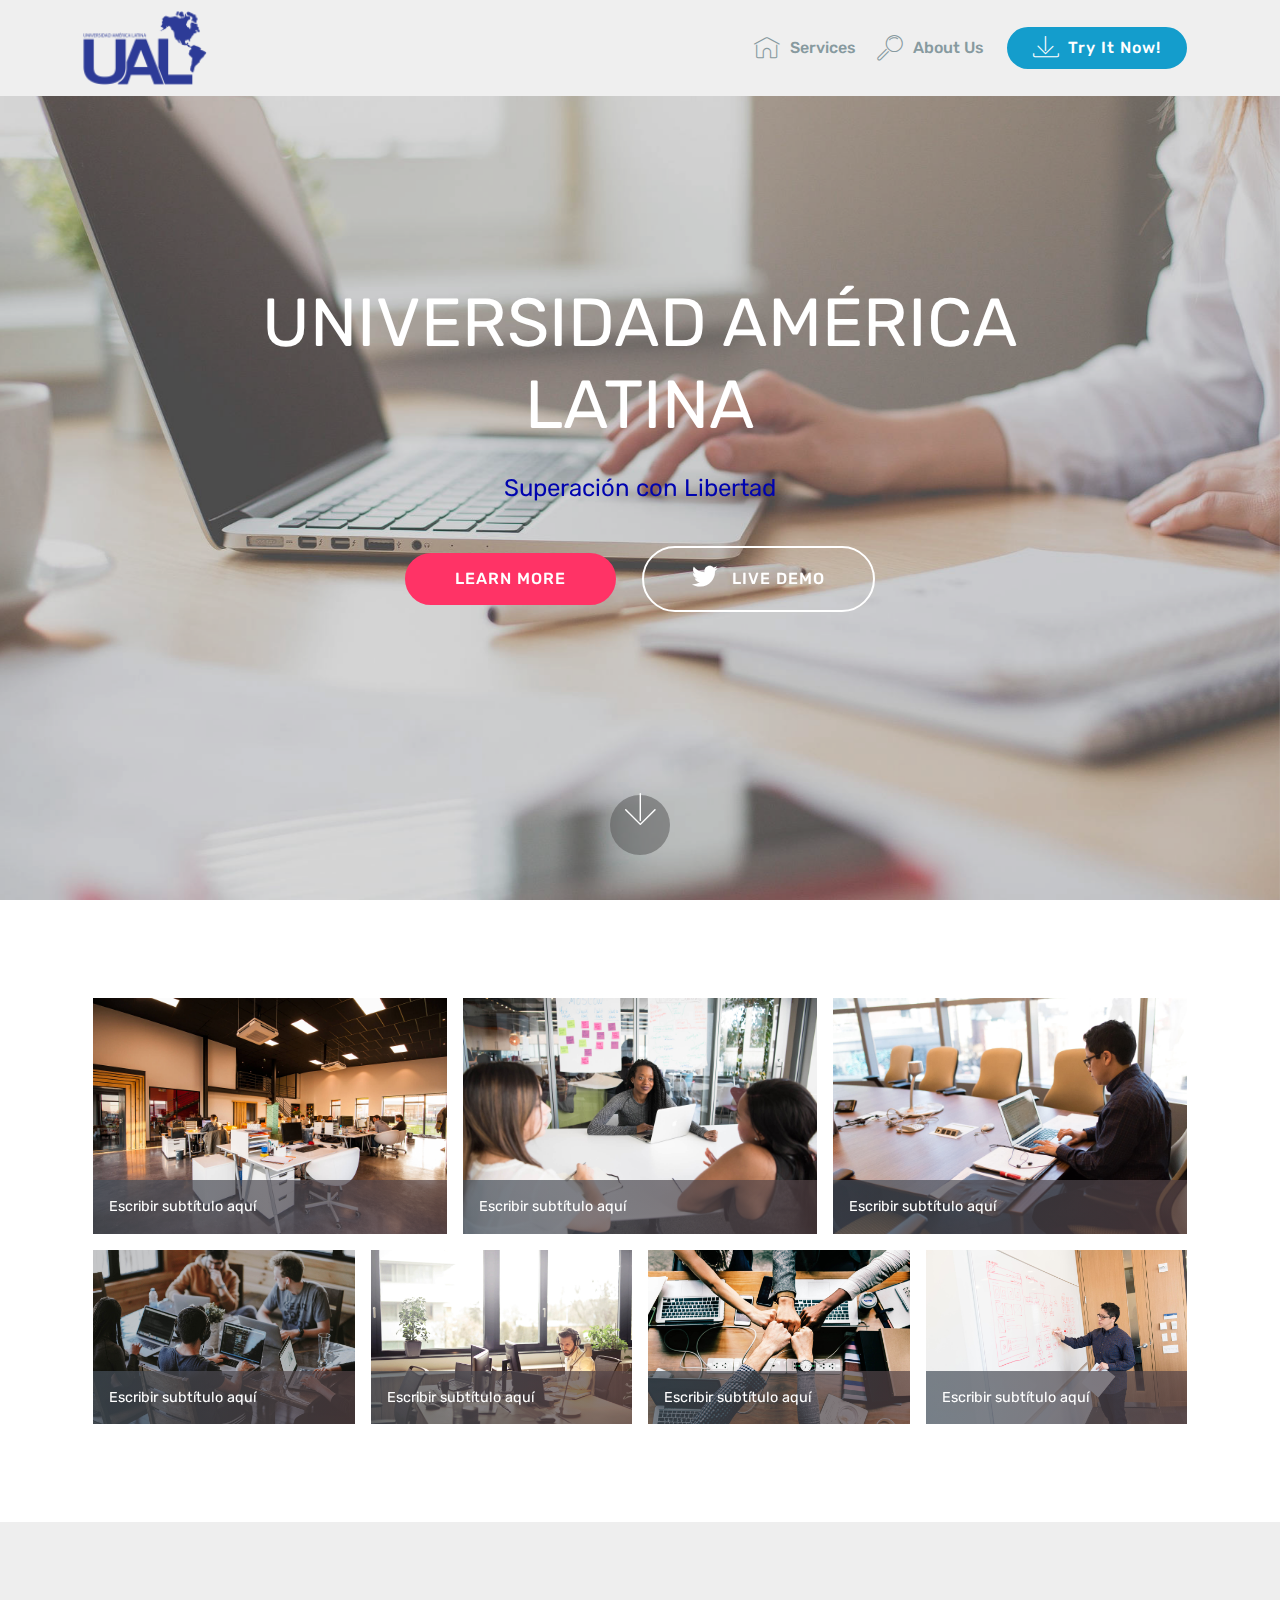
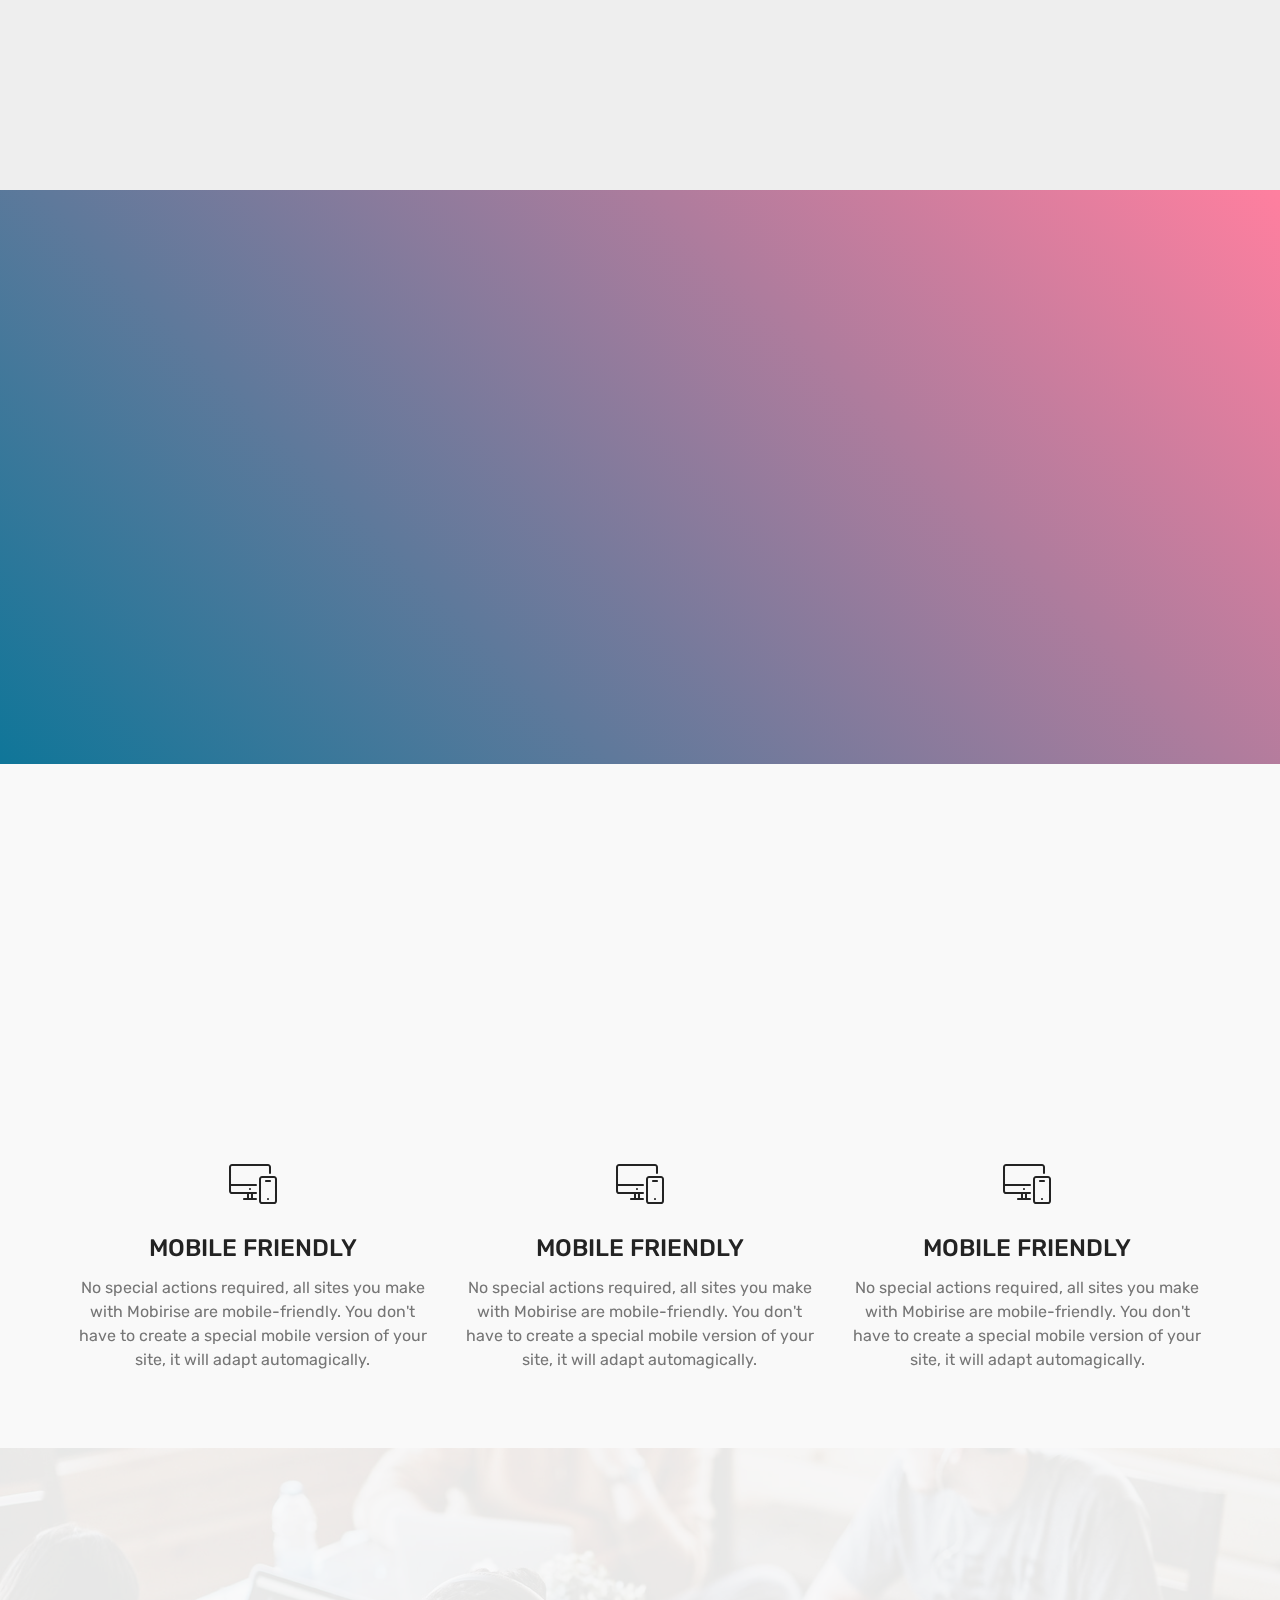
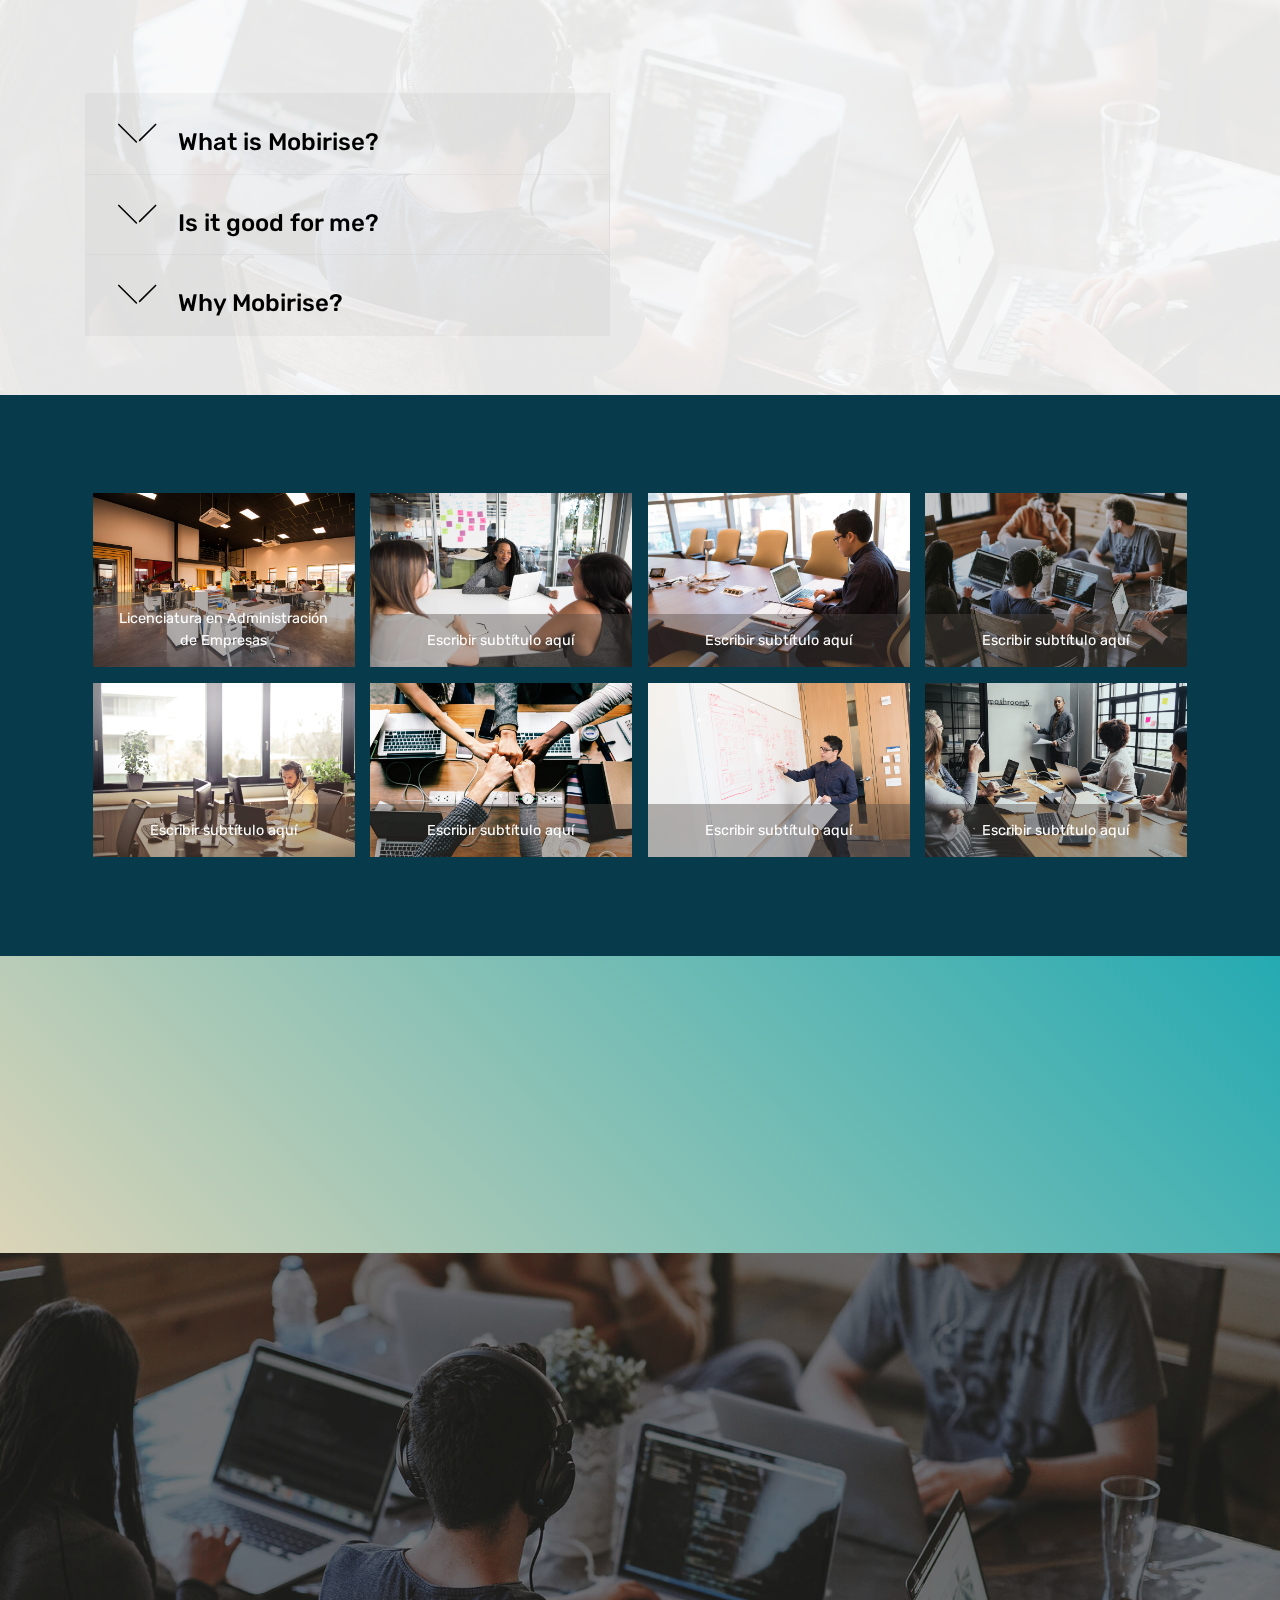
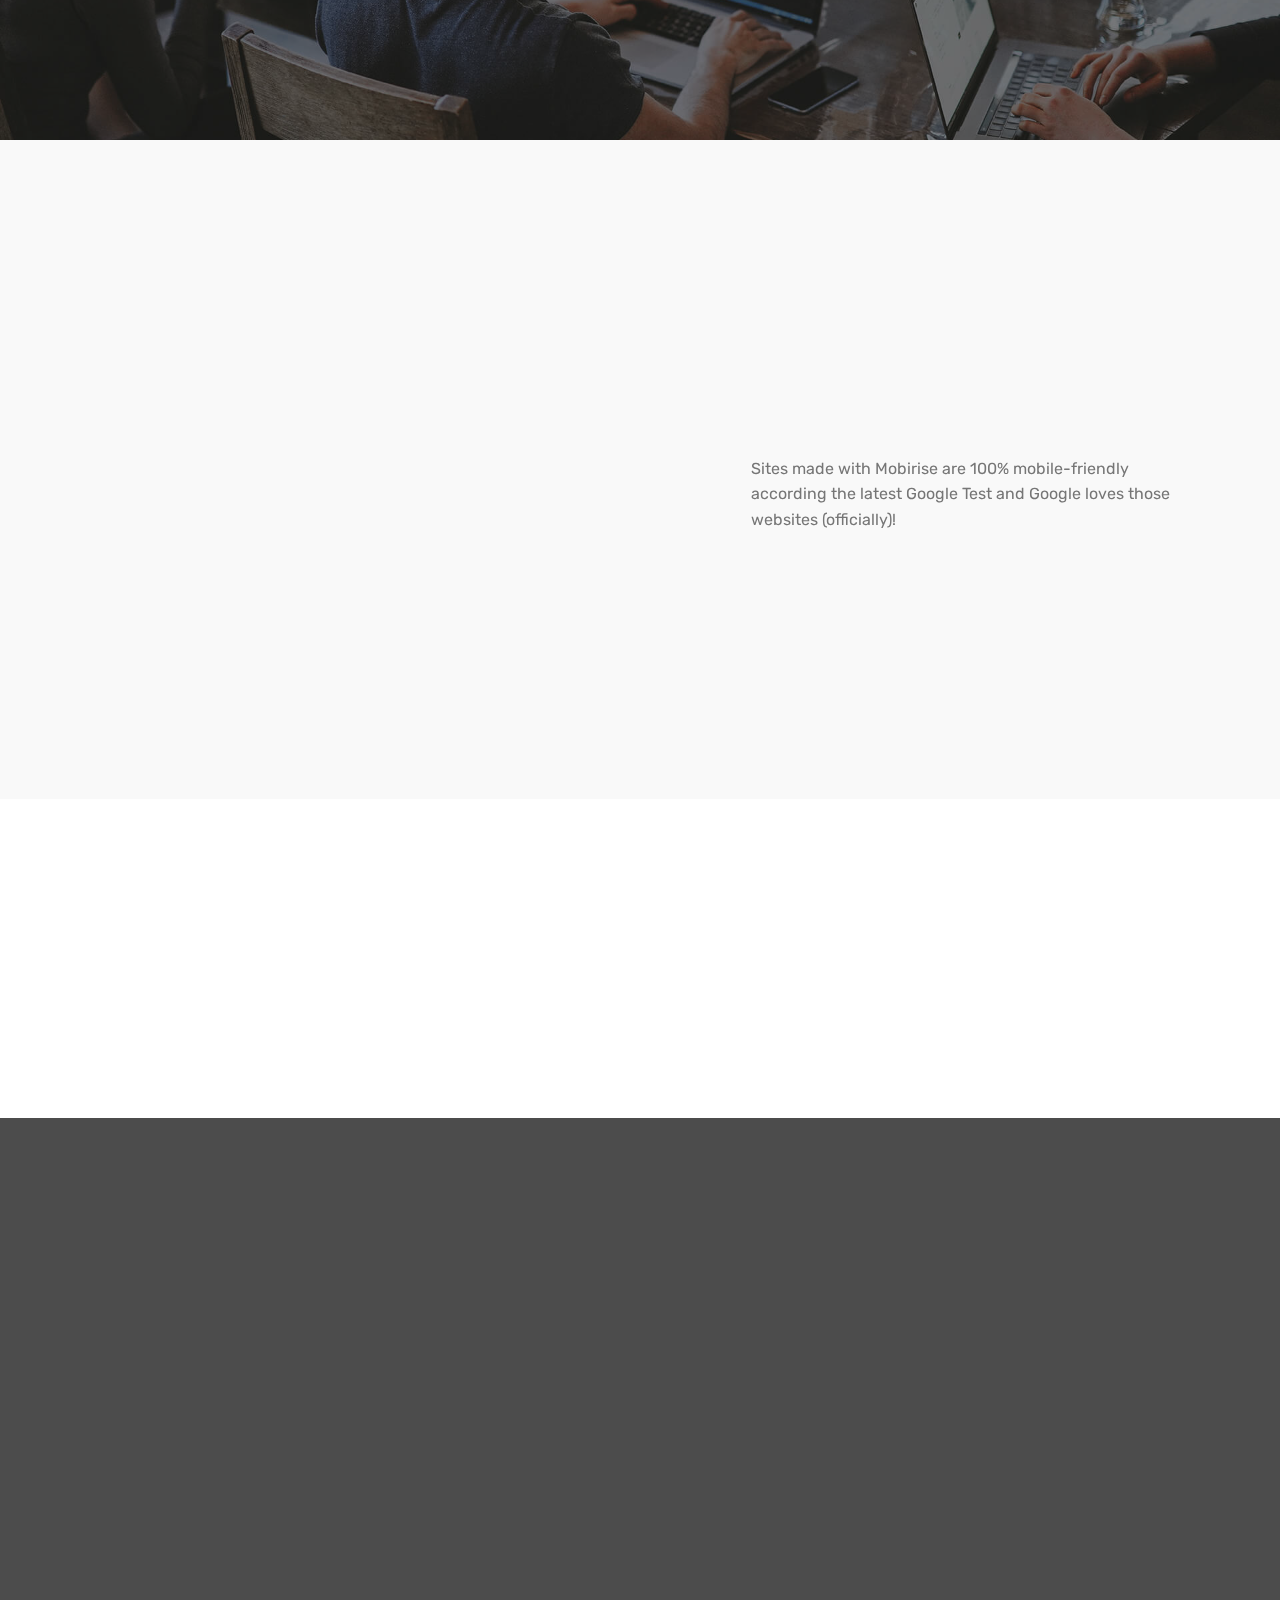
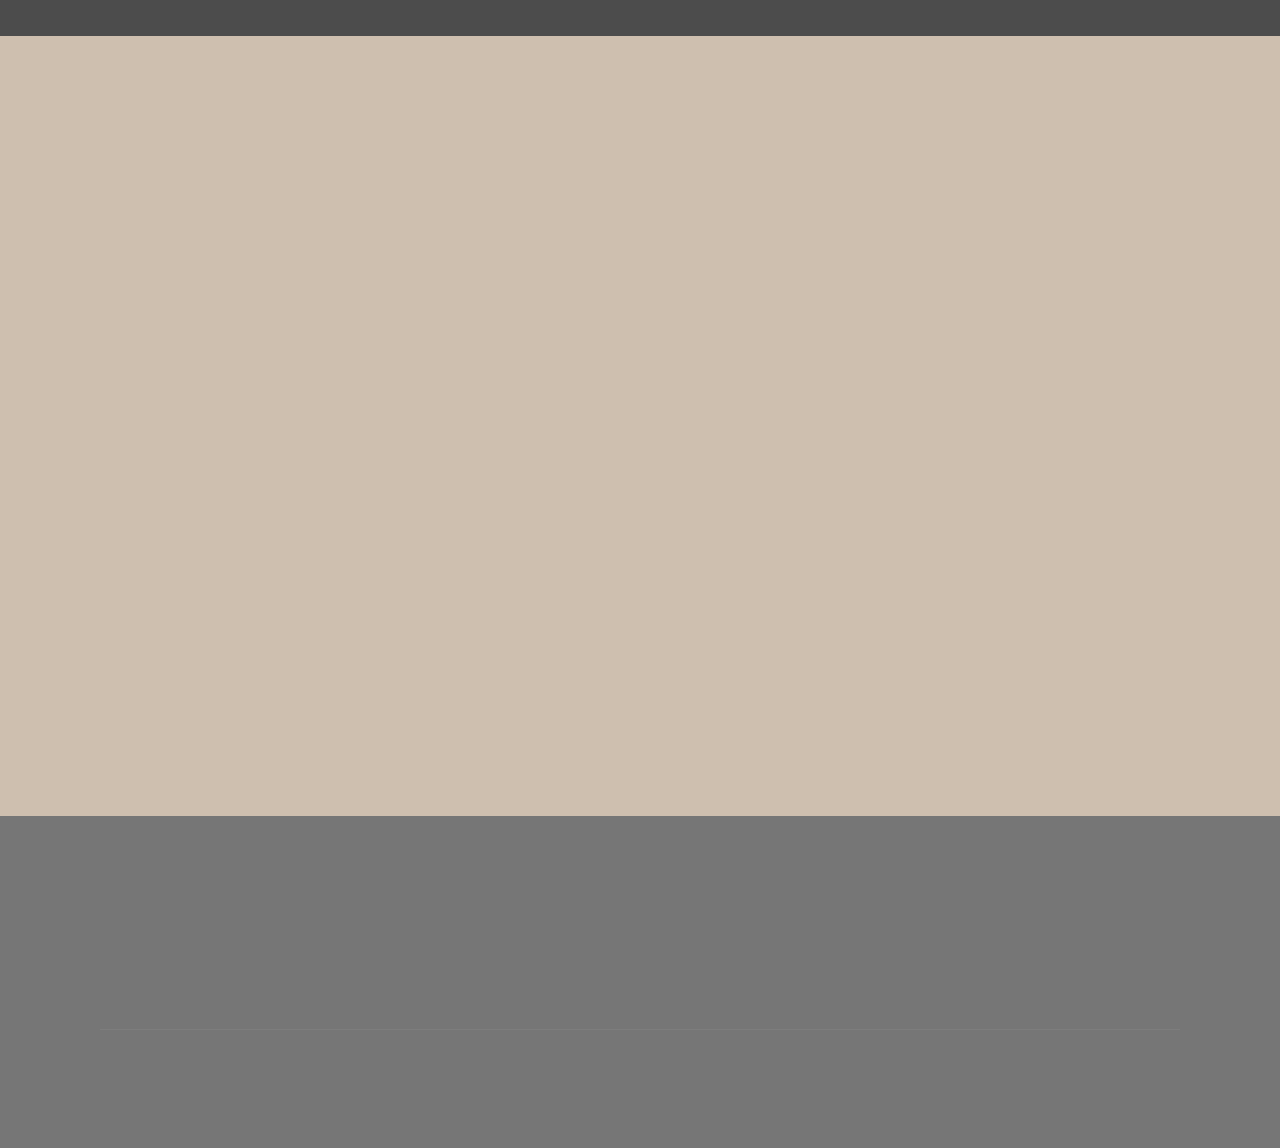
<file: index.html>
<!DOCTYPE html>
<html  >
<head>
  <!-- Site made with Mobirise Website Builder v4.9.7, https://mobirise.com -->
  <meta charset="UTF-8">
  <meta http-equiv="X-UA-Compatible" content="IE=edge">
  <meta name="generator" content="Mobirise v4.9.7, mobirise.com">
  <meta name="viewport" content="width=device-width, initial-scale=1, minimum-scale=1">
  <link rel="shortcut icon" href="assets/images/logo-azul-01-con-letras-122x76.png" type="image/x-icon">
  <meta name="description" content="">
  
  <title>Home</title>
  <link rel="stylesheet" href="assets/web/assets/mobirise-icons/mobirise-icons.css">
  <link rel="stylesheet" href="assets/tether/tether.min.css">
  <link rel="stylesheet" href="assets/bootstrap/css/bootstrap.min.css">
  <link rel="stylesheet" href="assets/bootstrap/css/bootstrap-grid.min.css">
  <link rel="stylesheet" href="assets/bootstrap/css/bootstrap-reboot.min.css">
  <link rel="stylesheet" href="assets/dropdown/css/style.css">
  <link rel="stylesheet" href="assets/animatecss/animate.min.css">
  <link rel="stylesheet" href="assets/socicon/css/styles.css">
  <link rel="stylesheet" href="assets/theme/css/style.css">
  <link rel="stylesheet" href="assets/gallery/style.css">
  <link rel="stylesheet" href="assets/mobirise/css/mbr-additional.css" type="text/css">
  
  
  
</head>
<body>
  <section class="menu cid-qTkzRZLJNu" once="menu" id="menu1-0">

    

    <nav class="navbar navbar-expand beta-menu navbar-dropdown align-items-center navbar-fixed-top navbar-toggleable-sm">
        <button class="navbar-toggler navbar-toggler-right" type="button" data-toggle="collapse" data-target="#navbarSupportedContent" aria-controls="navbarSupportedContent" aria-expanded="false" aria-label="Toggle navigation">
            <div class="hamburger">
                <span></span>
                <span></span>
                <span></span>
                <span></span>
            </div>
        </button>
        <div class="menu-logo">
            <div class="navbar-brand">
                <span class="navbar-logo">
                    <a href="https://mobirise.com">
                         <img src="assets/images/logo-azul-01-con-letras-122x76.png" alt="Mobirise" title="" style="height: 5rem;">
                    </a>
                </span>
                <span class="navbar-caption-wrap"><a class="navbar-caption text-warning display-4" href="https://mobirise.com">&nbsp;</a></span>
            </div>
        </div>
        <div class="collapse navbar-collapse" id="navbarSupportedContent">
            <ul class="navbar-nav nav-dropdown" data-app-modern-menu="true"><li class="nav-item">
                    <a class="nav-link link text-warning display-4" href="https://mobirise.com">
                        <span class="mbri-home mbr-iconfont mbr-iconfont-btn"></span>
                        Services
                    </a>
                </li>
                <li class="nav-item">
                    <a class="nav-link link text-warning display-4" href="https://mobirise.com">
                        <span class="mbri-search mbr-iconfont mbr-iconfont-btn"></span>
                        About Us
                    </a>
                </li></ul>
            <div class="navbar-buttons mbr-section-btn"><a class="btn btn-sm btn-primary display-4" href="https://mobirise.com">
                    <span class="mbri-save mbr-iconfont mbr-iconfont-btn "></span>
                    Try It Now!
                </a></div>
        </div>
    </nav>
</section>

<section class="engine"><a href="https://mobirise.info/i">free website creation software</a></section><section class="cid-qTkA127IK8 mbr-fullscreen mbr-parallax-background" id="header2-1">

    

    <div class="mbr-overlay" style="opacity: 0.3; background-color: rgb(118, 118, 118);"></div>

    <div class="container align-center">
        <div class="row justify-content-md-center">
            <div class="mbr-white col-md-10">
                <h1 class="mbr-section-title mbr-bold pb-3 mbr-fonts-style display-1"><span style="font-weight: normal;">UNIVERSIDAD AMÉRICA LATINA</span></h1>
                
                <p class="mbr-text pb-3 mbr-fonts-style display-5">Superación con Libertad</p>
                <div class="mbr-section-btn"><a class="btn btn-md btn-secondary display-4" href="https://mobirise.com">LEARN MORE</a>
                    <a class="btn btn-md btn-white-outline display-4" href="https://mobirise.com"><span class="socicon socicon-twitter mbr-iconfont mbr-iconfont-btn"></span>LIVE DEMO</a></div>
            </div>
        </div>
    </div>
    <div class="mbr-arrow hidden-sm-down" aria-hidden="true">
        <a href="#next">
            <i class="mbri-down mbr-iconfont"></i>
        </a>
    </div>
</section>

<section class="mbr-gallery mbr-slider-carousel cid-rlRvztQWBy" id="gallery4-t">

    

    <div class="container">
        <div><!-- Gallery --><div class="gallery-row"><div class="mbr-gallery-layout-default"><div><div class="row-first row justify-content-center m-0"><div class="mbr-gallery-item col-lg-4 col-md-4 col-sm-12 p-2" data-video-url="false"><div href="#lb-gallery4-t" data-slide-to="0" data-toggle="modal"><img src="assets/images/background1.jpg" alt="" title=""><span class="icon-focus"></span><span class="mbr-gallery-title mbr-fonts-style display-7">Escribir subtítulo aquí</span></div></div><div class="mbr-gallery-item col-lg-4 col-md-4 col-sm-12 p-2" data-video-url="false"><div href="#lb-gallery4-t" data-slide-to="1" data-toggle="modal"><img src="assets/images/background2.jpg" alt="" title=""><span class="icon-focus"></span><span class="mbr-gallery-title mbr-fonts-style display-7">Escribir subtítulo aquí</span></div></div><div class="mbr-gallery-item col-lg-4 col-md-4 col-sm-12 p-2" data-video-url="false"><div href="#lb-gallery4-t" data-slide-to="2" data-toggle="modal"><img src="assets/images/background3.jpg" alt="" title=""><span class="icon-focus"></span><span class="mbr-gallery-title mbr-fonts-style display-7">Escribir subtítulo aquí</span></div></div></div><div class="row-second row justify-content-center m-0"><div class="mbr-gallery-item col-lg-3 col-md-6 col-sm-12 p-2" data-video-url="false"><div href="#lb-gallery4-t" data-slide-to="3" data-toggle="modal"><img src="assets/images/background4.jpg" alt="" title=""><span class="icon-focus"></span><span class="mbr-gallery-title mbr-fonts-style display-7">Escribir subtítulo aquí</span></div></div><div class="mbr-gallery-item col-lg-3 col-md-6 col-sm-12 p-2" data-video-url="false"><div href="#lb-gallery4-t" data-slide-to="4" data-toggle="modal"><img src="assets/images/background5.jpg" alt="" title=""><span class="icon-focus"></span><span class="mbr-gallery-title mbr-fonts-style display-7">Escribir subtítulo aquí</span></div></div><div class="mbr-gallery-item col-lg-3 col-md-6 col-sm-12 p-2" data-video-url="false"><div href="#lb-gallery4-t" data-slide-to="5" data-toggle="modal"><img src="assets/images/background6.jpg" alt="" title=""><span class="icon-focus"></span><span class="mbr-gallery-title mbr-fonts-style display-7">Escribir subtítulo aquí</span></div></div><div class="mbr-gallery-item col-lg-3 col-md-6 col-sm-12 p-2" data-video-url="false"><div href="#lb-gallery4-t" data-slide-to="6" data-toggle="modal"><img src="assets/images/background7.jpg" alt="" title=""><span class="icon-focus"></span><span class="mbr-gallery-title mbr-fonts-style display-7">Escribir subtítulo aquí</span></div></div></div></div><div class="clearfix"></div></div></div><!-- Lightbox --><div data-app-prevent-settings="" class="mbr-slider modal fade carousel slide" tabindex="-1" data-keyboard="true" data-interval="false" id="lb-gallery4-t"><div class="modal-dialog"><div class="modal-content"><div class="modal-body"><div class="carousel-inner"><div class="carousel-item active"><img src="assets/images/background1.jpg" alt="" title=""></div><div class="carousel-item"><img src="assets/images/background2.jpg" alt="" title=""></div><div class="carousel-item"><img src="assets/images/background3.jpg" alt="" title=""></div><div class="carousel-item"><img src="assets/images/background4.jpg" alt="" title=""></div><div class="carousel-item"><img src="assets/images/background5.jpg" alt="" title=""></div><div class="carousel-item"><img src="assets/images/background6.jpg" alt="" title=""></div><div class="carousel-item"><img src="assets/images/background7.jpg" alt="" title=""></div><div class="carousel-item"><img src="assets/images/background8.jpg" alt="" title=""></div></div><a class="carousel-control carousel-control-prev" role="button" data-slide="prev" href="#lb-gallery4-t"><span class="mbri-left mbr-iconfont" aria-hidden="true"></span><span class="sr-only">Previous</span></a><a class="carousel-control carousel-control-next" role="button" data-slide="next" href="#lb-gallery4-t"><span class="mbri-right mbr-iconfont" aria-hidden="true"></span><span class="sr-only">Next</span></a><a class="close" href="#" role="button" data-dismiss="modal"><span class="sr-only">Close</span></a></div></div></div></div></div>
    </div>

</section>

<section class="mbr-section content5 cid-rlRw3gTtDF mbr-parallax-background" id="content5-u">

    

    

    <div class="container">
        <div class="media-container-row">
            <div class="title col-12 col-md-8">
                <h2 class="align-center mbr-bold mbr-white pb-3 mbr-fonts-style display-1">ARTÍCULO</h2>
                <h3 class="mbr-section-subtitle align-center mbr-light mbr-white pb-3 mbr-fonts-style display-5">
                    En esta parte podemos hace que el visitante vaya algún artículo</h3>
                
                
            </div>
        </div>
    </div>
</section>

<section class="header7 cid-rlMffQcT6Z" id="header7-o">

    

    

    <div class="container">
        <div class="media-container-row">

            <div class="media-content align-right">
                <h1 class="mbr-section-title mbr-white pb-3 mbr-fonts-style display-1">
                    Intro con Video
                </h1>
                <div class="mbr-section-text mbr-white pb-3">
                    <p class="mbr-text mbr-fonts-style display-5">
                        Intro con color de fondo, botones y video a la derecha. Mobirise te ayuda a minimizar el tiempo de desarrollo al proveerte con un flexible editor de sitios web en que se implementa una interfase drag and dop.</p>
                </div>
                <div class="mbr-section-btn"><a class="btn btn-md btn-primary display-4" href="https://mobirise.co">CONTÁCTANOS</a>
                        <a class="btn btn-md btn-white-outline display-4" href="https://mobirise.co">DEMO EN VIVO</a></div>
            </div>

            <div class="mbr-figure" style="width: 100%;"><iframe class="mbr-embedded-video" src="https://www.youtube.com/embed/mIqbU04BI_w?rel=0&amp;amp;showinfo=0&amp;autoplay=1&amp;loop=1&amp;playlist=mIqbU04BI_w" width="1280" height="720" frameborder="0" allowfullscreen></iframe></div>

        </div>
    </div>
</section>

<section class="tabs3 cid-rlMdKGHjP7" id="tabs3-8">

    

    

    <div class="container">
        <h2 class="mbr-section-title align-center pb-3 mbr-fonts-style display-2">Botones y Columnas</h2>
        <h3 class="mbr-section-subtitle  display-5 align-center mbr-light mbr-fonts-style">
            Lorem ipsum dolor sit amet, consectetur adipisicing elit, sed do eiusmod tempor incididunt ut labore et dolore magna aliqua.
        </h3>
    </div>
    <div class="container-fluid">
        <div class="row tabcont">
            <ul class="nav nav-tabs pt-3 mt-5" role="tablist">
                <li class="nav-item mbr-fonts-style">
                    <a class="nav-link active display-7" role="tab" data-toggle="tab" href="#tab1">
                        Responsive
                    </a>
                </li>
                <li class="nav-item mbr-fonts-style">
                    <a class="nav-link  display-7" role="tab" data-toggle="tab" href="#tab2">
                        No coding
                    </a>
                </li>
                <li class="nav-item mbr-fonts-style">
                    <a class="nav-link display-7" role="tab" data-toggle="tab" href="#tab3">
                        Unique Styles
                    </a>
                </li>
                
                
                
            </ul>
        </div>
    </div>

    <div class="container">
        <div class="row px-1">
            <div class="tab-content">
                <div id="tab1" class="tab-pane in active mbr-table" role="tabpanel">
                    <div class="row tab-content-row">
                        <div class="col-xs-12 col-md-6 col-lg-4">
                            <div class="card-img ">
                                <span class="mbri-responsive mbr-iconfont"></span>
                            </div>
                            <h4 class="mbr-element-title  align-center mbr-fonts-style pb-2 display-5">
                                MOBILE FRIENDLY
                            </h4>
                            <p class="mbr-section-text  align-center mbr-fonts-style display-7">
                                No special actions required, all sites you make with Mobirise are mobile-friendly. You don't have to create a special mobile version of your site, it will adapt automagically.
                            </p>
                        </div>

                        <div class="col-xs-12 col-md-6 col-lg-4">
                            <div class="card-img ">
                                <span class="mbri-responsive mbr-iconfont"></span>
                            </div>
                            <h4 class="mbr-element-title  align-center mbr-fonts-style pb-2 display-5">
                                MOBILE FRIENDLY
                            </h4>
                            <p class="mbr-section-text  align-center mbr-fonts-style display-7">
                                No special actions required, all sites you make with Mobirise are mobile-friendly. You don't have to create a special mobile version of your site, it will adapt automagically.
                            </p>
                        </div>

                        <div class="col-xs-12 col-md-6 col-lg-4">
                            <div class="card-img ">
                                <span class="mbri-responsive mbr-iconfont"></span>
                            </div>
                            <h4 class="mbr-element-title  align-center mbr-fonts-style pb-2 display-5">
                                MOBILE FRIENDLY
                            </h4>
                            <p class="mbr-section-text  align-center mbr-fonts-style display-7">
                                No special actions required, all sites you make with Mobirise are mobile-friendly. You don't have to create a special mobile version of your site, it will adapt automagically.
                            </p>
                        </div>

                        
                    </div>
                </div>

                <div id="tab2" class="tab-pane  mbr-table" role="tabpanel">
                    <div class="row tab-content-row">
                        <div class="col-xs-12 col-md-6 col-lg-4">
                            <div class="card-img ">
                                <span class="mbri-bootstrap mbr-iconfont"></span>
                            </div>
                            <h4 class="mbr-element-title  align-center mbr-fonts-style pb-2 display-5">
                                IT'S EASY AND SIMPLE
                            </h4>
                            <p class="mbr-section-text  align-center mbr-fonts-style display-7">
                                Cut down the development time with drag-and-drop website builder. Drop the blocks into the page, edit content inline and publish - no technical skills required.
                            </p>
                        </div>

                        <div class="col-xs-12 col-md-6 col-lg-4">
                            <div class="card-img ">
                                <span class="mbri-bootstrap mbr-iconfont"></span>
                            </div>
                            <h4 class="mbr-element-title  align-center mbr-fonts-style pb-2 display-5">
                                IT'S EASY AND SIMPLE
                            </h4>
                            <p class="mbr-section-text  align-center mbr-fonts-style display-7">
                                Cut down the development time with drag-and-drop website builder. Drop the blocks into the page, edit content inline and publish - no technical skills required.
                            </p>
                        </div>

                        <div class="col-xs-12 col-md-6 col-lg-4">
                            <div class="card-img ">
                                <span class="mbri-bootstrap mbr-iconfont"></span>
                            </div>
                            <h4 class="mbr-element-title  align-center mbr-fonts-style pb-2 display-5">
                                IT'S EASY AND SIMPLE
                            </h4>
                            <p class="mbr-section-text  align-center mbr-fonts-style display-7">
                                Cut down the development time with drag-and-drop website builder. Drop the blocks into the page, edit content inline and publish - no technical skills required.
                            </p>
                        </div>

                        
                    </div>
                </div>

                <div id="tab3" class="tab-pane  mbr-table" role="tabpanel">
                    <div class="row tab-content-row">
                        <div class="col-xs-12 col-md-6 col-lg-4">
                            <div class="card-img ">
                                <span class="mbri-extension mbr-iconfont"></span>
                            </div>
                            <h4 class="mbr-element-title  align-center mbr-fonts-style pb-2 display-5">
                                TRENDY WEBSITE BLOCKS
                            </h4>
                            <p class="mbr-section-text  align-center mbr-fonts-style display-7">
                                Choose from the large selection  pre-made blocks - full-screen intro, bootstrap carousel, slider, responsive image gallery with, parallax scrolling, sticky header and more.
                            </p>
                        </div>

                        <div class="col-xs-12 col-md-6 col-lg-4">
                            <div class="card-img ">
                                <span class="mbri-extension mbr-iconfont"></span>
                            </div>
                            <h4 class="mbr-element-title  align-center mbr-fonts-style pb-2 display-5">
                                TRENDY WEBSITE BLOCKS
                            </h4>
                            <p class="mbr-section-text  align-center mbr-fonts-style display-7">
                                Choose from the large selection  pre-made blocks - full-screen intro, bootstrap carousel, slider, responsive image gallery with, parallax scrolling, sticky header and more.
                            </p>
                        </div>

                        <div class="col-xs-12 col-md-6 col-lg-4">
                            <div class="card-img ">
                                <span class="mbri-extension mbr-iconfont"></span>
                            </div>
                            <h4 class="mbr-element-title  align-center mbr-fonts-style pb-2 display-5">
                                TRENDY WEBSITE BLOCKS
                            </h4>
                            <p class="mbr-section-text  align-center mbr-fonts-style display-7">
                                Choose from the large selection  pre-made blocks - full-screen intro, bootstrap carousel, slider, responsive image gallery with, parallax scrolling, sticky header and more.
                            </p>
                        </div>

                        
                    </div>
                </div>

                <div id="tab4" class="tab-pane  mbr-table" role="tabpanel">
                    <div class="row tab-content-row">
                        <div class="col-xs-12 col-md-6 col-lg-4">
                            <div class="card-img ">
                                <span class="mbri-responsive mbr-iconfont"></span>
                            </div>
                            <h4 class="mbr-element-title  align-center mbr-fonts-style pb-2 display-5">
                                MOBILE FRIENDLY
                            </h4>
                            <p class="mbr-section-text  align-center mbr-fonts-style display-7">
                                No special actions required, all sites you make with Mobirise are mobile-friendly. You don't have to create a special mobile version of your site, it will adapt automagically.
                            </p>
                        </div>

                        <div class="col-xs-12 col-md-6 col-lg-4">
                            <div class="card-img ">
                                <span class="mbri-responsive mbr-iconfont"></span>
                            </div>
                            <h4 class="mbr-element-title  align-center mbr-fonts-style pb-2 display-5">
                                MOBILE FRIENDLY
                            </h4>
                            <p class="mbr-section-text  align-center mbr-fonts-style display-7">
                                No special actions required, all sites you make with Mobirise are mobile-friendly. You don't have to create a special mobile version of your site, it will adapt automagically.
                            </p>
                        </div>

                        <div class="col-xs-12 col-md-6 col-lg-4">
                            <div class="card-img ">
                                <span class="mbri-responsive mbr-iconfont"></span>
                            </div>
                            <h4 class="mbr-element-title  align-center mbr-fonts-style pb-2 display-5">
                                MOBILE FRIENDLY
                            </h4>
                            <p class="mbr-section-text  align-center mbr-fonts-style display-7">
                                No special actions required, all sites you make with Mobirise are mobile-friendly. You don't have to create a special mobile version of your site, it will adapt automagically.
                            </p>
                        </div>

                        
                    </div>
                </div>

                <div id="tab5" class="tab-pane  mbr-table" role="tabpanel">
                    <div class="row tab-content-row">
                        <div class="col-xs-12 col-md-6 col-lg-4">
                            <div class="card-img ">
                                <span class="mbri-bootstrap mbr-iconfont"></span>
                            </div>
                            <h4 class="mbr-element-title  align-center mbr-fonts-style pb-2 display-5">
                                IT'S EASY AND SIMPLE
                            </h4>
                            <p class="mbr-section-text  align-center mbr-fonts-style display-7">
                                Cut down the development time with drag-and-drop website builder. Drop the blocks into the page, edit content inline and publish - no technical skills required.
                            </p>
                        </div>

                        <div class="col-xs-12 col-md-6 col-lg-4">
                            <div class="card-img ">
                                <span class="mbri-bootstrap mbr-iconfont"></span>
                            </div>
                            <h4 class="mbr-element-title  align-center mbr-fonts-style pb-2 display-5">
                                IT'S EASY AND SIMPLE
                            </h4>
                            <p class="mbr-section-text  align-center mbr-fonts-style display-7">
                                Cut down the development time with drag-and-drop website builder. Drop the blocks into the page, edit content inline and publish - no technical skills required.
                            </p>
                        </div>

                        <div class="col-xs-12 col-md-6 col-lg-4">
                            <div class="card-img ">
                                <span class="mbri-bootstrap mbr-iconfont"></span>
                            </div>
                            <h4 class="mbr-element-title  align-center mbr-fonts-style pb-2 display-5">
                                IT'S EASY AND SIMPLE
                            </h4>
                            <p class="mbr-section-text  align-center mbr-fonts-style display-7">
                                Cut down the development time with drag-and-drop website builder. Drop the blocks into the page, edit content inline and publish - no technical skills required.
                            </p>
                        </div>

                        
                    </div>
                </div>

                <div id="tab6" class="tab-pane  mbr-table" role="tabpanel">
                    <div class="row tab-content-row">
                        <div class="col-xs-12 col-md-6 col-lg-4">
                            <div class="card-img ">
                                <span class="mbri-extension mbr-iconfont"></span>
                            </div>
                            <h4 class="mbr-element-title  align-center mbr-fonts-style pb-2 display-5">
                                TRENDY WEBSITE BLOCKS
                            </h4>
                            <p class="mbr-section-text  align-center mbr-fonts-style display-7">
                                Choose from the large selection  pre-made blocks - full-screen intro, bootstrap carousel, slider, responsive image gallery with, parallax scrolling, sticky header and more.
                            </p>
                        </div>

                        <div class="col-xs-12 col-md-6 col-lg-4">
                            <div class="card-img ">
                                <span class="mbri-extension mbr-iconfont"></span>
                            </div>
                            <h4 class="mbr-element-title  align-center mbr-fonts-style pb-2 display-5">
                                TRENDY WEBSITE BLOCKS
                            </h4>
                            <p class="mbr-section-text  align-center mbr-fonts-style display-7">
                                Choose from the large selection  pre-made blocks - full-screen intro, bootstrap carousel, slider, responsive image gallery with, parallax scrolling, sticky header and more.
                            </p>
                        </div>

                        <div class="col-xs-12 col-md-6 col-lg-4">
                            <div class="card-img ">
                                <span class="mbri-extension mbr-iconfont"></span>
                            </div>
                            <h4 class="mbr-element-title  align-center mbr-fonts-style pb-2 display-5">
                                TRENDY WEBSITE BLOCKS
                            </h4>
                            <p class="mbr-section-text  align-center mbr-fonts-style display-7">
                                Choose from the large selection  pre-made blocks - full-screen intro, bootstrap carousel, slider, responsive image gallery with, parallax scrolling, sticky header and more.
                            </p>
                        </div>

                        
                    </div>
                </div>
            </div>
        </div>
    </div>
</section>

<section class="accordion2 cid-rlMdObocq2" id="accordion2-9">

    


    <div class="mbr-overlay" style="opacity: 0.9; background-color: rgb(255, 255, 255);">
    </div>
    <div class="container">
        <div class="media-container-row pt-5">
            <div class="accordion-content">
                <h2 class="mbr-section-title align-center pb-3 mbr-fonts-style display-2">
                        Acordion con media</h2>
                
                <div id="bootstrap-accordion_6" class="panel-group accordionStyles accordion pt-5 mt-3" role="tablist" aria-multiselectable="true">
                        <div class="card">
                            <div class="card-header" role="tab" id="headingOne">
                                <a role="button" class="collapsed panel-title text-black" data-toggle="collapse" data-core="" href="#collapse1_6" aria-expanded="false" aria-controls="collapse1">
                                    <h4 class="mbr-fonts-style display-5">
                                        <span class="sign mbr-iconfont mbri-arrow-down inactive"></span> What is Mobirise?
                                    </h4>
                                </a>
                            </div>
                            <div id="collapse1_6" class="panel-collapse noScroll collapse" role="tabpanel" aria-labelledby="headingOne" data-parent="#bootstrap-accordion_6">
                                <div class="panel-body p-4">
                                    <p class="mbr-fonts-style panel-text display-7">
                                       Mobirise is an offline app for Window and Mac to easily create small/medium websites, landing pages, online resumes and portfolios, promo sites for apps, events, services and products.</p>
                                </div>
                            </div>
                        </div>
                
                        <div class="card">
                            <div class="card-header" role="tab" id="headingTwo">
                                <a role="button" class="collapsed panel-title text-black" data-toggle="collapse" data-core="" href="#collapse2_6" aria-expanded="false" aria-controls="collapse2">
                                    <h4 class="mbr-fonts-style mbr-fonts-style display-5">
                                        <span class="sign mbr-iconfont mbri-arrow-down inactive"></span> Is it good for me?
                                    </h4>
                                </a>
                                
                            </div>
                            <div id="collapse2_6" class="panel-collapse noScroll collapse" role="tabpanel" aria-labelledby="headingTwo" data-parent="#bootstrap-accordion_6">
                                <div class="panel-body p-4">
                                    <p class="mbr-fonts-style panel-text display-7">
                                       Mobirise is perfect for non-techies who are not familiar with the intricacies of web development and for designers who prefer to work as visually as possible, without fighting with code. Also great for pro-coders for fast prototyping and small customers' projects.</p>
                                </div>
                            </div>
                        </div>
                
                        <div class="card">
                            <div class="card-header" role="tab" id="headingThree">
                                <a role="button" class="collapsed panel-title text-black" data-toggle="collapse" data-core="" href="#collapse3_6" aria-expanded="false" aria-controls="collapse3">
                                    <h4 class="mbr-fonts-style display-5">
                                        <span class="sign mbr-iconfont mbri-arrow-down inactive"></span> Why Mobirise?
                                    </h4>
                                </a>
                            </div>
                            <div id="collapse3_6" class="panel-collapse noScroll collapse" role="tabpanel" aria-labelledby="headingThree" data-parent="#bootstrap-accordion_6">
                                <div class="panel-body p-4">
                                    <p class="mbr-fonts-style panel-text display-7">
                                       Key differences from traditional builders:<br>* Minimalistic, extremely <strong>easy-to-use</strong> interface<br>* <strong>Mobile</strong>-friendliness, latest website blocks and techniques "out-the-box"<br>* <strong>Free</strong> for commercial and non-profit use</p>
                                </div>
                            </div>
                        </div>
                
                        
                
                        
                
                        
                </div>
            </div>
            <div class="mbr-figure" style="width: 105%;">
                    <img src="assets/images/background8.jpg" alt="Mobirise">
            </div>
        </div>
    </div>
</section>

<section class="mbr-gallery mbr-slider-carousel cid-rlM9TGgHnw" id="gallery1-6">

    

    <div class="container">
        <div><!-- Filter --><!-- Gallery --><div class="mbr-gallery-row"><div class="mbr-gallery-layout-default"><div><div><div class="mbr-gallery-item mbr-gallery-item--p1" data-video-url="false" data-tags="Increíble"><div href="#lb-gallery1-6" data-slide-to="0" data-toggle="modal"><img src="assets/images/background1.jpg" alt="" title=""><span class="icon-focus"></span><span class="mbr-gallery-title mbr-fonts-style display-7">Licenciatura en Administración de Empresas</span></div></div><div class="mbr-gallery-item mbr-gallery-item--p1" data-video-url="false" data-tags="Responsive"><div href="#lb-gallery1-6" data-slide-to="1" data-toggle="modal"><img src="assets/images/background2.jpg" alt="" title=""><span class="icon-focus"></span><span class="mbr-gallery-title mbr-fonts-style display-7">Escribir subtítulo aquí</span></div></div><div class="mbr-gallery-item mbr-gallery-item--p1" data-video-url="false" data-tags="Creativa"><div href="#lb-gallery1-6" data-slide-to="2" data-toggle="modal"><img src="assets/images/background3.jpg" alt="" title=""><span class="icon-focus"></span><span class="mbr-gallery-title mbr-fonts-style display-7">Escribir subtítulo aquí</span></div></div><div class="mbr-gallery-item mbr-gallery-item--p1" data-video-url="false" data-tags="Animada"><div href="#lb-gallery1-6" data-slide-to="3" data-toggle="modal"><img src="assets/images/background4.jpg" alt="" title=""><span class="icon-focus"></span><span class="mbr-gallery-title mbr-fonts-style display-7">Escribir subtítulo aquí</span></div></div><div class="mbr-gallery-item mbr-gallery-item--p1" data-video-url="false" data-tags="Increíble"><div href="#lb-gallery1-6" data-slide-to="4" data-toggle="modal"><img src="assets/images/background5.jpg" alt="" title=""><span class="icon-focus"></span><span class="mbr-gallery-title mbr-fonts-style display-7">Escribir subtítulo aquí</span></div></div><div class="mbr-gallery-item mbr-gallery-item--p1" data-video-url="false" data-tags="Increíble"><div href="#lb-gallery1-6" data-slide-to="5" data-toggle="modal"><img src="assets/images/background6.jpg" alt="" title=""><span class="icon-focus"></span><span class="mbr-gallery-title mbr-fonts-style display-7">Escribir subtítulo aquí</span></div></div><div class="mbr-gallery-item mbr-gallery-item--p1" data-video-url="false" data-tags="Responsive"><div href="#lb-gallery1-6" data-slide-to="6" data-toggle="modal"><img src="assets/images/background7.jpg" alt="" title=""><span class="icon-focus"></span><span class="mbr-gallery-title mbr-fonts-style display-7">Escribir subtítulo aquí</span></div></div><div class="mbr-gallery-item mbr-gallery-item--p1" data-video-url="false" data-tags="Animada"><div href="#lb-gallery1-6" data-slide-to="7" data-toggle="modal"><img src="assets/images/background8.jpg" alt="" title=""><span class="icon-focus"></span><span class="mbr-gallery-title mbr-fonts-style display-7">Escribir subtítulo aquí</span></div></div></div></div><div class="clearfix"></div></div></div><!-- Lightbox --><div data-app-prevent-settings="" class="mbr-slider modal fade carousel slide" tabindex="-1" data-keyboard="true" data-interval="false" id="lb-gallery1-6"><div class="modal-dialog"><div class="modal-content"><div class="modal-body"><div class="carousel-inner"><div class="carousel-item active"><img src="assets/images/background1.jpg" alt="" title=""></div><div class="carousel-item"><img src="assets/images/background2.jpg" alt="" title=""></div><div class="carousel-item"><img src="assets/images/background3.jpg" alt="" title=""></div><div class="carousel-item"><img src="assets/images/background4.jpg" alt="" title=""></div><div class="carousel-item"><img src="assets/images/background5.jpg" alt="" title=""></div><div class="carousel-item"><img src="assets/images/background6.jpg" alt="" title=""></div><div class="carousel-item"><img src="assets/images/background7.jpg" alt="" title=""></div><div class="carousel-item"><img src="assets/images/background8.jpg" alt="" title=""></div></div><a class="carousel-control carousel-control-prev" role="button" data-slide="prev" href="#lb-gallery1-6"><span class="mbri-left mbr-iconfont" aria-hidden="true"></span><span class="sr-only">Previous</span></a><a class="carousel-control carousel-control-next" role="button" data-slide="next" href="#lb-gallery1-6"><span class="mbri-right mbr-iconfont" aria-hidden="true"></span><span class="sr-only">Next</span></a><a class="close" href="#" role="button" data-dismiss="modal"><span class="sr-only">Close</span></a></div></div></div></div></div>
    </div>

</section>

<section class="mbr-section info2 cid-rlMesCFrcL" id="info2-e">

    

    

    <div class="container">
        <div class="row main justify-content-center">
            <div class="media-container-column col-12 col-lg-3 col-md-4">
                <div class="mbr-section-btn align-left py-4">
                    <a class="btn btn-primary display-4" href="https://mobirise.co">
                    <span class="mbri-preview mbr-iconfont"></span>
                    SEE MORE
                    </a>
                </div>
            </div>
            <div class="media-container-column title col-12 col-lg-7 col-md-6">
                <h2 class="align-right mbr-bold mbr-white pb-3 mbr-fonts-style display-2">
                    GRADIENT BACKGROUND
                </h2>
                <h3 class="mbr-section-subtitle align-right mbr-light mbr-white mbr-fonts-style display-5">
                    Info block with gradient. Text is aligned to right.
                </h3>
            </div>
        </div>
    </div>
</section>

<section class="mbr-section info3 cid-rlMeooPCoe" id="info3-d">

    

    <div class="mbr-overlay" style="opacity: 0.5; background-color: rgb(35, 35, 35);">
    </div>

    <div class="container">
        <div class="row justify-content-center">
            <div class="media-container-column title col-12 col-md-10">
                <h2 class="align-left mbr-bold mbr-white pb-3 mbr-fonts-style display-2">
                    BACKGROUND IMAGE
                </h2>
                <h3 class="mbr-section-subtitle align-left mbr-light mbr-white pb-3 mbr-fonts-style display-5">
                    Shape your future web project with sharp design and refine coded functions
                </h3>
                <p class="mbr-text align-left mbr-white mbr-fonts-style display-7">
                    Background image with solid color overlay and parallax effect. Develop fully responsive, mobile-ready websites that look amazing on any devices and browsers
                </p>
                <div class="mbr-section-btn align-left py-4">
                    <a class="btn btn-primary display-4" href="https://mobirise.co">LEARN MORE</a>
                    <a class="btn btn-white-outline display-4" href="https://mobirise.co">LIVE DEMO</a>
                </div>
            </div>
        </div>
    </div>
</section>

<section class="tabs4 cid-rlMePdDEDz" id="tabs4-i">

    

    

    <div class="container">
        <h2 class="mbr-section-title align-center pb-3 mbr-fonts-style display-2">
            Tabs and media
        </h2>
        

        <div class="media-container-row mt-5 pt-3">
            <div class="mbr-figure" style="width: 60%;">
                <img src="assets/images/background6.jpg" alt="Mobirise">
            </div>
            <div class="tabs-container">
                <ul class="nav nav-tabs" role="tablist">
                    <li class="nav-item"><a class="nav-link mbr-fonts-style active show display-7" role="tab" data-toggle="tab" href="#tabs4-i_tab0" aria-selected="true">
                            Responsive
                        </a></li>
                    <li class="nav-item"><a class="nav-link mbr-fonts-style active show display-7" role="tab" data-toggle="tab" href="#tabs4-i_tab1" aria-selected="true">
                            Creative
                        </a></li>
                    
                    
                    
                    
                </ul>
                <div class="tab-content">
                    <div id="tab1" class="tab-pane in active" role="tabpanel">
                        <div class="row">
                            <div class="col-md-12">
                                <p class="mbr-text py-5 mbr-fonts-style display-7">
                                    Sites made with Mobirise are 100% mobile-friendly according the latest Google Test and Google loves those websites (officially)!
                                </p>
                            </div>
                        </div>
                    </div>
                    <div id="tab2" class="tab-pane" role="tabpanel">
                        <div class="row">
                            <div class="col-md-12">
                                <p class="mbr-text py-5 mbr-fonts-style display-7">
                                    Mobirise themes are based on Bootstrap 3 and Bootstrap 4 - most powerful mobile first framework. Now, even if you're not code-savvy, you can be a part of an exciting growing bootstrap community.</p>
                            </div>
                        </div>
                    </div>
                    <div id="tab3" class="tab-pane" role="tabpanel">
                        <div class="row">
                            <div class="col-md-12">
                                <p class="mbr-text py-5 mbr-fonts-style display-7">
                                    Choose from the large selection of latest pre-made blocks - full-screen intro, bootstrap carousel, content slider, responsive image gallery with lightbox, parallax scrolling, video backgrounds, hamburger menu, sticky header and more.
                                </p>
                            </div>
                        </div>
                    </div>
                    <div id="tab4" class="tab-pane" role="tabpanel">
                        <div class="row">
                            <div class="col-md-12">
                                <p class="mbr-text py-5 mbr-fonts-style display-7">
                                    Sites made with Mobirise are 100% mobile-friendly according the latest Google Test and Google loves those websites (officially)!
                                </p>
                            </div>
                        </div>
                    </div>
                    <div id="tab5" class="tab-pane" role="tabpanel">
                        <div class="row">
                            <div class="col-md-12">
                                <p class="mbr-text py-5 mbr-fonts-style display-7">
                                    Mobirise themes are based on Bootstrap 3 and Bootstrap 4 - most powerful mobile first framework. Now, even if you're not code-savvy, you can be a part of an exciting growing bootstrap community.
                                </p>
                            </div>
                        </div>
                    </div>
                    <div id="tab6" class="tab-pane" role="tabpanel">
                        <div class="row">
                            <div class="col-md-12">
                                <p class="mbr-text py-5 mbr-fonts-style display-7">
                                    Choose from the large selection of latest pre-made blocks - full-screen intro, bootstrap carousel, content slider, responsive image gallery with lightbox, parallax scrolling, video backgrounds, hamburger menu, sticky header and more.
                                </p>
                            </div>
                        </div>
                    </div>
                </div>
            </div>
        </div>
    </div>
</section>

<section class="cid-rlMeDlshez" id="social-buttons3-f">
    
    

    

    <div class="container">
        <div class="media-container-row">
            <div class="col-md-8 align-center">
                <h2 class="pb-3 mbr-section-title mbr-fonts-style display-2">
                    SHARE THIS PAGE!
                </h2>
                <div>
                    <div class="mbr-social-likes">
                        <span class="btn btn-social socicon-bg-facebook facebook mx-2" title="Share link on Facebook">
                            <i class="socicon socicon-facebook"></i>
                        </span>
                        <span class="btn btn-social twitter socicon-bg-twitter mx-2" title="Share link on Twitter">
                            <i class="socicon socicon-twitter"></i>
                        </span>
                        <span class="btn btn-social plusone socicon-bg-googleplus mx-2" title="Share link on Google+">
                            <i class="socicon socicon-googleplus"></i>
                        </span>
                        <span class="btn btn-social vkontakte socicon-bg-vkontakte mx-2" title="Share link on VKontakte">
                            <i class="socicon socicon-vkontakte"></i>
                        </span>
                        <span class="btn btn-social odnoklassniki socicon-bg-odnoklassniki mx-2" title="Share link on Odnoklassniki">
                            <i class="socicon socicon-odnoklassniki"></i>
                        </span>
                        <span class="btn btn-social pinterest socicon-bg-pinterest mx-2" title="Share link on Pinterest">
                            <i class="socicon socicon-pinterest"></i>
                        </span>
                        <span class="btn btn-social mailru socicon-bg-mail mx-2" title="Share link on Mailru">
                            <i class="socicon socicon-mail"></i>
                        </span>
                    </div>
                </div>
            </div>
        </div>
    </div>
</section>

<section class="header3 cid-rlM8a3vjUy mbr-parallax-background" id="header3-5">

    

    <div class="mbr-overlay" style="opacity: 0.8; background-color: rgb(35, 35, 35);">
    </div>

    <div class="container">
        <div class="media-container-row">
            <div class="mbr-figure" style="width: 100%;">
                <img src="assets/images/background2.jpg" alt="Mobirise">
            </div>

            <div class="media-content">
                <h1 class="mbr-section-title mbr-white pb-3 mbr-fonts-style display-1">
                    Intro with Image
                </h1>
                
                <div class="mbr-section-text mbr-white pb-3 ">
                    <p class="mbr-text mbr-fonts-style display-5">
                        Full width intro with image background, color overlay and a picture on the left. You can easily change the size of image in block parameters.
                    </p>
                </div>
                <div class="mbr-section-btn"><a class="btn btn-md btn-primary display-4" href="https://mobirise.co">LEARN MORE</a>
                    <a class="btn btn-md btn-white-outline display-4" href="https://mobirise.co">LIVE DEMO</a></div>
            </div>
        </div>
    </div>

</section>

<section class="mbr-section form1 cid-rlHOnmnvos" id="form1-4">

    

    
    <div class="container">
        <div class="row justify-content-center">
            <div class="title col-12 col-lg-8">
                <h2 class="mbr-section-title align-center pb-3 mbr-fonts-style display-2">
                    Contáctanos</h2>
                <h3 class="mbr-section-subtitle align-center mbr-light pb-3 mbr-fonts-style display-5">
                    Envíanos un mensaje con tus dudas, comentarios o sugerencias. Nos gusta escuchar. Nos encanta responder.</h3>
            </div>
        </div>
    </div>
    <div class="container">
        <div class="row justify-content-center">
            <div class="media-container-column col-lg-8" data-form-type="formoid">
                <!---Formbuilder Form--->
                <form action="https://mobirise.com/" method="POST" class="mbr-form form-with-styler" data-form-title="Mobirise Form"><input type="hidden" name="email" data-form-email="true" value="i3EzwKvT4U2igPPEQtC0Qq6mmr5SoTP7w+GnfiEFO/+0LW/m32tfd+JUbii2zzF6Kg1TQ/A7MF16o3A2wxB6ODQsmd0PToNBlFhgKRKqzv6fxANzBNnjqVvVtGjH1DU6">
                    <div class="row row-sm-offset">
                        <div hidden="hidden" data-form-alert="" class="alert alert-success col-12">Thanks for filling out the form!</div>
                        <div hidden="hidden" data-form-alert-danger="" class="alert alert-danger col-12">
                        </div>
                    </div>
                    <div class="dragArea row row-sm-offset">
                        <div class="col-md-4  form-group" data-for="name">
                            <label for="name-form1-4" class="form-control-label mbr-fonts-style display-7">Nombre y Apellidos</label>
                            <input type="text" name="name" data-form-field="Name" required="required" class="form-control display-7" id="name-form1-4">
                        </div>
                        <div class="col-md-4  form-group" data-for="email">
                            <label for="email-form1-4" class="form-control-label mbr-fonts-style display-7">Email</label>
                            <input type="email" name="email" data-form-field="Email" required="required" class="form-control display-7" id="email-form1-4">
                        </div>
                        <div data-for="phone" class="col-md-4  form-group">
                            <label for="phone-form1-4" class="form-control-label mbr-fonts-style display-7">Teléfono</label>
                            <input type="tel" name="phone" data-form-field="Phone" class="form-control display-7" id="phone-form1-4">
                        </div>
                        <div data-for="message" class="col-md-12 form-group">
                            <label for="message-form1-4" class="form-control-label mbr-fonts-style display-7">Tu mensaje</label>
                            <textarea name="message" data-form-field="Message" class="form-control display-7" id="message-form1-4"></textarea>
                        </div>
                        <div class="col-md-12 input-group-btn align-center">
                            <button type="submit" class="btn btn-primary btn-form display-4">SEND FORM</button>
                        </div>
                    </div>
                </form><!---Formbuilder Form--->
            </div>
        </div>
    </div>
</section>

<section class="cid-qTkAaeaxX5" id="footer1-2">

    

    

    <div class="container">
        <div class="media-container-row content text-white">
            <div class="col-12 col-md-3">
                <div class="media-wrap">
                    <a href="https://ual.edu.mx">
                        <img src="assets/images/logo-azul-01-con-letras-330x205.png" alt="Universidad América Latina" title="">
                    </a>
                </div>
            </div>
            <div class="col-12 col-md-3 mbr-fonts-style display-7">
                <h5 class="pb-3">
                    Address
                </h5>
                <p class="mbr-text">
                    1234 Street Name
                    <br>City, AA 99999
                </p>
            </div>
            <div class="col-12 col-md-3 mbr-fonts-style display-7">
                <h5 class="pb-3">
                    Contacts
                </h5>
                <p class="mbr-text">
                    Email: support@mobirise.com
                    <br>Phone: +1 (0) 000 0000 001
                    <br>Fax: +1 (0) 000 0000 002
                </p>
            </div>
            <div class="col-12 col-md-3 mbr-fonts-style display-7">
                <h5 class="pb-3">
                    Links
                </h5>
                <p class="mbr-text">
                    <a class="text-primary" href="https://mobirise.com/">Website builder</a>
                    <br><a class="text-primary" href="https://mobirise.com/mobirise-free-win.zip">Download for Windows</a>
                    <br><a class="text-primary" href="https://mobirise.com/mobirise-free-mac.zip">Download for Mac</a>
                </p>
            </div>
        </div>
        <div class="footer-lower">
            <div class="media-container-row">
                <div class="col-sm-12">
                    <hr>
                </div>
            </div>
            <div class="media-container-row mbr-white">
                <div class="col-sm-6 copyright">
                    <p class="mbr-text mbr-fonts-style display-7">
                        © Copyright 2017 Mobirise - All Rights Reserved
                    </p>
                </div>
                <div class="col-md-6">
                    <div class="social-list align-right">
                        <div class="soc-item">
                            <a href="https://twitter.com/mobirise" target="_blank">
                                <span class="socicon-twitter socicon mbr-iconfont mbr-iconfont-social"></span>
                            </a>
                        </div>
                        <div class="soc-item">
                            <a href="https://www.facebook.com/pages/Mobirise/1616226671953247" target="_blank">
                                <span class="socicon-facebook socicon mbr-iconfont mbr-iconfont-social"></span>
                            </a>
                        </div>
                        <div class="soc-item">
                            <a href="https://www.youtube.com/c/mobirise" target="_blank">
                                <span class="socicon-youtube socicon mbr-iconfont mbr-iconfont-social"></span>
                            </a>
                        </div>
                        <div class="soc-item">
                            <a href="https://instagram.com/mobirise" target="_blank">
                                <span class="socicon-instagram socicon mbr-iconfont mbr-iconfont-social"></span>
                            </a>
                        </div>
                        <div class="soc-item">
                            <a href="https://plus.google.com/u/0/+Mobirise" target="_blank">
                                <span class="socicon-googleplus socicon mbr-iconfont mbr-iconfont-social"></span>
                            </a>
                        </div>
                        <div class="soc-item">
                            <a href="https://www.behance.net/Mobirise" target="_blank">
                                <span class="socicon-behance socicon mbr-iconfont mbr-iconfont-social"></span>
                            </a>
                        </div>
                    </div>
                </div>
            </div>
        </div>
    </div>
</section>


  <script src="assets/web/assets/jquery/jquery.min.js"></script>
  <script src="assets/popper/popper.min.js"></script>
  <script src="assets/tether/tether.min.js"></script>
  <script src="assets/bootstrap/js/bootstrap.min.js"></script>
  <script src="assets/smoothscroll/smooth-scroll.js"></script>
  <script src="assets/dropdown/js/script.min.js"></script>
  <script src="assets/touchswipe/jquery.touch-swipe.min.js"></script>
  <script src="assets/viewportchecker/jquery.viewportchecker.js"></script>
  <script src="assets/parallax/jarallax.min.js"></script>
  <script src="assets/masonry/masonry.pkgd.min.js"></script>
  <script src="assets/imagesloaded/imagesloaded.pkgd.min.js"></script>
  <script src="assets/bootstrapcarouselswipe/bootstrap-carousel-swipe.js"></script>
  <script src="assets/vimeoplayer/jquery.mb.vimeo_player.js"></script>
  <script src="assets/sociallikes/social-likes.js"></script>
  <script src="assets/mbr-tabs/mbr-tabs.js"></script>
  <script src="assets/mbr-switch-arrow/mbr-switch-arrow.js"></script>
  <script src="assets/theme/js/script.js"></script>
  <script src="assets/slidervideo/script.js"></script>
  <script src="assets/gallery/player.min.js"></script>
  <script src="assets/gallery/script.js"></script>
  <script src="assets/formoid/formoid.min.js"></script>
  
  
 <div id="scrollToTop" class="scrollToTop mbr-arrow-up"><a style="text-align: center;"><i class="mbr-arrow-up-icon mbr-arrow-up-icon-cm cm-icon cm-icon-smallarrow-up"></i></a></div>
    <input name="animation" type="hidden">
  </body>
</html>
</file>
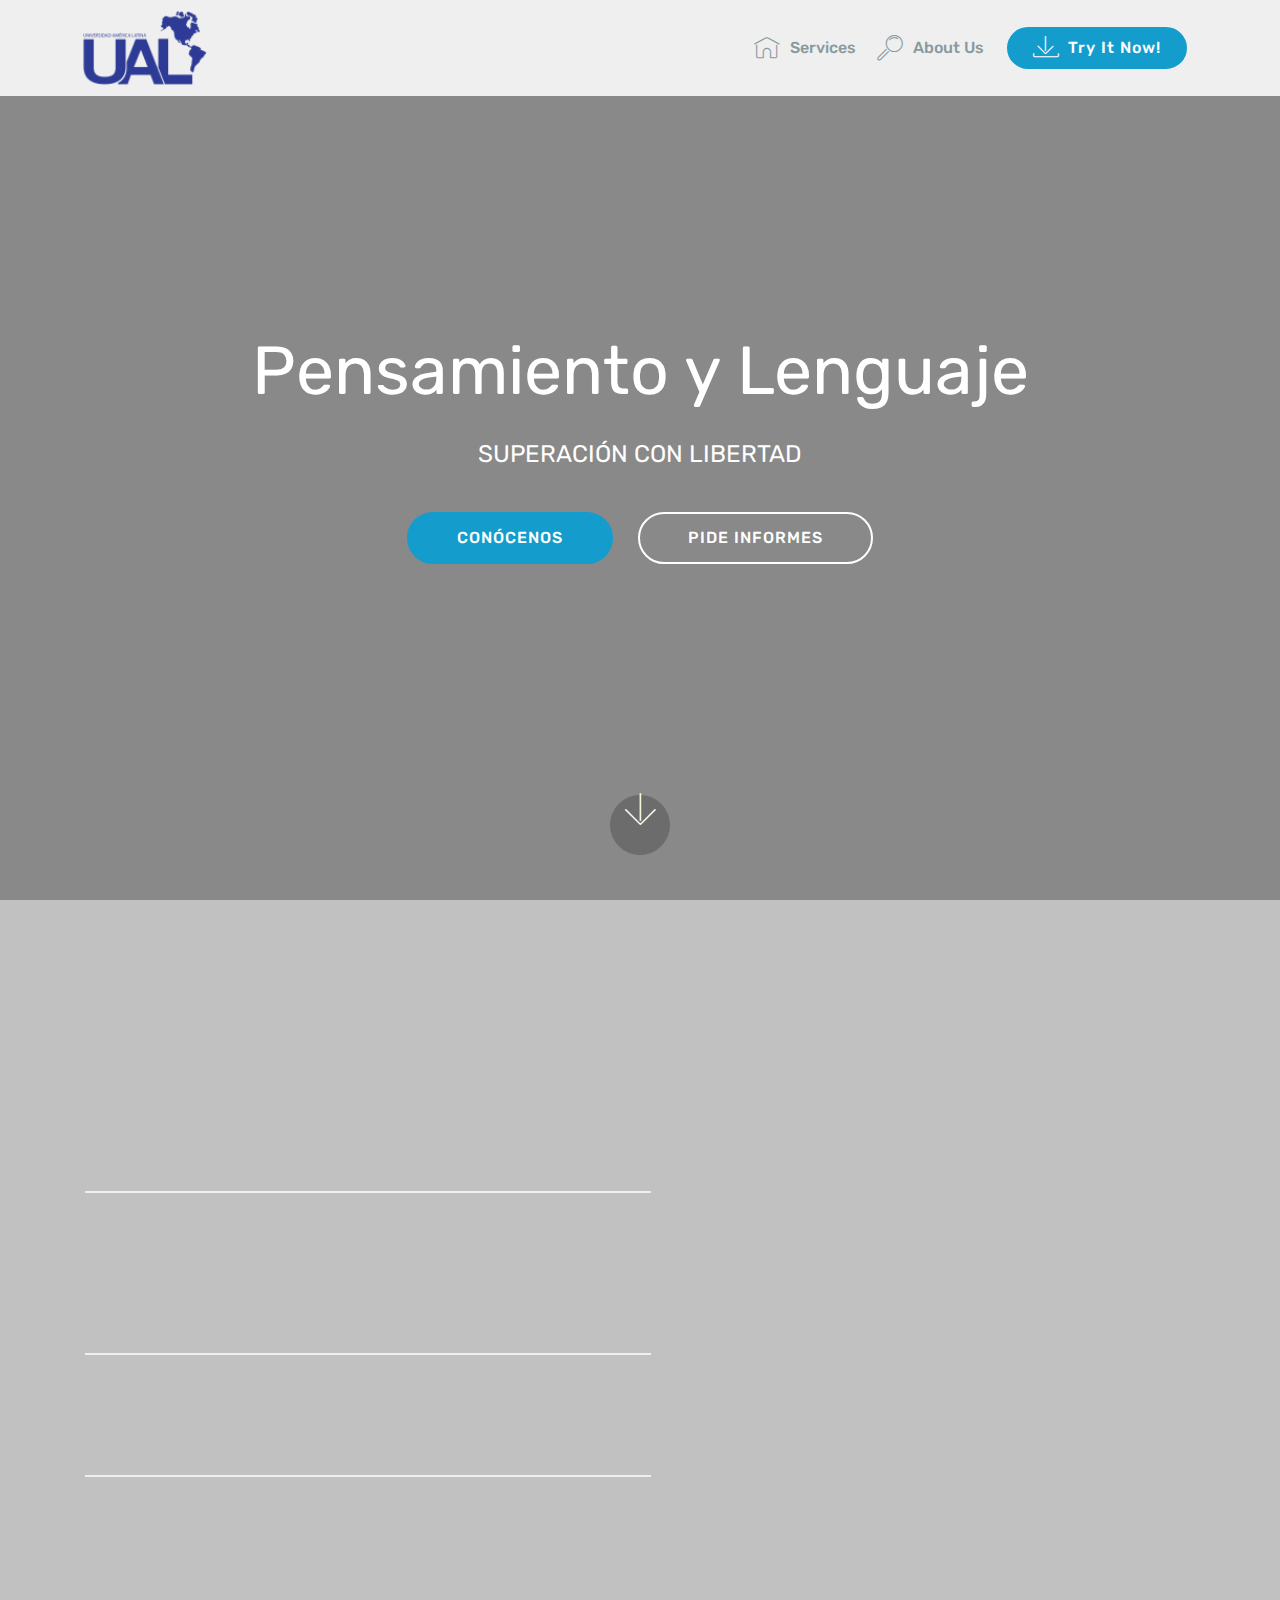
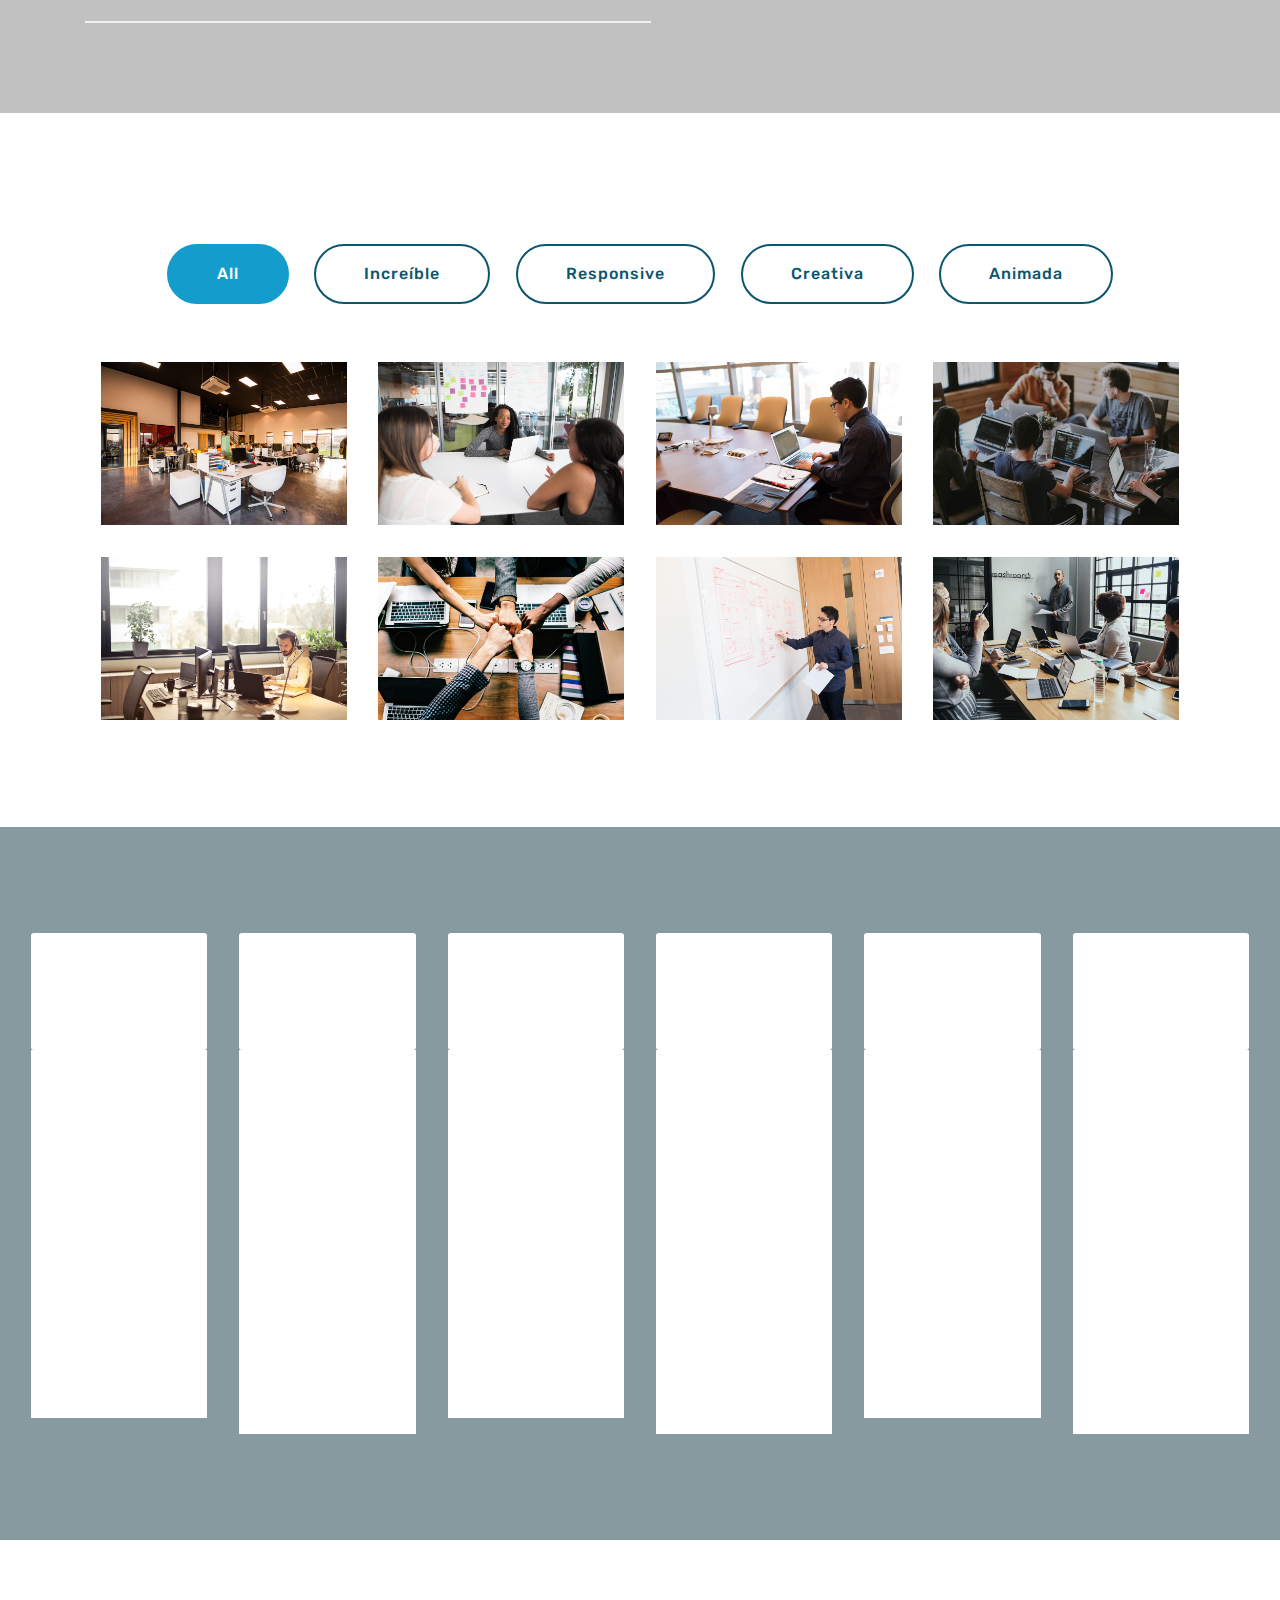
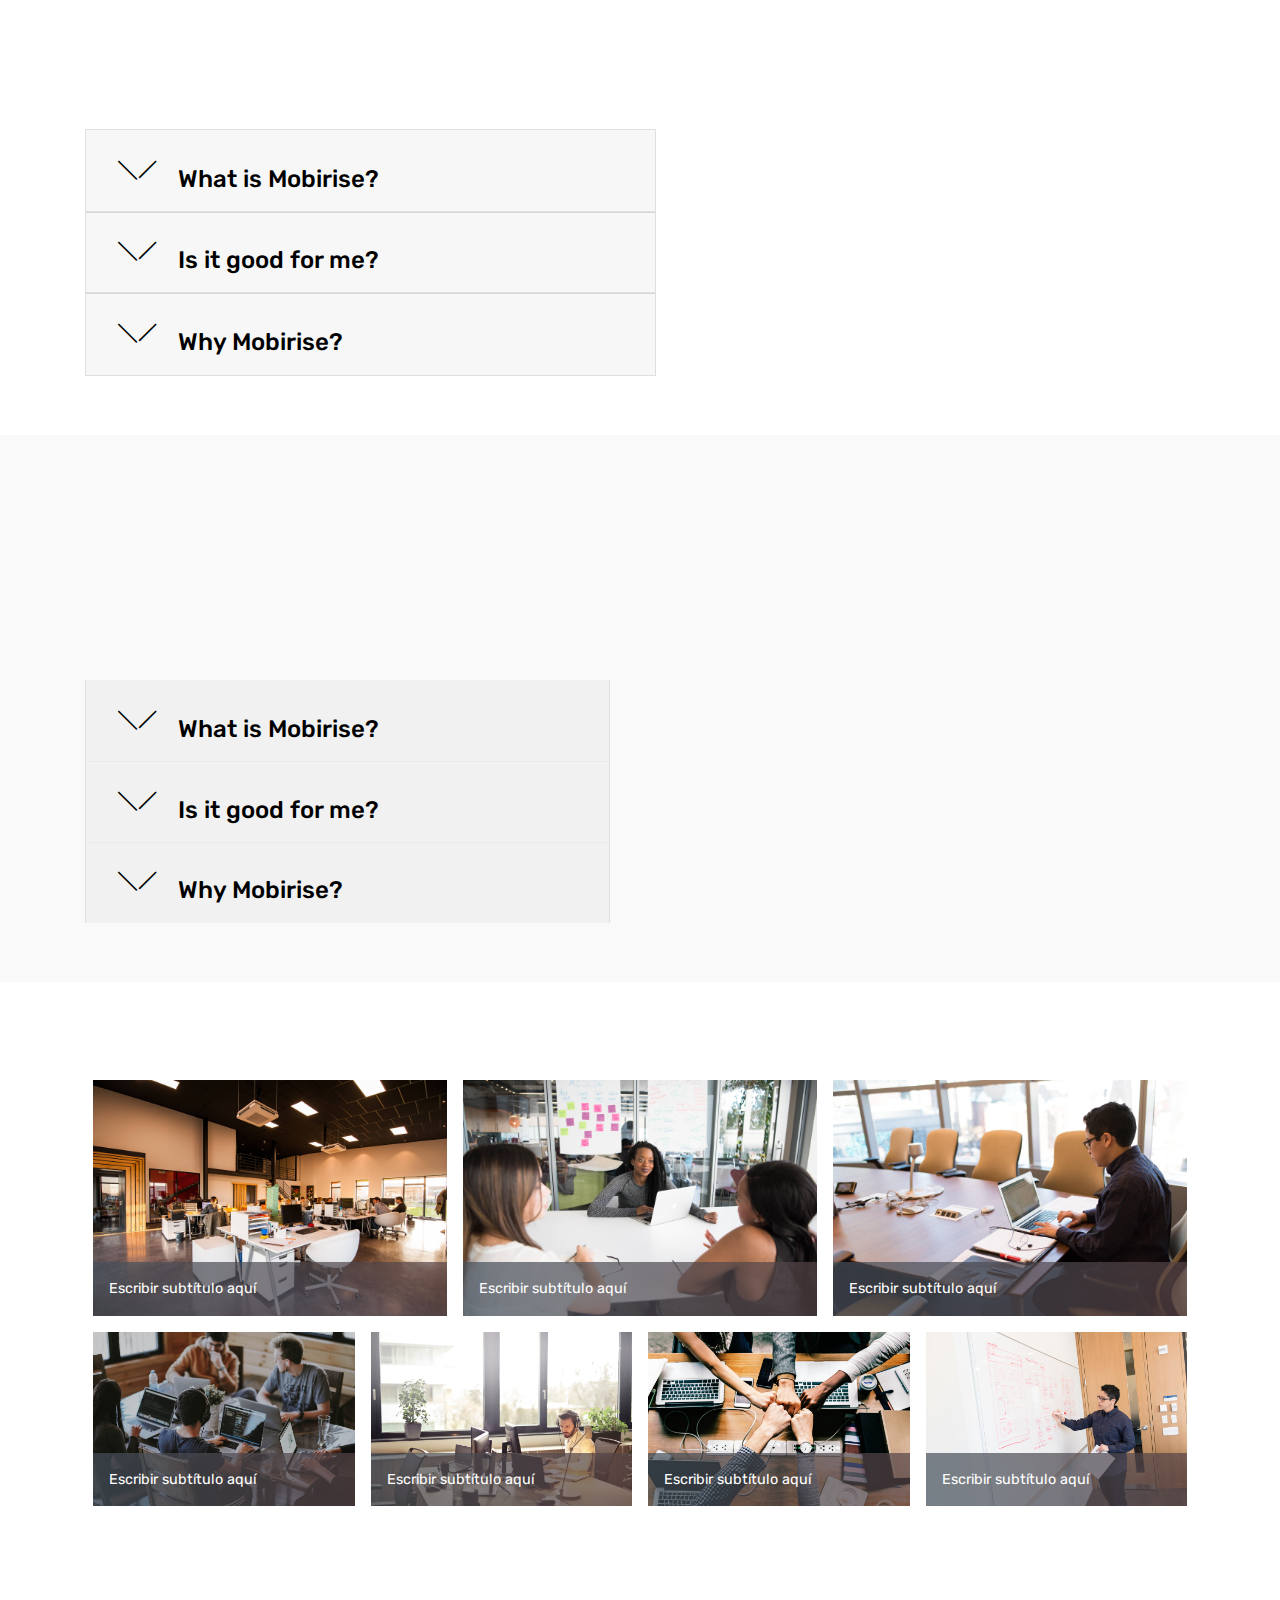
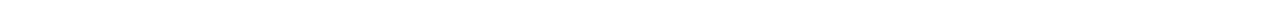
<file: page1.html>
<!DOCTYPE html>
<html  >
<head>
  <!-- Site made with Mobirise Website Builder v4.9.7, https://mobirise.com -->
  <meta charset="UTF-8">
  <meta http-equiv="X-UA-Compatible" content="IE=edge">
  <meta name="generator" content="Mobirise v4.9.7, mobirise.com">
  <meta name="viewport" content="width=device-width, initial-scale=1, minimum-scale=1">
  <link rel="shortcut icon" href="assets/images/logo-azul-01-con-letras-122x76.png" type="image/x-icon">
  <meta name="description" content="Web Page Creator Description">
  
  <title>Test-01</title>
  <link rel="stylesheet" href="assets/web/assets/mobirise-icons/mobirise-icons.css">
  <link rel="stylesheet" href="assets/tether/tether.min.css">
  <link rel="stylesheet" href="assets/bootstrap/css/bootstrap.min.css">
  <link rel="stylesheet" href="assets/bootstrap/css/bootstrap-grid.min.css">
  <link rel="stylesheet" href="assets/bootstrap/css/bootstrap-reboot.min.css">
  <link rel="stylesheet" href="assets/dropdown/css/style.css">
  <link rel="stylesheet" href="assets/animatecss/animate.min.css">
  <link rel="stylesheet" href="assets/theme/css/style.css">
  <link rel="stylesheet" href="assets/gallery/style.css">
  <link rel="stylesheet" href="assets/mobirise/css/mbr-additional.css" type="text/css">
  
  
  
</head>
<body>
  <section class="menu cid-qTkzRZLJNu" once="menu" id="menu1-v">

    

    <nav class="navbar navbar-expand beta-menu navbar-dropdown align-items-center navbar-fixed-top navbar-toggleable-sm">
        <button class="navbar-toggler navbar-toggler-right" type="button" data-toggle="collapse" data-target="#navbarSupportedContent" aria-controls="navbarSupportedContent" aria-expanded="false" aria-label="Toggle navigation">
            <div class="hamburger">
                <span></span>
                <span></span>
                <span></span>
                <span></span>
            </div>
        </button>
        <div class="menu-logo">
            <div class="navbar-brand">
                <span class="navbar-logo">
                    <a href="https://mobirise.com">
                         <img src="assets/images/logo-azul-01-con-letras-122x76.png" alt="Mobirise" title="" style="height: 5rem;">
                    </a>
                </span>
                <span class="navbar-caption-wrap"><a class="navbar-caption text-warning display-4" href="https://mobirise.com">&nbsp;</a></span>
            </div>
        </div>
        <div class="collapse navbar-collapse" id="navbarSupportedContent">
            <ul class="navbar-nav nav-dropdown" data-app-modern-menu="true"><li class="nav-item">
                    <a class="nav-link link text-warning display-4" href="https://mobirise.com">
                        <span class="mbri-home mbr-iconfont mbr-iconfont-btn"></span>
                        Services
                    </a>
                </li>
                <li class="nav-item">
                    <a class="nav-link link text-warning display-4" href="https://mobirise.com">
                        <span class="mbri-search mbr-iconfont mbr-iconfont-btn"></span>
                        About Us
                    </a>
                </li></ul>
            <div class="navbar-buttons mbr-section-btn"><a class="btn btn-sm btn-primary display-4" href="https://mobirise.com">
                    <span class="mbri-save mbr-iconfont mbr-iconfont-btn "></span>
                    Try It Now!
                </a></div>
        </div>
    </nav>
</section>

<section class="engine"><a href="https://mobirise.info/u">bootstrap html templates</a></section><section class="header6 cid-rocIhkeddM mbr-fullscreen" data-bg-video="https://www.youtube.com/watch?v=36YgDDJ7XSc" id="header6-y">

    

    <div class="mbr-overlay" style="opacity: 0.5; background-color: rgb(35, 35, 35);">
    </div>

    <div class="container">
        <div class="row justify-content-md-center">
            <div class="mbr-white col-md-10">
                <h1 class="mbr-section-title align-center mbr-bold pb-3 mbr-fonts-style display-1"><span style="font-weight: normal;">
                    Pensamiento y Lenguaje</span></h1>
                <p class="mbr-text align-center pb-3 mbr-fonts-style display-5">SUPERACIÓN CON LIBERTAD</p>
                <div class="mbr-section-btn align-center"><a class="btn btn-md btn-primary display-4" href="https://mobirise.co">CONÓCENOS</a>
                        <a class="btn btn-md btn-white-outline display-4" href="https://mobirise.co">PIDE INFORMES</a></div>
            </div>
        </div>
    </div>

    <div class="mbr-arrow hidden-sm-down" aria-hidden="true">
        <a href="#next">
            <i class="mbri-down mbr-iconfont"></i>
        </a>
    </div>
</section>

<section class="counters4 counters cid-rocIPzFFEd" id="counters4-z">

    

    

    <div class="container pt-4 mt-2">
        <h2 class="mbr-section-title pb-3 align-center mbr-fonts-style display-2">Por qué somos tu mejor opción</h2>
        <h3 class="mbr-section-subtitle pb-5 align-center mbr-fonts-style display-5">
            Responsive block with counters and media. 
        </h3>
        <div class="media-container-row">
            <div class="media-block m-auto" style="width: 49%;">
                <div class="mbr-figure">
                    <img src="assets/images/background6.jpg">
                </div>
            </div>
            <div class="cards-block">
                <div class="cards-container">
                    <div class="card px-3 align-left col-12">
                        <div class="panel-item p-4 d-flex align-items-start">
                            <div class="card-img pr-3">
                                <h3 class="img-text d-flex align-items-center justify-content-center">
                                    1
                                </h3>
                            </div>
                            <div class="card-text">
                                <h4 class="mbr-content-title mbr-bold mbr-fonts-style display-7">Somos pioneros en sistemas abiertos y semiescolarizado</h4>
                                <p class="mbr-content-text mbr-fonts-style display-7">
                                    Lorem ipsum dolor sit amet, consectetur adipisicing elit. Recusandae cupiditate rerum ipsum tempora vero.</p>
                            </div>
                        </div>
                    </div>
                    <div class="card px-3 align-left col-12">
                        <div class="panel-item p-4 d-flex align-items-start">
                            <div class="card-img pr-3">
                                <h3 class="img-text d-flex align-items-center justify-content-center">
                                    2
                                </h3>
                            </div>
                            <div class="card-text">
                                <h4 class="mbr-content-title mbr-bold mbr-fonts-style display-7">El 95% de nuestros estudiantes nos recomienda</h4>
                                <p class="mbr-content-text mbr-fonts-style display-7">
                                    Lorem ipsum dolor sit amet, consectetur adipisicing elit.
                                </p>
                            </div>
                        </div>
                    </div>
                    <div class="card px-3 align-left col-12">
                        <div class="panel-item p-4 d-flex align-items-start">
                            <div class="card-img pr-3">
                                <h3 class="img-text d-flex align-items-center justify-content-center">
                                    3
                                </h3>
                            </div>
                            <div class="card-text">
                                <h4 class="mbr-content-title mbr-bold mbr-fonts-style display-7">Tenemos más de 40 años de experiencia</h4>
                                <p class="mbr-content-text mbr-fonts-style display-7">
                                        Lorem ipsum dolor sit amet, consectetur adipisicing elit. Recusandae cupiditate rerum ipsum tempora vero.</p>
                            </div>
                        </div>
                    </div>
                    
                </div>
            </div>
        </div>
    </div>
</section>

<section class="mbr-gallery mbr-slider-carousel cid-rocJUDF2n3" id="gallery2-10">

    

    <div class="container">
        <div><!-- Filter --><div class="mbr-gallery-filter container gallery-filter-active"><ul buttons="0"><li class="mbr-gallery-filter-all"><a class="btn btn-md btn-primary-outline active display-7" href="">All</a></li></ul></div><!-- Gallery --><div class="mbr-gallery-row"><div class="mbr-gallery-layout-default"><div><div><div class="mbr-gallery-item mbr-gallery-item--p2" data-video-url="false" data-tags="Increíble"><div href="#lb-gallery2-10" data-slide-to="0" data-toggle="modal"><img src="assets/images/background1.jpg" alt="" title=""><span class="icon-focus"></span></div></div><div class="mbr-gallery-item mbr-gallery-item--p2" data-video-url="false" data-tags="Responsive"><div href="#lb-gallery2-10" data-slide-to="1" data-toggle="modal"><img src="assets/images/background2.jpg" alt="" title=""><span class="icon-focus"></span></div></div><div class="mbr-gallery-item mbr-gallery-item--p2" data-video-url="false" data-tags="Creativa"><div href="#lb-gallery2-10" data-slide-to="2" data-toggle="modal"><img src="assets/images/background3.jpg" alt="" title=""><span class="icon-focus"></span></div></div><div class="mbr-gallery-item mbr-gallery-item--p2" data-video-url="false" data-tags="Animada"><div href="#lb-gallery2-10" data-slide-to="3" data-toggle="modal"><img src="assets/images/background4.jpg" alt="" title=""><span class="icon-focus"></span></div></div><div class="mbr-gallery-item mbr-gallery-item--p2" data-video-url="false" data-tags="Increíble"><div href="#lb-gallery2-10" data-slide-to="4" data-toggle="modal"><img src="assets/images/background5.jpg" alt="" title=""><span class="icon-focus"></span></div></div><div class="mbr-gallery-item mbr-gallery-item--p2" data-video-url="false" data-tags="Increíble"><div href="#lb-gallery2-10" data-slide-to="5" data-toggle="modal"><img src="assets/images/background6.jpg" alt="" title=""><span class="icon-focus"></span></div></div><div class="mbr-gallery-item mbr-gallery-item--p2" data-video-url="false" data-tags="Responsive"><div href="#lb-gallery2-10" data-slide-to="6" data-toggle="modal"><img src="assets/images/background7.jpg" alt="" title=""><span class="icon-focus"></span></div></div><div class="mbr-gallery-item mbr-gallery-item--p2" data-video-url="false" data-tags="Animada"><div href="#lb-gallery2-10" data-slide-to="7" data-toggle="modal"><img src="assets/images/background8.jpg" alt="" title=""><span class="icon-focus"></span></div></div></div></div><div class="clearfix"></div></div></div><!-- Lightbox --><div data-app-prevent-settings="" class="mbr-slider modal fade carousel slide" tabindex="-1" data-keyboard="true" data-interval="false" id="lb-gallery2-10"><div class="modal-dialog"><div class="modal-content"><div class="modal-body"><div class="carousel-inner"><div class="carousel-item active"><img src="assets/images/background1.jpg" alt="" title=""></div><div class="carousel-item"><img src="assets/images/background2.jpg" alt="" title=""></div><div class="carousel-item"><img src="assets/images/background3.jpg" alt="" title=""></div><div class="carousel-item"><img src="assets/images/background4.jpg" alt="" title=""></div><div class="carousel-item"><img src="assets/images/background5.jpg" alt="" title=""></div><div class="carousel-item"><img src="assets/images/background6.jpg" alt="" title=""></div><div class="carousel-item"><img src="assets/images/background7.jpg" alt="" title=""></div><div class="carousel-item"><img src="assets/images/background8.jpg" alt="" title=""></div></div><a class="carousel-control carousel-control-prev" role="button" data-slide="prev" href="#lb-gallery2-10"><span class="mbri-left mbr-iconfont" aria-hidden="true"></span><span class="sr-only">Previous</span></a><a class="carousel-control carousel-control-next" role="button" data-slide="next" href="#lb-gallery2-10"><span class="mbri-right mbr-iconfont" aria-hidden="true"></span><span class="sr-only">Next</span></a><a class="close" href="#" role="button" data-dismiss="modal"><span class="sr-only">Close</span></a></div></div></div></div></div>
    </div>

</section>

<section class="features17 cid-rocKbwbUXv" id="features17-11">
    
    

    
    <div class="container-fluid">
        <div class="media-container-row">
            <div class="card p-3 col-12 col-md-6 col-lg-2">
                <div class="card-wrapper">
                    <div class="card-img">
                        <img src="assets/images/background1.jpg" alt="Mobirise">
                    </div>
                    <div class="card-box">
                        <h4 class="card-title pb-3 mbr-fonts-style display-7">
                            No Coding
                        </h4>
                        <p class="mbr-text mbr-fonts-style display-7">
                            Mobirise is an easy website builder - just drop site elements to your page, add content and style it to look the way you like.
                        </p>
                    </div>
                </div>
            </div>

            <div class="card p-3 col-12 col-md-6 col-lg-2">
                <div class="card-wrapper">
                    <div class="card-img">
                        <img src="assets/images/background2.jpg" alt="Mobirise">
                    </div>
                    <div class="card-box">
                        <h4 class="card-title pb-3 mbr-fonts-style display-7">
                            Mobile Friendly
                        </h4>
                        <p class="mbr-text mbr-fonts-style display-7">
                            All sites you make with Mobirise are mobile-friendly. You don't have to create a special mobile version of your site.
                        </p>
                    </div>
                </div>
            </div>

            <div class="card p-3 col-12 col-md-6 col-lg-2">
                <div class="card-wrapper">
                    <div class="card-img">
                        <img src="assets/images/background3.jpg" alt="Mobirise">
                    </div>
                    <div class="card-box">
                        <h4 class="card-title pb-3 mbr-fonts-style display-7">
                            Unique Styles
                        </h4>
                        <p class="mbr-text mbr-fonts-style display-7">
                            Mobirise offers many site blocks in several themes, and though these blocks are pre-made, they are flexible.
                        </p>
                    </div>
                </div>
            </div>

            <div class="card p-3 col-12 col-md-6 col-lg-2">
                <div class="card-wrapper">
                    <div class="card-img">
                        <img src="assets/images/background4.jpg" alt="Mobirise">
                    </div>
                    <div class="card-box">
                        <h4 class="card-title pb-3 mbr-fonts-style display-7">
                            Unlimited Sites
                        </h4>
                        <p class="mbr-text mbr-fonts-style display-7">
                           Mobirise gives you the freedom to develop as many websites as you like given the fact that it is a desktop app.
                        </p>
                    </div>
                </div>
            </div>
            <div class="card p-3 col-12 col-md-6 col-lg-2">
                <div class="card-wrapper">
                    <div class="card-img">
                        <img src="assets/images/background5.jpg" alt="Mobirise">
                    </div>
                    <div class="card-box">
                        <h4 class="card-title pb-3 mbr-fonts-style display-7">
                            No Coding
                        </h4>
                        <p class="mbr-text mbr-fonts-style display-7">
                            Mobirise is an easy website builder - just drop site elements to your page, add content and style it to look the way you like.
                        </p>
                    </div>
                </div>
            </div>
            <div class="card p-3 col-12 col-md-6 col-lg-2">
                <div class="card-wrapper">
                    <div class="card-img">
                        <img src="assets/images/background6.jpg" alt="Mobirise">
                    </div>
                    <div class="card-box">
                        <h4 class="card-title pb-3 mbr-fonts-style display-7">
                            Mobile Friendly
                        </h4>
                        <p class="mbr-text mbr-fonts-style display-7">
                            All sites you make with Mobirise are mobile-friendly. You don't have to create a special mobile version of your site.
                        </p>
                    </div>
                </div>
            </div>
        </div>
    </div>
</section>

<section class="toggle2 cid-rocMnpEysV" id="toggle2-15">
    
        

    
        <div class="container">
            <div class="media-container-row">
                    <div class="toggle-content">
                        <h2 class="mbr-section-title pb-3 align-left mbr-fonts-style display-2">
                            Toggle with media
                        </h2>
                        
                        <div id="bootstrap-toggle" class="toggle-panel accordionStyles tab-content pt-5 mt-2">
                            <div class="card">
                                <div class="card-header" role="tab" id="headingOne">
                                    <a role="button" class="collapsed panel-title text-black" data-toggle="collapse" data-core="" href="#collapse1_25" aria-expanded="false" aria-controls="collapse1">
                                        <h4 class="mbr-fonts-style display-5">
                                            <span class="sign mbr-iconfont mbri-arrow-down inactive"></span> What is Mobirise?
                                        </h4>
                                    </a>
                                </div>
                                <div id="collapse1_25" class="panel-collapse noScroll collapse" role="tabpanel" aria-labelledby="headingOne">
                                    <div class="panel-body p-4">
                                        <p class="mbr-fonts-style panel-text display-7">
                                           Mobirise is an offline app for Window and Mac to easily create small/medium websites, landing pages, online resumes and portfolios, promo sites for apps, events, services and products.</p>
                                    </div>
                                </div>
                            </div>
                            <div class="card">
                                <div class="card-header" role="tab" id="headingTwo">
                                    <a role="button" class="collapsed panel-title text-black" data-toggle="collapse" data-core="" href="#collapse2_25" aria-expanded="false" aria-controls="collapse2">
                                        <h4 class="mbr-fonts-style display-5">
                                            <span class="sign mbr-iconfont mbri-arrow-down inactive"></span> Is it good for me?
                                        </h4>
                                    </a>
                                </div>
                                <div id="collapse2_25" class="panel-collapse noScroll collapse" role="tabpanel" aria-labelledby="headingTwo">
                                    <div class="panel-body p-4">
                                        <p class="mbr-fonts-style panel-text display-7">
                                           Mobirise is perfect for non-techies who are not familiar with the intricacies of web development and for designers who prefer to work as visually as possible, without fighting with code. Also great for pro-coders for fast prototyping and small customers' projects.</p>
                                    </div>
                                </div>
                            </div>
                            <div class="card">
                                <div class="card-header" role="tab" id="headingThree">
                                    <a role="button" class="collapsed panel-title text-black" data-toggle="collapse" data-core="" href="#collapse3_25" aria-expanded="true" aria-controls="collapse3">
                                        <h4 class="mbr-fonts-style display-5">
                                            <span class="sign mbr-iconfont mbri-arrow-down inactive"></span> Why Mobirise?
                                        </h4>
                                    </a>
                                </div>
                                <div id="collapse3_25" class="panel-collapse noScroll collapse" role="tabpanel" aria-labelledby="headingThree">
                                    <div class="panel-body p-4">
                                        <p class="mbr-fonts-style panel-text display-7">
                                           Key differences from traditional builders:<br>* Minimalistic, extremely <strong>easy-to-use</strong> interface<br>* <strong>Mobile</strong>-friendliness, latest website blocks and techniques "out-the-box"<br>* <strong>Free</strong> for commercial and non-profit use</p>
                                    </div>
                                </div>
                            </div>
                            
                            
                            
                        </div>
                    </div>
                <div class="mbr-figure" style="width: 89%;">
                     <img src="assets/images/background7.jpg" alt="Mobirise">
                </div>
            </div>
        </div>
</section>

<section class="accordion2 cid-rocMolIsSM" id="accordion2-16">

    


    
    <div class="container">
        <div class="media-container-row pt-5">
            <div class="accordion-content">
                <h2 class="mbr-section-title align-center pb-3 mbr-fonts-style display-2">
                        Accordion with media
                </h2>
                
                <div id="bootstrap-accordion_26" class="panel-group accordionStyles accordion pt-5 mt-3" role="tablist" aria-multiselectable="true">
                        <div class="card">
                            <div class="card-header" role="tab" id="headingOne">
                                <a role="button" class="collapsed panel-title text-black" data-toggle="collapse" data-core="" href="#collapse1_26" aria-expanded="false" aria-controls="collapse1">
                                    <h4 class="mbr-fonts-style display-5">
                                        <span class="sign mbr-iconfont mbri-arrow-down inactive"></span> What is Mobirise?
                                    </h4>
                                </a>
                            </div>
                            <div id="collapse1_26" class="panel-collapse noScroll collapse" role="tabpanel" aria-labelledby="headingOne" data-parent="#bootstrap-accordion_26">
                                <div class="panel-body p-4">
                                    <p class="mbr-fonts-style panel-text display-7">
                                       Mobirise is an offline app for Window and Mac to easily create small/medium websites, landing pages, online resumes and portfolios, promo sites for apps, events, services and products.</p>
                                </div>
                            </div>
                        </div>
                
                        <div class="card">
                            <div class="card-header" role="tab" id="headingTwo">
                                <a role="button" class="collapsed panel-title text-black" data-toggle="collapse" data-core="" href="#collapse2_26" aria-expanded="false" aria-controls="collapse2">
                                    <h4 class="mbr-fonts-style mbr-fonts-style display-5">
                                        <span class="sign mbr-iconfont mbri-arrow-down inactive"></span> Is it good for me?
                                    </h4>
                                </a>
                                
                            </div>
                            <div id="collapse2_26" class="panel-collapse noScroll collapse" role="tabpanel" aria-labelledby="headingTwo" data-parent="#bootstrap-accordion_26">
                                <div class="panel-body p-4">
                                    <p class="mbr-fonts-style panel-text display-7">
                                       Mobirise is perfect for non-techies who are not familiar with the intricacies of web development and for designers who prefer to work as visually as possible, without fighting with code. Also great for pro-coders for fast prototyping and small customers' projects.</p>
                                </div>
                            </div>
                        </div>
                
                        <div class="card">
                            <div class="card-header" role="tab" id="headingThree">
                                <a role="button" class="collapsed panel-title text-black" data-toggle="collapse" data-core="" href="#collapse3_26" aria-expanded="false" aria-controls="collapse3">
                                    <h4 class="mbr-fonts-style display-5">
                                        <span class="sign mbr-iconfont mbri-arrow-down inactive"></span> Why Mobirise?
                                    </h4>
                                </a>
                            </div>
                            <div id="collapse3_26" class="panel-collapse noScroll collapse" role="tabpanel" aria-labelledby="headingThree" data-parent="#bootstrap-accordion_26">
                                <div class="panel-body p-4">
                                    <p class="mbr-fonts-style panel-text display-7">
                                       Key differences from traditional builders:<br>* Minimalistic, extremely <strong>easy-to-use</strong> interface<br>* <strong>Mobile</strong>-friendliness, latest website blocks and techniques "out-the-box"<br>* <strong>Free</strong> for commercial and non-profit use</p>
                                </div>
                            </div>
                        </div>
                
                        
                
                        
                
                        
                </div>
            </div>
            <div class="mbr-figure" style="width: 105%;">
                    <img src="assets/images/background8.jpg" alt="Mobirise">
            </div>
        </div>
    </div>
</section>

<section class="mbr-gallery mbr-slider-carousel cid-rocNa1NhI3" id="gallery4-17">

    

    <div class="container">
        <div><!-- Gallery --><div class="gallery-row"><div class="mbr-gallery-layout-default"><div><div class="row-first row justify-content-center m-0"><div class="mbr-gallery-item col-lg-4 col-md-4 col-sm-12 p-2" data-video-url="false"><div href="#lb-gallery4-17" data-slide-to="0" data-toggle="modal"><img src="assets/images/background1.jpg" alt="" title=""><span class="icon-focus"></span><span class="mbr-gallery-title mbr-fonts-style display-7">Escribir subtítulo aquí</span></div></div><div class="mbr-gallery-item col-lg-4 col-md-4 col-sm-12 p-2" data-video-url="false"><div href="#lb-gallery4-17" data-slide-to="1" data-toggle="modal"><img src="assets/images/background2.jpg" alt="" title=""><span class="icon-focus"></span><span class="mbr-gallery-title mbr-fonts-style display-7">Escribir subtítulo aquí</span></div></div><div class="mbr-gallery-item col-lg-4 col-md-4 col-sm-12 p-2" data-video-url="false"><div href="#lb-gallery4-17" data-slide-to="2" data-toggle="modal"><img src="assets/images/background3.jpg" alt="" title=""><span class="icon-focus"></span><span class="mbr-gallery-title mbr-fonts-style display-7">Escribir subtítulo aquí</span></div></div></div><div class="row-second row justify-content-center m-0"><div class="mbr-gallery-item col-lg-3 col-md-6 col-sm-12 p-2" data-video-url="false"><div href="#lb-gallery4-17" data-slide-to="3" data-toggle="modal"><img src="assets/images/background4.jpg" alt="" title=""><span class="icon-focus"></span><span class="mbr-gallery-title mbr-fonts-style display-7">Escribir subtítulo aquí</span></div></div><div class="mbr-gallery-item col-lg-3 col-md-6 col-sm-12 p-2" data-video-url="false"><div href="#lb-gallery4-17" data-slide-to="4" data-toggle="modal"><img src="assets/images/background5.jpg" alt="" title=""><span class="icon-focus"></span><span class="mbr-gallery-title mbr-fonts-style display-7">Escribir subtítulo aquí</span></div></div><div class="mbr-gallery-item col-lg-3 col-md-6 col-sm-12 p-2" data-video-url="false"><div href="#lb-gallery4-17" data-slide-to="5" data-toggle="modal"><img src="assets/images/background6.jpg" alt="" title=""><span class="icon-focus"></span><span class="mbr-gallery-title mbr-fonts-style display-7">Escribir subtítulo aquí</span></div></div><div class="mbr-gallery-item col-lg-3 col-md-6 col-sm-12 p-2" data-video-url="false"><div href="#lb-gallery4-17" data-slide-to="6" data-toggle="modal"><img src="assets/images/background7.jpg" alt="" title=""><span class="icon-focus"></span><span class="mbr-gallery-title mbr-fonts-style display-7">Escribir subtítulo aquí</span></div></div></div></div><div class="clearfix"></div></div></div><!-- Lightbox --><div data-app-prevent-settings="" class="mbr-slider modal fade carousel slide" tabindex="-1" data-keyboard="true" data-interval="false" id="lb-gallery4-17"><div class="modal-dialog"><div class="modal-content"><div class="modal-body"><div class="carousel-inner"><div class="carousel-item active"><img src="assets/images/background1.jpg" alt="" title=""></div><div class="carousel-item"><img src="assets/images/background2.jpg" alt="" title=""></div><div class="carousel-item"><img src="assets/images/background3.jpg" alt="" title=""></div><div class="carousel-item"><img src="assets/images/background4.jpg" alt="" title=""></div><div class="carousel-item"><img src="assets/images/background5.jpg" alt="" title=""></div><div class="carousel-item"><img src="assets/images/background6.jpg" alt="" title=""></div><div class="carousel-item"><img src="assets/images/background7.jpg" alt="" title=""></div><div class="carousel-item"><img src="assets/images/background8.jpg" alt="" title=""></div></div><a class="carousel-control carousel-control-prev" role="button" data-slide="prev" href="#lb-gallery4-17"><span class="mbri-left mbr-iconfont" aria-hidden="true"></span><span class="sr-only">Previous</span></a><a class="carousel-control carousel-control-next" role="button" data-slide="next" href="#lb-gallery4-17"><span class="mbri-right mbr-iconfont" aria-hidden="true"></span><span class="sr-only">Next</span></a><a class="close" href="#" role="button" data-dismiss="modal"><span class="sr-only">Close</span></a></div></div></div></div></div>
    </div>

</section>


  <script src="assets/web/assets/jquery/jquery.min.js"></script>
  <script src="assets/popper/popper.min.js"></script>
  <script src="assets/tether/tether.min.js"></script>
  <script src="assets/bootstrap/js/bootstrap.min.js"></script>
  <script src="assets/smoothscroll/smooth-scroll.js"></script>
  <script src="assets/dropdown/js/script.min.js"></script>
  <script src="assets/touchswipe/jquery.touch-swipe.min.js"></script>
  <script src="assets/viewportchecker/jquery.viewportchecker.js"></script>
  <script src="assets/mbr-switch-arrow/mbr-switch-arrow.js"></script>
  <script src="assets/vimeoplayer/jquery.mb.vimeo_player.js"></script>
  <script src="assets/masonry/masonry.pkgd.min.js"></script>
  <script src="assets/imagesloaded/imagesloaded.pkgd.min.js"></script>
  <script src="assets/bootstrapcarouselswipe/bootstrap-carousel-swipe.js"></script>
  <script src="assets/ytplayer/jquery.mb.ytplayer.min.js"></script>
  <script src="assets/theme/js/script.js"></script>
  <script src="assets/gallery/player.min.js"></script>
  <script src="assets/gallery/script.js"></script>
  <script src="assets/slidervideo/script.js"></script>
  
  
 <div id="scrollToTop" class="scrollToTop mbr-arrow-up"><a style="text-align: center;"><i class="mbr-arrow-up-icon mbr-arrow-up-icon-cm cm-icon cm-icon-smallarrow-up"></i></a></div>
    <input name="animation" type="hidden">
  </body>
</html>
</file>
<file: assets/web/assets/mobirise-icons/mobirise-icons.css>
@font-face {
  font-family: 'MobiriseIcons';
  src:  url('mobirise-icons.eot?spat4u');
  src:  url('mobirise-icons.eot?spat4u#iefix') format('embedded-opentype'),
    url('mobirise-icons.ttf?spat4u') format('truetype'),
    url('mobirise-icons.woff?spat4u') format('woff'),
    url('mobirise-icons.svg?spat4u#MobiriseIcons') format('svg');
  font-weight: normal;
  font-style: normal;
}

[class^="mbri-"], [class*=" mbri-"] {
  /* use !important to prevent issues with browser extensions that change fonts */
  font-family: MobiriseIcons !important;
  speak: none;
  font-style: normal;
  font-weight: normal;
  font-variant: normal;
  text-transform: none;
  line-height: 1;

  /* Better Font Rendering =========== */
  -webkit-font-smoothing: antialiased;
  -moz-osx-font-smoothing: grayscale;
}

.mbri-add-submenu:before {
  content: "\e900";
}
.mbri-alert:before {
  content: "\e901";
}
.mbri-align-center:before {
  content: "\e902";
}
.mbri-align-justify:before {
  content: "\e903";
}
.mbri-align-left:before {
  content: "\e904";
}
.mbri-align-right:before {
  content: "\e905";
}
.mbri-android:before {
  content: "\e906";
}
.mbri-apple:before {
  content: "\e907";
}
.mbri-arrow-down:before {
  content: "\e908";
}
.mbri-arrow-next:before {
  content: "\e909";
}
.mbri-arrow-prev:before {
  content: "\e90a";
}
.mbri-arrow-up:before {
  content: "\e90b";
}
.mbri-bold:before {
  content: "\e90c";
}
.mbri-bookmark:before {
  content: "\e90d";
}
.mbri-bootstrap:before {
  content: "\e90e";
}
.mbri-briefcase:before {
  content: "\e90f";
}
.mbri-browse:before {
  content: "\e910";
}
.mbri-bulleted-list:before {
  content: "\e911";
}
.mbri-calendar:before {
  content: "\e912";
}
.mbri-camera:before {
  content: "\e913";
}
.mbri-cart-add:before {
  content: "\e914";
}
.mbri-cart-full:before {
  content: "\e915";
}
.mbri-cash:before {
  content: "\e916";
}
.mbri-change-style:before {
  content: "\e917";
}
.mbri-chat:before {
  content: "\e918";
}
.mbri-clock:before {
  content: "\e919";
}
.mbri-close:before {
  content: "\e91a";
}
.mbri-cloud:before {
  content: "\e91b";
}
.mbri-code:before {
  content: "\e91c";
}
.mbri-contact-form:before {
  content: "\e91d";
}
.mbri-credit-card:before {
  content: "\e91e";
}
.mbri-cursor-click:before {
  content: "\e91f";
}
.mbri-cust-feedback:before {
  content: "\e920";
}
.mbri-database:before {
  content: "\e921";
}
.mbri-delivery:before {
  content: "\e922";
}
.mbri-desktop:before {
  content: "\e923";
}
.mbri-devices:before {
  content: "\e924";
}
.mbri-down:before {
  content: "\e925";
}
.mbri-download:before {
  content: "\e989";
}
.mbri-drag-n-drop:before {
  content: "\e927";
}
.mbri-drag-n-drop2:before {
  content: "\e928";
}
.mbri-edit:before {
  content: "\e929";
}
.mbri-edit2:before {
  content: "\e92a";
}
.mbri-error:before {
  content: "\e92b";
}
.mbri-extension:before {
  content: "\e92c";
}
.mbri-features:before {
  content: "\e92d";
}
.mbri-file:before {
  content: "\e92e";
}
.mbri-flag:before {
  content: "\e92f";
}
.mbri-folder:before {
  content: "\e930";
}
.mbri-gift:before {
  content: "\e931";
}
.mbri-github:before {
  content: "\e932";
}
.mbri-globe:before {
  content: "\e933";
}
.mbri-globe-2:before {
  content: "\e934";
}
.mbri-growing-chart:before {
  content: "\e935";
}
.mbri-hearth:before {
  content: "\e936";
}
.mbri-help:before {
  content: "\e937";
}
.mbri-home:before {
  content: "\e938";
}
.mbri-hot-cup:before {
  content: "\e939";
}
.mbri-idea:before {
  content: "\e93a";
}
.mbri-image-gallery:before {
  content: "\e93b";
}
.mbri-image-slider:before {
  content: "\e93c";
}
.mbri-info:before {
  content: "\e93d";
}
.mbri-italic:before {
  content: "\e93e";
}
.mbri-key:before {
  content: "\e93f";
}
.mbri-laptop:before {
  content: "\e940";
}
.mbri-layers:before {
  content: "\e941";
}
.mbri-left-right:before {
  content: "\e942";
}
.mbri-left:before {
  content: "\e943";
}
.mbri-letter:before {
  content: "\e944";
}
.mbri-like:before {
  content: "\e945";
}
.mbri-link:before {
  content: "\e946";
}
.mbri-lock:before {
  content: "\e947";
}
.mbri-login:before {
  content: "\e948";
}
.mbri-logout:before {
  content: "\e949";
}
.mbri-magic-stick:before {
  content: "\e94a";
}
.mbri-map-pin:before {
  content: "\e94b";
}
.mbri-menu:before {
  content: "\e94c";
}
.mbri-mobile:before {
  content: "\e94d";
}
.mbri-mobile2:before {
  content: "\e94e";
}
.mbri-mobirise:before {
  content: "\e94f";
}
.mbri-more-horizontal:before {
  content: "\e950";
}
.mbri-more-vertical:before {
  content: "\e951";
}
.mbri-music:before {
  content: "\e952";
}
.mbri-new-file:before {
  content: "\e953";
}
.mbri-numbered-list:before {
  content: "\e954";
}
.mbri-opened-folder:before {
  content: "\e955";
}
.mbri-pages:before {
  content: "\e956";
}
.mbri-paper-plane:before {
  content: "\e957";
}
.mbri-paperclip:before {
  content: "\e958";
}
.mbri-photo:before {
  content: "\e959";
}
.mbri-photos:before {
  content: "\e95a";
}
.mbri-pin:before {
  content: "\e95b";
}
.mbri-play:before {
  content: "\e95c";
}
.mbri-plus:before {
  content: "\e95d";
}
.mbri-preview:before {
  content: "\e95e";
}
.mbri-print:before {
  content: "\e95f";
}
.mbri-protect:before {
  content: "\e960";
}
.mbri-question:before {
  content: "\e961";
}
.mbri-quote-left:before {
  content: "\e962";
}
.mbri-quote-right:before {
  content: "\e963";
}
.mbri-refresh:before {
  content: "\e964";
}
.mbri-responsive:before {
  content: "\e965";
}
.mbri-right:before {
  content: "\e966";
}
.mbri-rocket:before {
  content: "\e967";
}
.mbri-sad-face:before {
  content: "\e968";
}
.mbri-sale:before {
  content: "\e969";
}
.mbri-save:before {
  content: "\e96a";
}
.mbri-search:before {
  content: "\e96b";
}
.mbri-setting:before {
  content: "\e96c";
}
.mbri-setting2:before {
  content: "\e96d";
}
.mbri-setting3:before {
  content: "\e96e";
}
.mbri-share:before {
  content: "\e96f";
}
.mbri-shopping-bag:before {
  content: "\e970";
}
.mbri-shopping-basket:before {
  content: "\e971";
}
.mbri-shopping-cart:before {
  content: "\e972";
}
.mbri-sites:before {
  content: "\e973";
}
.mbri-smile-face:before {
  content: "\e974";
}
.mbri-speed:before {
  content: "\e975";
}
.mbri-star:before {
  content: "\e976";
}
.mbri-success:before {
  content: "\e977";
}
.mbri-sun:before {
  content: "\e978";
}
.mbri-sun2:before {
  content: "\e979";
}
.mbri-tablet:before {
  content: "\e97a";
}
.mbri-tablet-vertical:before {
  content: "\e97b";
}
.mbri-target:before {
  content: "\e97c";
}
.mbri-timer:before {
  content: "\e97d";
}
.mbri-to-ftp:before {
  content: "\e97e";
}
.mbri-to-local-drive:before {
  content: "\e97f";
}
.mbri-touch-swipe:before {
  content: "\e980";
}
.mbri-touch:before {
  content: "\e981";
}
.mbri-trash:before {
  content: "\e982";
}
.mbri-underline:before {
  content: "\e983";
}
.mbri-unlink:before {
  content: "\e984";
}
.mbri-unlock:before {
  content: "\e985";
}
.mbri-up-down:before {
  content: "\e986";
}
.mbri-up:before {
  content: "\e987";
}
.mbri-update:before {
  content: "\e988";
}
.mbri-upload:before {
 content: "\e926"; 
}
.mbri-user:before {
  content: "\e98a";
}
.mbri-user2:before {
  content: "\e98b";
}
.mbri-users:before {
  content: "\e98c";
}
.mbri-video:before {
  content: "\e98d";
}
.mbri-video-play:before {
  content: "\e98e";
}
.mbri-watch:before {
  content: "\e98f";
}
.mbri-website-theme:before {
  content: "\e990";
}
.mbri-wifi:before {
  content: "\e991";
}
.mbri-windows:before {
  content: "\e992";
}
.mbri-zoom-out:before {
  content: "\e993";
}
.mbri-redo:before {
  content: "\e994";
}
.mbri-undo:before {
  content: "\e995";
}
</file>
<file: assets/dropdown/css/style.css>
.navbar-dropdown {
  left: 0;
  padding: 0;
  position: absolute;
  right: 0;
  top: 0;
  transition: all 0.45s ease;
  z-index: 1030;
  background: #282828; }
  .navbar-dropdown .navbar-logo {
    margin-right: 0.8rem;
    transition: margin 0.3s ease-in-out;
    vertical-align: middle; }
    .navbar-dropdown .navbar-logo img {
      height: 3.125rem;
      transition: all 0.3s ease-in-out; }
    .navbar-dropdown .navbar-logo.mbr-iconfont {
      font-size: 3.125rem;
      line-height: 3.125rem; }
  .navbar-dropdown .navbar-caption {
    font-weight: 700;
    white-space: normal;
    vertical-align: -4px;
    line-height: 3.125rem !important; }
    .navbar-dropdown .navbar-caption, .navbar-dropdown .navbar-caption:hover {
      color: inherit;
      text-decoration: none; }
  .navbar-dropdown .mbr-iconfont + .navbar-caption {
    vertical-align: -1px; }
  .navbar-dropdown.navbar-fixed-top {
    position: fixed; }
  .navbar-dropdown .navbar-brand span {
    vertical-align: -4px; }
  .navbar-dropdown.bg-color.transparent {
    background: none; }
  .navbar-dropdown.navbar-short .navbar-brand {
    padding: 0.625rem 0; }
    .navbar-dropdown.navbar-short .navbar-brand span {
      vertical-align: -1px; }
  .navbar-dropdown.navbar-short .navbar-caption {
    line-height: 2.375rem !important;
    vertical-align: -2px; }
  .navbar-dropdown.navbar-short .navbar-logo {
    margin-right: 0.5rem; }
    .navbar-dropdown.navbar-short .navbar-logo img {
      height: 2.375rem; }
    .navbar-dropdown.navbar-short .navbar-logo.mbr-iconfont {
      font-size: 2.375rem;
      line-height: 2.375rem; }
  .navbar-dropdown.navbar-short .mbr-table-cell {
    height: 3.625rem; }
  .navbar-dropdown .navbar-close {
    left: 0.6875rem;
    position: fixed;
    top: 0.75rem;
    z-index: 1000; }
  .navbar-dropdown .hamburger-icon {
    content: "";
    display: inline-block;
    vertical-align: middle;
    width: 16px;
    -webkit-box-shadow: 0 -6px 0 1px #282828,0 0 0 1px #282828,0 6px 0 1px #282828;
    -moz-box-shadow: 0 -6px 0 1px #282828,0 0 0 1px #282828,0 6px 0 1px #282828;
    box-shadow: 0 -6px 0 1px #282828,0 0 0 1px #282828,0 6px 0 1px #282828; }

.dropdown-menu .dropdown-toggle[data-toggle="dropdown-submenu"]::after {
  border-bottom: 0.35em solid transparent;
  border-left: 0.35em solid;
  border-right: 0;
  border-top: 0.35em solid transparent;
  margin-left: 0.3rem; }

.dropdown-menu .dropdown-item:focus {
  outline: 0; }

.nav-dropdown {
  font-size: 0.75rem;
  font-weight: 500;
  height: auto !important; }
  .nav-dropdown .nav-btn {
    padding-left: 1rem; }
  .nav-dropdown .link {
    margin: .667em 1.667em;
    font-weight: 500;
    padding: 0;
    transition: color .2s ease-in-out; }
    .nav-dropdown .link.dropdown-toggle {
      margin-right: 2.583em; }
      .nav-dropdown .link.dropdown-toggle::after {
        margin-left: .25rem;
        border-top: 0.35em solid;
        border-right: 0.35em solid transparent;
        border-left: 0.35em solid transparent;
        border-bottom: 0; }
      .nav-dropdown .link.dropdown-toggle[aria-expanded="true"] {
        margin: 0;
        padding: 0.667em 3.263em  0.667em 1.667em; }
  .nav-dropdown .link::after,
  .nav-dropdown .dropdown-item::after {
    color: inherit; }
  .nav-dropdown .btn {
    font-size: 0.75rem;
    font-weight: 700;
    letter-spacing: 0;
    margin-bottom: 0;
    padding-left: 1.25rem;
    padding-right: 1.25rem; }
  .nav-dropdown .dropdown-menu {
    border-radius: 0;
    border: 0;
    left: 0;
    margin: 0;
    padding-bottom: 1.25rem;
    padding-top: 1.25rem;
    position: relative; }
  .nav-dropdown .dropdown-submenu {
    margin-left: 0.125rem;
    top: 0; }
  .nav-dropdown .dropdown-item {
    font-weight: 500;
    line-height: 2;
    padding: 0.3846em 4.615em 0.3846em 1.5385em;
    position: relative;
    transition: color .2s ease-in-out, background-color .2s ease-in-out; }
    .nav-dropdown .dropdown-item::after {
      margin-top: -0.3077em;
      position: absolute;
      right: 1.1538em;
      top: 50%; }
    .nav-dropdown .dropdown-item:focus, .nav-dropdown .dropdown-item:hover {
      background: none; }

@media (max-width: 767px) {
  .nav-dropdown.navbar-toggleable-sm {
    bottom: 0;
    display: none;
    left: 0;
    overflow-x: hidden;
    position: fixed;
    top: 0;
    transform: translateX(-100%);
    -ms-transform: translateX(-100%);
    -webkit-transform: translateX(-100%);
    width: 18.75rem;
    z-index: 999; } }
.nav-dropdown.navbar-toggleable-xl {
  bottom: 0;
  display: none;
  left: 0;
  overflow-x: hidden;
  position: fixed;
  top: 0;
  transform: translateX(-100%);
  -ms-transform: translateX(-100%);
  -webkit-transform: translateX(-100%);
  width: 18.75rem;
  z-index: 999; }

.nav-dropdown-sm {
  display: block !important;
  overflow-x: hidden;
  overflow: auto;
  padding-top: 3.875rem; }
  .nav-dropdown-sm::after {
    content: "";
    display: block;
    height: 3rem;
    width: 100%; }
  .nav-dropdown-sm.collapse.in ~ .navbar-close {
    display: block !important; }
  .nav-dropdown-sm.collapsing, .nav-dropdown-sm.collapse.in {
    transform: translateX(0);
    -ms-transform: translateX(0);
    -webkit-transform: translateX(0);
    transition: all 0.25s ease-out;
    -webkit-transition: all 0.25s ease-out;
    background: #282828; }
  .nav-dropdown-sm.collapsing[aria-expanded="false"] {
    transform: translateX(-100%);
    -ms-transform: translateX(-100%);
    -webkit-transform: translateX(-100%); }
  .nav-dropdown-sm .nav-item {
    display: block;
    margin-left: 0 !important;
    padding-left: 0; }
  .nav-dropdown-sm .link,
  .nav-dropdown-sm .dropdown-item {
    border-top: 1px dotted rgba(255, 255, 255, 0.1);
    font-size: 0.8125rem;
    line-height: 1.6;
    margin: 0 !important;
    padding: 0.875rem 2.4rem 0.875rem 1.5625rem !important;
    position: relative;
    white-space: normal; }
    .nav-dropdown-sm .link:focus, .nav-dropdown-sm .link:hover,
    .nav-dropdown-sm .dropdown-item:focus,
    .nav-dropdown-sm .dropdown-item:hover {
      background: rgba(0, 0, 0, 0.2) !important;
      color: #c0a375; }
  .nav-dropdown-sm .nav-btn {
    position: relative;
    padding: 1.5625rem 1.5625rem 0 1.5625rem; }
    .nav-dropdown-sm .nav-btn::before {
      border-top: 1px dotted rgba(255, 255, 255, 0.1);
      content: "";
      left: 0;
      position: absolute;
      top: 0;
      width: 100%; }
    .nav-dropdown-sm .nav-btn + .nav-btn {
      padding-top: 0.625rem; }
      .nav-dropdown-sm .nav-btn + .nav-btn::before {
        display: none; }
  .nav-dropdown-sm .btn {
    padding: 0.625rem 0; }
  .nav-dropdown-sm .dropdown-toggle[data-toggle="dropdown-submenu"]::after {
    margin-left: .25rem;
    border-top: 0.35em solid;
    border-right: 0.35em solid transparent;
    border-left: 0.35em solid transparent;
    border-bottom: 0; }
  .nav-dropdown-sm .dropdown-toggle[data-toggle="dropdown-submenu"][aria-expanded="true"]::after {
    border-top: 0;
    border-right: 0.35em solid transparent;
    border-left: 0.35em solid transparent;
    border-bottom: 0.35em solid; }
  .nav-dropdown-sm .dropdown-menu {
    margin: 0;
    padding: 0;
    position: relative;
    top: 0;
    left: 0;
    width: 100%;
    border: 0;
    float: none;
    border-radius: 0;
    background: none; }
  .nav-dropdown-sm .dropdown-submenu {
    left: 100%;
    margin-left: 0.125rem;
    margin-top: -1.25rem;
    top: 0; }

.navbar-toggleable-sm .nav-dropdown .dropdown-menu {
  position: absolute; }

.navbar-toggleable-sm .nav-dropdown .dropdown-submenu {
  left: 100%;
  margin-left: 0.125rem;
  margin-top: -1.25rem;
  top: 0; }

.navbar-toggleable-sm.opened .nav-dropdown .dropdown-menu {
  position: relative; }

.navbar-toggleable-sm.opened .nav-dropdown .dropdown-submenu {
  left: 0;
  margin-left: 00rem;
  margin-top: 0rem;
  top: 0; }

.is-builder .nav-dropdown.collapsing {
  transition: none !important; }

/*# sourceMappingURL=style.css.map */
</file>
<file: assets/socicon/css/styles.css>
@charset "UTF-8";

@font-face {
  font-family: "socicon";
  src:url("../fonts/socicon.eot");
  src:url("../fonts/socicon.eot?#iefix") format("embedded-opentype"),
    url("../fonts/socicon.woff") format("woff"),
    url("../fonts/socicon.ttf") format("truetype"),
    url("../fonts/socicon.svg#socicon") format("svg");
  font-weight: normal;
  font-style: normal;

}

[data-icon]:before {
  font-family: "socicon" !important;
  content: attr(data-icon);
  font-style: normal !important;
  font-weight: normal !important;
  font-variant: normal !important;
  text-transform: none !important;
  speak: none;
  line-height: 1;
  -webkit-font-smoothing: antialiased;
  -moz-osx-font-smoothing: grayscale;
}

[class^="socicon-"]:before,
[class*=" socicon-"]:before {
  font-family: "socicon" !important;
  font-style: normal !important;
  font-weight: normal !important;
  font-variant: normal !important;
  text-transform: none !important;
  speak: none;
  line-height: 1;
  -webkit-font-smoothing: antialiased;
  -moz-osx-font-smoothing: grayscale;
}

.socicon-modelmayhem:before {
  content: "\e000";
}
.socicon-mixcloud:before {
  content: "\e001";
}
.socicon-drupal:before {
  content: "\e002";
}
.socicon-swarm:before {
  content: "\e003";
}
.socicon-istock:before {
  content: "\e004";
}
.socicon-yammer:before {
  content: "\e005";
}
.socicon-ello:before {
  content: "\e006";
}
.socicon-stackoverflow:before {
  content: "\e007";
}
.socicon-persona:before {
  content: "\e008";
}
.socicon-triplej:before {
  content: "\e009";
}
.socicon-houzz:before {
  content: "\e00a";
}
.socicon-rss:before {
  content: "\e00b";
}
.socicon-paypal:before {
  content: "\e00c";
}
.socicon-odnoklassniki:before {
  content: "\e00d";
}
.socicon-airbnb:before {
  content: "\e00e";
}
.socicon-periscope:before {
  content: "\e00f";
}
.socicon-outlook:before {
  content: "\e010";
}
.socicon-coderwall:before {
  content: "\e011";
}
.socicon-tripadvisor:before {
  content: "\e012";
}
.socicon-appnet:before {
  content: "\e013";
}
.socicon-goodreads:before {
  content: "\e014";
}
.socicon-tripit:before {
  content: "\e015";
}
.socicon-lanyrd:before {
  content: "\e016";
}
.socicon-slideshare:before {
  content: "\e017";
}
.socicon-buffer:before {
  content: "\e018";
}
.socicon-disqus:before {
  content: "\e019";
}
.socicon-vkontakte:before {
  content: "\e01a";
}
.socicon-whatsapp:before {
  content: "\e01b";
}
.socicon-patreon:before {
  content: "\e01c";
}
.socicon-storehouse:before {
  content: "\e01d";
}
.socicon-pocket:before {
  content: "\e01e";
}
.socicon-mail:before {
  content: "\e01f";
}
.socicon-blogger:before {
  content: "\e020";
}
.socicon-technorati:before {
  content: "\e021";
}
.socicon-reddit:before {
  content: "\e022";
}
.socicon-dribbble:before {
  content: "\e023";
}
.socicon-stumbleupon:before {
  content: "\e024";
}
.socicon-digg:before {
  content: "\e025";
}
.socicon-envato:before {
  content: "\e026";
}
.socicon-behance:before {
  content: "\e027";
}
.socicon-delicious:before {
  content: "\e028";
}
.socicon-deviantart:before {
  content: "\e029";
}
.socicon-forrst:before {
  content: "\e02a";
}
.socicon-play:before {
  content: "\e02b";
}
.socicon-zerply:before {
  content: "\e02c";
}
.socicon-wikipedia:before {
  content: "\e02d";
}
.socicon-apple:before {
  content: "\e02e";
}
.socicon-flattr:before {
  content: "\e02f";
}
.socicon-github:before {
  content: "\e030";
}
.socicon-renren:before {
  content: "\e031";
}
.socicon-friendfeed:before {
  content: "\e032";
}
.socicon-newsvine:before {
  content: "\e033";
}
.socicon-identica:before {
  content: "\e034";
}
.socicon-bebo:before {
  content: "\e035";
}
.socicon-zynga:before {
  content: "\e036";
}
.socicon-steam:before {
  content: "\e037";
}
.socicon-xbox:before {
  content: "\e038";
}
.socicon-windows:before {
  content: "\e039";
}
.socicon-qq:before {
  content: "\e03a";
}
.socicon-douban:before {
  content: "\e03b";
}
.socicon-meetup:before {
  content: "\e03c";
}
.socicon-playstation:before {
  content: "\e03d";
}
.socicon-android:before {
  content: "\e03e";
}
.socicon-snapchat:before {
  content: "\e03f";
}
.socicon-twitter:before {
  content: "\e040";
}
.socicon-facebook:before {
  content: "\e041";
}
.socicon-googleplus:before {
  content: "\e042";
}
.socicon-pinterest:before {
  content: "\e043";
}
.socicon-foursquare:before {
  content: "\e044";
}
.socicon-yahoo:before {
  content: "\e045";
}
.socicon-skype:before {
  content: "\e046";
}
.socicon-yelp:before {
  content: "\e047";
}
.socicon-feedburner:before {
  content: "\e048";
}
.socicon-linkedin:before {
  content: "\e049";
}
.socicon-viadeo:before {
  content: "\e04a";
}
.socicon-xing:before {
  content: "\e04b";
}
.socicon-myspace:before {
  content: "\e04c";
}
.socicon-soundcloud:before {
  content: "\e04d";
}
.socicon-spotify:before {
  content: "\e04e";
}
.socicon-grooveshark:before {
  content: "\e04f";
}
.socicon-lastfm:before {
  content: "\e050";
}
.socicon-youtube:before {
  content: "\e051";
}
.socicon-vimeo:before {
  content: "\e052";
}
.socicon-dailymotion:before {
  content: "\e053";
}
.socicon-vine:before {
  content: "\e054";
}
.socicon-flickr:before {
  content: "\e055";
}
.socicon-500px:before {
  content: "\e056";
}
.socicon-wordpress:before {
  content: "\e058";
}
.socicon-tumblr:before {
  content: "\e059";
}
.socicon-twitch:before {
  content: "\e05a";
}
.socicon-8tracks:before {
  content: "\e05b";
}
.socicon-amazon:before {
  content: "\e05c";
}
.socicon-icq:before {
  content: "\e05d";
}
.socicon-smugmug:before {
  content: "\e05e";
}
.socicon-ravelry:before {
  content: "\e05f";
}
.socicon-weibo:before {
  content: "\e060";
}
.socicon-baidu:before {
  content: "\e061";
}
.socicon-angellist:before {
  content: "\e062";
}
.socicon-ebay:before {
  content: "\e063";
}
.socicon-imdb:before {
  content: "\e064";
}
.socicon-stayfriends:before {
  content: "\e065";
}
.socicon-residentadvisor:before {
  content: "\e066";
}
.socicon-google:before {
  content: "\e067";
}
.socicon-yandex:before {
  content: "\e068";
}
.socicon-sharethis:before {
  content: "\e069";
}
.socicon-bandcamp:before {
  content: "\e06a";
}
.socicon-itunes:before {
  content: "\e06b";
}
.socicon-deezer:before {
  content: "\e06c";
}
.socicon-telegram:before {
  content: "\e06e";
}
.socicon-openid:before {
  content: "\e06f";
}
.socicon-amplement:before {
  content: "\e070";
}
.socicon-viber:before {
  content: "\e071";
}
.socicon-zomato:before {
  content: "\e072";
}
.socicon-draugiem:before {
  content: "\e074";
}
.socicon-endomodo:before {
  content: "\e075";
}
.socicon-filmweb:before {
  content: "\e076";
}
.socicon-stackexchange:before {
  content: "\e077";
}
.socicon-wykop:before {
  content: "\e078";
}
.socicon-teamspeak:before {
  content: "\e079";
}
.socicon-teamviewer:before {
  content: "\e07a";
}
.socicon-ventrilo:before {
  content: "\e07b";
}
.socicon-younow:before {
  content: "\e07c";
}
.socicon-raidcall:before {
  content: "\e07d";
}
.socicon-mumble:before {
  content: "\e07e";
}
.socicon-medium:before {
  content: "\e06d";
}
.socicon-bebee:before {
  content: "\e07f";
}
.socicon-hitbox:before {
  content: "\e080";
}
.socicon-reverbnation:before {
  content: "\e081";
}
.socicon-formulr:before {
  content: "\e082";
}
.socicon-instagram:before {
  content: "\e057";
}
.socicon-battlenet:before {
  content: "\e083";
}
.socicon-chrome:before {
  content: "\e084";
}
.socicon-discord:before {
  content: "\e086";
}
.socicon-issuu:before {
  content: "\e087";
}
.socicon-macos:before {
  content: "\e088";
}
.socicon-firefox:before {
  content: "\e089";
}
.socicon-opera:before {
  content: "\e08d";
}
.socicon-keybase:before {
  content: "\e090";
}
.socicon-alliance:before {
  content: "\e091";
}
.socicon-livejournal:before {
  content: "\e092";
}
.socicon-googlephotos:before {
  content: "\e093";
}
.socicon-horde:before {
  content: "\e094";
}
.socicon-etsy:before {
  content: "\e095";
}
.socicon-zapier:before {
  content: "\e096";
}
.socicon-google-scholar:before {
  content: "\e097";
}
.socicon-researchgate:before {
  content: "\e098";
}
.socicon-wechat:before {
  content: "\e099";
}
.socicon-strava:before {
  content: "\e09a";
}
.socicon-line:before {
  content: "\e09b";
}
.socicon-lyft:before {
  content: "\e09c";
}
.socicon-uber:before {
  content: "\e09d";
}
.socicon-songkick:before {
  content: "\e09e";
}
.socicon-viewbug:before {
  content: "\e09f";
}
.socicon-googlegroups:before {
  content: "\e0a0";
}
.socicon-quora:before {
  content: "\e073";
}
.socicon-diablo:before {
  content: "\e085";
}
.socicon-blizzard:before {
  content: "\e0a1";
}
.socicon-hearthstone:before {
  content: "\e08b";
}
.socicon-heroes:before {
  content: "\e08a";
}
.socicon-overwatch:before {
  content: "\e08c";
}
.socicon-warcraft:before {
  content: "\e08e";
}
.socicon-starcraft:before {
  content: "\e08f";
}
.socicon-beam:before {
  content: "\e0a2";
}
.socicon-curse:before {
  content: "\e0a3";
}
.socicon-player:before {
  content: "\e0a4";
}
.socicon-streamjar:before {
  content: "\e0a5";
}
.socicon-nintendo:before {
  content: "\e0a6";
}
.socicon-hellocoton:before {
  content: "\e0a7";
}
</file>
<file: assets/theme/css/style.css>
/*!
 * Mobirise v4 theme (https://mobirise.com/)
 * Copyright 2017 Mobirise
 */
section {
  background-color: #eeeeee; }

section,
.container,
.container-fluid {
  position: relative;
  word-wrap: break-word; }

a.mbr-iconfont:hover {
  text-decoration: none; }

.article .lead p, .article .lead ul, .article .lead ol, .article .lead pre, .article .lead blockquote {
  margin-bottom: 0; }

a {
  font-style: normal;
  font-weight: 400;
  cursor: pointer; }
  a, a:hover {
    text-decoration: none; }

figure {
  margin-bottom: 0; }

body {
  color: #232323; }

h1, h2, h3, h4, h5, h6,
.h1, .h2, .h3, .h4, .h5, .h6,
.display-1, .display-2, .display-3, .display-4 {
  line-height: 1;
  word-break: break-word;
  word-wrap: break-word; }

b, strong {
  font-weight: bold; }

blockquote {
  padding: 10px 0 10px 20px;
  position: relative;
  border-left: 2px solid;
  border-color: #ff3366; }

input:-webkit-autofill, input:-webkit-autofill:hover, input:-webkit-autofill:focus, input:-webkit-autofill:active {
  transition-delay: 9999s;
  transition-property: background-color, color; }

textarea[type="hidden"] {
  display: none; }

body {
  position: relative; }

section {
  background-position: 50% 50%;
  background-repeat: no-repeat;
  background-size: cover; }
  section .mbr-background-video,
  section .mbr-background-video-preview {
    position: absolute;
    bottom: 0;
    left: 0;
    right: 0;
    top: 0; }

.hidden {
  visibility: hidden; }

.mbr-z-index20 {
  z-index: 20; }

/*! Base colors */
.mbr-white {
  color: #ffffff; }

.mbr-black {
  color: #000000; }

.mbr-bg-white {
  background-color: #ffffff; }

.mbr-bg-black {
  background-color: #000000; }

/*! Text-aligns */
.align-left {
  text-align: left; }

.align-center {
  text-align: center; }

.align-right {
  text-align: right; }

@media (max-width: 767px) {
  .align-left, .align-center, .align-right, .mbr-section-btn, .mbr-section-title {
    text-align: center; } }
/*! Font-weight  */
.mbr-light {
  font-weight: 300; }

.mbr-regular {
  font-weight: 400; }

.mbr-semibold {
  font-weight: 500; }

.mbr-bold {
  font-weight: 700; }

/*! Media  */
.media-size-item {
  -webkit-flex: 1 1 auto;
  -moz-flex: 1 1 auto;
  -ms-flex: 1 1 auto;
  -o-flex: 1 1 auto;
  flex: 1 1 auto; }

.media-content {
  -webkit-flex-basis: 100%;
  flex-basis: 100%; }

.media-container-row {
  display: -ms-flexbox;
  display: -webkit-flex;
  display: flex;
  -webkit-flex-direction: row;
  -ms-flex-direction: row;
  flex-direction: row;
  -webkit-flex-wrap: wrap;
  -ms-flex-wrap: wrap;
  flex-wrap: wrap;
  -webkit-justify-content: center;
  -ms-flex-pack: center;
  justify-content: center;
  -webkit-align-content: center;
  -ms-flex-line-pack: center;
  align-content: center;
  -webkit-align-items: start;
  -ms-flex-align: start;
  align-items: start; }
  .media-container-row .media-size-item {
    width: 400px; }

.media-container-column {
  display: -ms-flexbox;
  display: -webkit-flex;
  display: flex;
  -webkit-flex-direction: column;
  -ms-flex-direction: column;
  flex-direction: column;
  -webkit-flex-wrap: wrap;
  -ms-flex-wrap: wrap;
  flex-wrap: wrap;
  -webkit-justify-content: center;
  -ms-flex-pack: center;
  justify-content: center;
  -webkit-align-content: center;
  -ms-flex-line-pack: center;
  align-content: center;
  -webkit-align-items: stretch;
  -ms-flex-align: stretch;
  align-items: stretch; }
  .media-container-column > * {
    width: 100%; }

@media (min-width: 992px) {
  .media-container-row {
    -webkit-flex-wrap: nowrap;
    -ms-flex-wrap: nowrap;
    flex-wrap: nowrap; } }
figure {
  overflow: hidden; }

figure[mbr-media-size] {
  transition: width 0.1s; }

.mbr-figure img, .mbr-figure iframe {
  display: block;
  width: 100%; }

.card {
  background-color: transparent;
  border: none; }

.card-img {
  text-align: center;
  flex-shrink: 0;
  -webkit-flex-shrink: 0; }

.media {
  max-width: 100%;
  margin: 0 auto; }

.mbr-figure {
  -ms-flex-item-align: center;
  -ms-grid-row-align: center;
  -webkit-align-self: center;
  align-self: center; }

.media-container > div {
  max-width: 100%; }

.mbr-figure img, .card-img img {
  width: 100%; }

@media (max-width: 991px) {
  .media-size-item {
    width: auto !important; }

  .media {
    width: auto; }

  .mbr-figure {
    width: 100% !important; } }
/*! Buttons */
.mbr-section-btn {
  margin-left: -.25rem;
  margin-right: -.25rem;
  font-size: 0; }

nav .mbr-section-btn {
  margin-left: 0rem;
  margin-right: 0rem; }

/*! Btn icon margin */
.btn .mbr-iconfont, .btn.btn-sm .mbr-iconfont {
  cursor: pointer;
  margin-right: 0.5rem; }

.btn.btn-md .mbr-iconfont, .btn.btn-md .mbr-iconfont {
  margin-right: 0.8rem; }

.mbr-regular {
  font-weight: 400; }

.mbr-semibold {
  font-weight: 500; }

.mbr-bold {
  font-weight: 700; }

[type="submit"] {
  -webkit-appearance: none; }

/*! Full-screen */
.mbr-fullscreen .mbr-overlay {
  min-height: 100vh; }

.mbr-fullscreen {
  display: flex;
  display: -webkit-flex;
  display: -moz-flex;
  display: -ms-flex;
  display: -o-flex;
  align-items: center;
  -webkit-align-items: center;
  min-height: 100vh;
  padding-top: 3rem;
  padding-bottom: 3rem; }

/*! Map */
.map {
  height: 25rem;
  position: relative; }
  .map iframe {
    width: 100%;
    height: 100%; }

/* Form */
.form-asterisk {
  font-family: initial;
  position: absolute;
  top: -2px;
  font-weight: normal; }

/*! Scroll to top arrow */
.mbr-arrow-up {
  bottom: 25px;
  right: 90px;
  position: fixed;
  text-align: right;
  z-index: 5000;
  color: #ffffff;
  font-size: 32px;
  transform: rotate(180deg);
  -webkit-transform: rotate(180deg); }

.mbr-arrow-up a {
  background: rgba(0, 0, 0, 0.2);
  border-radius: 3px;
  color: #fff;
  display: inline-block;
  height: 60px;
  width: 60px;
  outline-style: none !important;
  position: relative;
  text-decoration: none;
  transition: all .3s ease-in-out;
  cursor: pointer;
  text-align: center; }
  .mbr-arrow-up a:hover {
    background-color: rgba(0, 0, 0, 0.4); }
  .mbr-arrow-up a i {
    line-height: 60px; }

.mbr-arrow-up-icon {
  display: block;
  color: #fff; }

.mbr-arrow-up-icon::before {
  content: "\203a";
  display: inline-block;
  font-family: serif;
  font-size: 32px;
  line-height: 1;
  font-style: normal;
  position: relative;
  top: 6px;
  left: -4px;
  -webkit-transform: rotate(-90deg);
  transform: rotate(-90deg); }

/*! Arrow Down */
.mbr-arrow {
  position: absolute;
  bottom: 45px;
  left: 50%;
  width: 60px;
  height: 60px;
  cursor: pointer;
  background-color: rgba(80, 80, 80, 0.5);
  border-radius: 50%;
  -webkit-transform: translateX(-50%);
  transform: translateX(-50%); }
  .mbr-arrow > a {
    display: inline-block;
    text-decoration: none;
    outline-style: none;
    -webkit-animation: arrowdown 1.7s ease-in-out infinite;
    animation: arrowdown 1.7s ease-in-out infinite; }
    .mbr-arrow > a > i {
      position: absolute;
      top: -2px;
      left: 15px;
      font-size: 2rem; }

@keyframes arrowdown {
  0% {
    transform: translateY(0px);
    -webkit-transform: translateY(0px); }
  50% {
    transform: translateY(-5px);
    -webkit-transform: translateY(-5px); }
  100% {
    transform: translateY(0px);
    -webkit-transform: translateY(0px); } }
@-webkit-keyframes arrowdown {
  0% {
    transform: translateY(0px);
    -webkit-transform: translateY(0px); }
  50% {
    transform: translateY(-5px);
    -webkit-transform: translateY(-5px); }
  100% {
    transform: translateY(0px);
    -webkit-transform: translateY(0px); } }
@media (max-width: 500px) {
  .mbr-arrow-up {
    left: 50%;
    right: auto;
    transform: translateX(-50%) rotate(180deg);
    -webkit-transform: translateX(-50%) rotate(180deg); } }
/*Gradients animation*/
@keyframes gradient-animation {
  from {
    background-position: 0% 100%;
    animation-timing-function: ease-in-out; }
  to {
    background-position: 100% 0%;
    animation-timing-function: ease-in-out; } }
@-webkit-keyframes gradient-animation {
  from {
    background-position: 0% 100%;
    animation-timing-function: ease-in-out; }
  to {
    background-position: 100% 0%;
    animation-timing-function: ease-in-out; } }
.bg-gradient {
  background-size: 200% 200%;
  animation: gradient-animation 5s infinite alternate;
  -webkit-animation: gradient-animation 5s infinite alternate; }

.menu .navbar-brand {
  display: -webkit-flex; }
  .menu .navbar-brand span {
    display: flex;
    display: -webkit-flex; }
  .menu .navbar-brand .navbar-caption-wrap {
    display: -webkit-flex; }
  .menu .navbar-brand .navbar-logo img {
    display: -webkit-flex; }
@media (min-width: 768px) and (max-width: 991px) {
  .menu .navbar-toggleable-sm .navbar-nav {
    display: -webkit-box;
    display: -webkit-flex;
    display: -ms-flexbox; } }
@media (min-width: 992px) {
  .menu .navbar-nav.nav-dropdown {
    display: -webkit-flex; }
  .menu .navbar-toggleable-sm .navbar-collapse {
    display: -webkit-flex !important; } }
@media (max-width: 767px) {
  .menu .navbar-collapse {
    max-height: 80vh; }
  .menu .dropdown-menu {
    max-height: 60vh; } }

.navbar {
  display: -webkit-flex;
  -webkit-flex-wrap: wrap;
  -webkit-align-items: center;
  -webkit-justify-content: space-between; }

.navbar-collapse {
  -webkit-flex-basis: 100%;
  -webkit-flex-grow: 1;
  -webkit-align-items: center;
  max-height: 93.5vh; }
  .navbar-collapse.show {
    overflow: auto; }

.nav-dropdown .link {
  padding: .667em 1.667em !important;
  margin: 0 !important; }

.nav {
  display: -webkit-flex;
  -webkit-flex-wrap: wrap; }

.row {
  display: -webkit-flex;
  -webkit-flex-wrap: wrap; }

.justify-content-center {
  -webkit-justify-content: center; }

.form-inline {
  display: -webkit-flex;
  -webkit-flex-flow: row wrap;
  -webkit-align-items: center; }

.card-wrapper {
  -webkit-flex: 1; }

.carousel-control {
  z-index: 10;
  display: -webkit-flex;
  -webkit-align-items: center;
  -webkit-justify-content: center; }

.carousel-controls {
  display: -webkit-flex; }

.media {
  display: -webkit-flex; }

.jq-selectbox__select {
  padding: 1.07em .5em;
  position: absolute;
  top: 0;
  left: 0;
  width: 100%; }

.jq-selectbox__dropdown {
  position: absolute;
  top: 100% !important;
  left: 0 !important;
  width: 100% !important; }

.jq-selectbox__trigger-arrow {
  transform: translateY(-50%); }

.jq-selectbox li {
  padding: 1.07em .5em; }

/*# sourceMappingURL=style.css.map */
.engine {
	position: absolute;
	text-indent: -2400px;
	text-align: center;
	padding: 0;
	top: 0;
	left: -2400px;
}
</file>
<file: assets/gallery/style.css>
/*-------

   Gallery

-------*/
.mbr-gallery .mbr-gallery-item {
  position: relative;
  display: inline-block;
  width: 25%;
  cursor: pointer; }

@media (max-width: 768px) {
  .mbr-gallery .mbr-gallery-item {
    width: 50%; } }
@media (max-width: 400px) {
  .mbr-gallery .mbr-gallery-item {
    width: 100%; } }
.mbr-gallery .icon-focus,
.mbr-gallery .icon-video {
  position: absolute;
  top: calc(50% - 32px);
  left: calc(50% - 24px);
  font-family: 'MobiriseIcons' !important;
  font-size: 3rem !important;
  color: #fff;
  opacity: 0;
  transition: .2s opacity ease-in-out;
  z-index: 5; }

.mbr-gallery .icon-focus::before {
  content: '\e96b'; }

.mbr-gallery .icon-video::before {
  content: '\e95c'; }

.mbr-gallery .mbr-gallery-item > div:hover .icon-focus,
.mbr-gallery .mbr-gallery-item > div:hover .icon-video {
  opacity: 1; }

.mbr-gallery .mbr-gallery-item img {
  width: 100%;
  opacity: 1;
  -webkit-transition: .2s opacity ease-in-out;
  transition: .2s opacity ease-in-out; }

.mbr-gallery .mbr-gallery-item > div:hover img {
  opacity: 1; }

.mbr-gallery .mbr-gallery-item > div {
  background: #fff;
  display: block;
  outline: none;
  position: relative; }

.mbr-gallery .mbr-gallery-item .icon {
  -webkit-transform: translateX(-50%) translateY(-50%);
  -webkit-transition: .2s opacity ease-in-out;
  color: #000;
  font-size: 30px;
  height: 69px;
  left: 50%;
  opacity: 0;
  position: absolute;
  top: 50%;
  transform: translateX(-50%) translateY(-50%);
  transition: .2s opacity ease-in-out;
  width: 69px; }

.mbr-gallery .mbr-gallery-item .icon::after,
.mbr-gallery .mbr-gallery-item .icon::before {
  content: '';
  display: block;
  position: absolute;
  height: 69px;
  width: 1px;
  margin-left: 34.5px;
  background-color: #fff; }

.mbr-gallery .mbr-gallery-item .icon::after {
  width: 69px;
  height: 1px;
  margin-left: 0;
  margin-top: 34.5px; }

.mbr-gallery .mbr-gallery-item > div:hover .icon {
  opacity: 1; }

.mbr-gallery .mbr-gallery-item > div:hover::before {
  opacity: .9; }

.mbr-gallery .mbr-gallery-item > div:hover .mbr-gallery-title {
  background: transparent !important; }

/* remove spacing */
.mbr-gallery .mbr-gallery-row.no-gutter {
  margin: 0; }

.mbr-gallery .mbr-gallery-row.no-gutter .mbr-gallery-item {
  padding: 0; }

/* container */
.mbr-gallery .container.mbr-gallery-layout-default {
  padding: 93px 0; }

/* fix horizontal scrollbar */
.mbr-gallery .mbr-gallery-layout-article,
.mbr-gallery .mbr-gallery-layout-default {
  overflow: hidden; }

/* lightbox */
.mbr-gallery .modal {
  position: fixed;
  overflow: hidden;
  padding-right: 0 !important; }

.mbr-gallery .modal-content {
  border-radius: 0;
  border: none;
  background: transparent; }

.mbr-gallery .modal-body {
  padding: 0; }

.mbr-gallery .modal-body img {
  width: 100%; }

.mbr-gallery .modal .close {
  position: fixed;
  background: #1b1b1b;
  opacity: .5;
  font-size: 35px;
  font-weight: 300;
  width: 70px;
  height: 70px;
  border-radius: 50%;
  color: #fff;
  top: 2.5rem;
  right: 2.5rem;
  line-height: 70px;
  border: none;
  text-align: center;
  text-shadow: none;
  z-index: 5;
  -webkit-transition: opacity .3s ease;
  -moz-transition: opacity .3s ease;
  -o-transition: opacity .3s ease;
  transition: opacity .3s ease;
  font-family: 'MobiriseIcons'; }
  .mbr-gallery .modal .close::before {
    content: '\e91a'; }

.mbr-gallery .modal .close:hover {
  opacity: 1;
  background: #000;
  color: #fff; }

.mbr-gallery .modal-dialog {
  max-width: 100% !important; }

.mbr-gallery .modal.in .modal-dialog {
  margin: 0 auto; }

/* modal back color opacity */
.modal-backdrop.in {
  opacity: .8;
  filter: alpha(opacity=80); }

@media (max-width: 768px) {
  .mbr-gallery .carousel-control,
  .mbr-gallery .carousel-indicators,
  .mbr-gallery .modal .close {
    position: fixed; } }
/* fix fade in effect */
.mbr-gallery .modal.fade .modal-dialog {
  -webkit-transition: margin-top .3s ease-out;
  -moz-transition: margin-top .3s ease-out;
  -o-transition: margin-top .3s ease-out;
  transition: margin-top .3s ease-out; }

.mbr-gallery .modal.fade .modal-dialog,
.mbr-gallery .modal.in .modal-dialog {
  -webkit-transform: none;
  -ms-transform: none;
  -o-transform: none;
  transform: none; }

/*-------

   Slider

-------*/
.mbr-slider .carousel-inner > .active,
.mbr-slider .carousel-inner > .next,
.mbr-slider .carousel-inner > .prev {
  display: table; }

.mbr-slider .carousel-control {
  position: absolute;
  width: 70px;
  height: 70px;
  top: 50%;
  margin-top: -35px;
  line-height: 70px;
  border-radius: 50%;
  font-size: 35px;
  border: 0;
  opacity: .5;
  text-shadow: none;
  z-index: 5;
  color: #fff;
  -webkit-transition: all .2s ease-in-out 0s;
  -o-transition: all .2s ease-in-out 0s;
  transition: all .2s ease-in-out 0s; }

.mbr-gallery .mbr-slider .carousel-control {
  position: fixed; }

@media (max-width: 991px) {
  .mbr-gallery .mbr-slider .carousel-control {
    bottom: 2.5rem;
    margin-top: 0;
    top: auto;
    z-index: 17; } }
.mbr-gallery .mbr-slider .carousel-inner > .active {
  display: block; }

.mbr-slider .carousel-control.left {
  left: 0;
  margin-left: 2.5rem; }

.mbr-slider .carousel-control.right {
  right: 0;
  margin-right: 2.5rem; }

.mbr-slider .carousel-control .icon-next,
.mbr-slider .carousel-control .icon-prev {
  margin-top: -18px;
  font-size: 40px;
  line-height: 27px; }

.mbr-slider .carousel-control:hover {
  background: #1b1b1b;
  color: #fff;
  opacity: 1; }

.mbr-slider .carousel-indicators {
  position: absolute;
  bottom: 0;
  margin-bottom: 1.5rem !important; }

@media (max-width: 543px) {
  .mbr-slider .carousel-indicators {
    display: none; } }
.carousel-indicators .active,
.carousel-indicators li {
  width: 15px;
  height: 15px;
  margin: 3px;
  background: #1b1b1b;
  border: 0;
  opacity: .5; }

.carousel-indicators .active {
  border: 4px solid #1b1b1b;
  background: #fff; }

.carousel-indicators li {
  max-width: 15px;
  max-height: 15px;
  margin: 3px;
  background: #1b1b1b;
  border: 0;
  border-radius: 50%;
  opacity: .5; }

.carousel-indicators li.active {
  border: 4px solid #1b1b1b;
  background: #fff; }

.container .carousel-indicators {
  margin-bottom: 3px; }

.mbr-gallery .mbr-slider .carousel-indicators {
  position: fixed;
  margin-bottom: 2.5rem !important; }

@media (max-width: 991px) {
  .mbr-gallery .mbr-slider .carousel-indicators {
    margin-bottom: 3.625rem !important;
    padding-left: 2.5rem;
    padding-right: 2.5rem; } }
.mbr-slider .carousel-indicators .active,
.mbr-slider .carousel-indicators li {
  width: 20px;
  height: 20px;
  margin: 3px;
  background: #1b1b1b;
  border: 0;
  opacity: .5; }

.mbr-slider .carousel-indicators .active {
  border: 4px solid #1b1b1b;
  background: #fff; }

@media (max-width: 767px) {
  .mbr-slider .carousel-control {
    top: auto;
    bottom: 20px; }

  .mbr-slider > .container .carousel-control {
    margin-bottom: 0; } }
/* boxed slider */
.mbr-slider > .boxed-slider {
  position: relative;
  padding: 93px 0; }

.mbr-slider > .boxed-slider > div {
  position: relative; }

.mbr-slider > .container img {
  width: 100%; }

.mbr-slider > .container img + .row {
  position: absolute;
  top: 50%;
  left: 0;
  right: 0;
  -webkit-transform: translateY(-50%);
  -moz-transform: translateY(-50%);
  transform: translateY(-50%);
  z-index: 2; }

.mbr-slider .mbr-section {
  padding: 0;
  background-attachment: scroll; }

.mbr-slider .mbr-table-cell {
  padding: 0; }

.mbr-slider > .container .carousel-indicators {
  margin-bottom: 3px; }

/* article slider */
.mbr-slider > .article-slider .mbr-section,
.mbr-slider > .article-slider .mbr-section .mbr-table-cell {
  padding-top: 0;
  padding-bottom: 0; }

.modal-backdrop.show {
  opacity: .7; }

.video-container .mbr-background-video iframe {
  width: 100%;
  height: 100%; }

.mbr-gallery-item__hided {
  position: absolute !important;
  left: 0 !important;
  width: 0 !important;
  height: 0;
  padding: 0 !important; }

.mbr-gallery-item__hided img {
  display: none !important; }

.mbr-gallery-item__hided span {
  display: none !important; }

.mbr-gallery-filter {
  padding-top: 30px;
  padding-bottom: 30px;
  text-align: center; }
  .mbr-gallery-filter li {
    display: inline-block;
    padding: 5px 0;
    transition: all .3s ease-out; }
    .mbr-gallery-filter li .btn {
      cursor: pointer; }
  .mbr-gallery-filter.gallery-filter__bg li {
    color: #fff; }
  .mbr-gallery-filter.gallery-filter__bg .active {
    color: #000;
    background-color: #fff; }
  .mbr-gallery-filter ul {
    display: inline-block;
    width: 100%;
    padding-left: 0;
    margin-bottom: 0;
    list-style: none; }

.mbr-gallery-item > div {
  position: relative; }

.mbr-gallery-item--p1 {
  padding: 0.5rem; }

.mbr-gallery-item--p2 {
  padding: 1rem; }

.mbr-gallery-item--p3 {
  padding: 1.5rem; }

.mbr-gallery-item--p4 {
  padding: 2rem; }

.mbr-gallery-item--p5 {
  padding: 2.5rem; }

.mbr-gallery-item--p6 {
  padding: 3rem; }

.mbr-gallery .mbr-gallery-item--p4 {
  width: 33.333%; }

.mbr-gallery .mbr-gallery-item--p6, .mbr-gallery .mbr-gallery-item--p5 {
  width: 50%; }

@media (max-width: 992px) {
  .mbr-gallery-item--p1 {
    padding: 0.5rem; }

  .mbr-gallery-item--p2 {
    padding: 0.8rem; }

  .mbr-gallery-item--p3 {
    padding: 1rem; }

  .mbr-gallery-item--p4 {
    padding: 1.5rem; }

  .mbr-gallery-item--p5 {
    padding: 1.8rem; }

  .mbr-gallery-item--p6 {
    padding: 2rem; }

  .mbr-gallery .mbr-gallery-item--p2,
  .mbr-gallery .mbr-gallery-item--p3 {
    width: 50%; }

  .mbr-gallery .mbr-gallery-item--p6,
  .mbr-gallery .mbr-gallery-item--p5,
  .mbr-gallery .mbr-gallery-item--p4 {
    width: 100%; } }
@media (max-width: 400px) {
  .mbr-gallery .mbr-gallery-item--p3,
  .mbr-gallery .mbr-gallery-item--p2,
  .mbr-gallery .mbr-gallery-item--p1 {
    width: 100%; } }

/*# sourceMappingURL=style.css.map */
</file>
<file: assets/mobirise/css/mbr-additional.css>
@import url(https://fonts.googleapis.com/css?family=Rubik:300,300i,400,400i,500,500i,700,700i,900,900i);





body {
  font-style: normal;
  line-height: 1.5;
}
.mbr-section-title {
  font-style: normal;
  line-height: 1.2;
}
.mbr-section-subtitle {
  line-height: 1.3;
}
.mbr-text {
  font-style: normal;
  line-height: 1.6;
}
.display-1 {
  font-family: 'Rubik', sans-serif;
  font-size: 4.25rem;
}
.display-1 > .mbr-iconfont {
  font-size: 6.8rem;
}
.display-2 {
  font-family: 'Rubik', sans-serif;
  font-size: 3rem;
}
.display-2 > .mbr-iconfont {
  font-size: 4.8rem;
}
.display-4 {
  font-family: 'Rubik', sans-serif;
  font-size: 1rem;
}
.display-4 > .mbr-iconfont {
  font-size: 1.6rem;
}
.display-5 {
  font-family: 'Rubik', sans-serif;
  font-size: 1.5rem;
}
.display-5 > .mbr-iconfont {
  font-size: 2.4rem;
}
.display-7 {
  font-family: 'Rubik', sans-serif;
  font-size: 1rem;
}
.display-7 > .mbr-iconfont {
  font-size: 1.6rem;
}
/* ---- Fluid typography for mobile devices ---- */
/* 1.4 - font scale ratio ( bootstrap == 1.42857 ) */
/* 100vw - current viewport width */
/* (48 - 20)  48 == 48rem == 768px, 20 == 20rem == 320px(minimal supported viewport) */
/* 0.65 - min scale variable, may vary */
@media (max-width: 768px) {
  .display-1 {
    font-size: 3.4rem;
    font-size: calc( 2.1374999999999997rem + (4.25 - 2.1374999999999997) * ((100vw - 20rem) / (48 - 20)));
    line-height: calc( 1.4 * (2.1374999999999997rem + (4.25 - 2.1374999999999997) * ((100vw - 20rem) / (48 - 20))));
  }
  .display-2 {
    font-size: 2.4rem;
    font-size: calc( 1.7rem + (3 - 1.7) * ((100vw - 20rem) / (48 - 20)));
    line-height: calc( 1.4 * (1.7rem + (3 - 1.7) * ((100vw - 20rem) / (48 - 20))));
  }
  .display-4 {
    font-size: 0.8rem;
    font-size: calc( 1rem + (1 - 1) * ((100vw - 20rem) / (48 - 20)));
    line-height: calc( 1.4 * (1rem + (1 - 1) * ((100vw - 20rem) / (48 - 20))));
  }
  .display-5 {
    font-size: 1.2rem;
    font-size: calc( 1.175rem + (1.5 - 1.175) * ((100vw - 20rem) / (48 - 20)));
    line-height: calc( 1.4 * (1.175rem + (1.5 - 1.175) * ((100vw - 20rem) / (48 - 20))));
  }
}
/* Buttons */
.btn {
  font-weight: 500;
  border-width: 2px;
  font-style: normal;
  letter-spacing: 1px;
  margin: .4rem .8rem;
  white-space: normal;
  -webkit-transition: all 0.3s ease-in-out;
  -moz-transition: all 0.3s ease-in-out;
  transition: all 0.3s ease-in-out;
  display: inline-flex;
  align-items: center;
  justify-content: center;
  word-break: break-word;
  -webkit-align-items: center;
  -webkit-justify-content: center;
  display: -webkit-inline-flex;
  padding: 1rem 3rem;
  border-radius: 3px;
}
.btn-sm {
  font-weight: 500;
  letter-spacing: 1px;
  -webkit-transition: all 0.3s ease-in-out;
  -moz-transition: all 0.3s ease-in-out;
  transition: all 0.3s ease-in-out;
  padding: 0.6rem 1.5rem;
  border-radius: 3px;
}
.btn-md {
  font-weight: 500;
  letter-spacing: 1px;
  margin: .4rem .8rem !important;
  -webkit-transition: all 0.3s ease-in-out;
  -moz-transition: all 0.3s ease-in-out;
  transition: all 0.3s ease-in-out;
  padding: 1rem 3rem;
  border-radius: 3px;
}
.btn-lg {
  font-weight: 500;
  letter-spacing: 1px;
  margin: .4rem .8rem !important;
  -webkit-transition: all 0.3s ease-in-out;
  -moz-transition: all 0.3s ease-in-out;
  transition: all 0.3s ease-in-out;
  padding: 1.2rem 3.2rem;
  border-radius: 3px;
}
.bg-primary {
  background-color: #149dcc !important;
}
.bg-success {
  background-color: #f7ed4a !important;
}
.bg-info {
  background-color: #82786e !important;
}
.bg-warning {
  background-color: #879a9f !important;
}
.bg-danger {
  background-color: #b1a374 !important;
}
.btn-primary,
.btn-primary:active {
  background-color: #149dcc !important;
  border-color: #149dcc !important;
  color: #ffffff !important;
}
.btn-primary:hover,
.btn-primary:focus,
.btn-primary.focus,
.btn-primary.active {
  color: #ffffff !important;
  background-color: #0d6786 !important;
  border-color: #0d6786 !important;
}
.btn-primary.disabled,
.btn-primary:disabled {
  color: #ffffff !important;
  background-color: #0d6786 !important;
  border-color: #0d6786 !important;
}
.btn-secondary,
.btn-secondary:active {
  background-color: #ff3366 !important;
  border-color: #ff3366 !important;
  color: #ffffff !important;
}
.btn-secondary:hover,
.btn-secondary:focus,
.btn-secondary.focus,
.btn-secondary.active {
  color: #ffffff !important;
  background-color: #e50039 !important;
  border-color: #e50039 !important;
}
.btn-secondary.disabled,
.btn-secondary:disabled {
  color: #ffffff !important;
  background-color: #e50039 !important;
  border-color: #e50039 !important;
}
.btn-info,
.btn-info:active {
  background-color: #82786e !important;
  border-color: #82786e !important;
  color: #ffffff !important;
}
.btn-info:hover,
.btn-info:focus,
.btn-info.focus,
.btn-info.active {
  color: #ffffff !important;
  background-color: #59524b !important;
  border-color: #59524b !important;
}
.btn-info.disabled,
.btn-info:disabled {
  color: #ffffff !important;
  background-color: #59524b !important;
  border-color: #59524b !important;
}
.btn-success,
.btn-success:active {
  background-color: #f7ed4a !important;
  border-color: #f7ed4a !important;
  color: #3f3c03 !important;
}
.btn-success:hover,
.btn-success:focus,
.btn-success.focus,
.btn-success.active {
  color: #3f3c03 !important;
  background-color: #eadd0a !important;
  border-color: #eadd0a !important;
}
.btn-success.disabled,
.btn-success:disabled {
  color: #3f3c03 !important;
  background-color: #eadd0a !important;
  border-color: #eadd0a !important;
}
.btn-warning,
.btn-warning:active {
  background-color: #879a9f !important;
  border-color: #879a9f !important;
  color: #ffffff !important;
}
.btn-warning:hover,
.btn-warning:focus,
.btn-warning.focus,
.btn-warning.active {
  color: #ffffff !important;
  background-color: #617479 !important;
  border-color: #617479 !important;
}
.btn-warning.disabled,
.btn-warning:disabled {
  color: #ffffff !important;
  background-color: #617479 !important;
  border-color: #617479 !important;
}
.btn-danger,
.btn-danger:active {
  background-color: #b1a374 !important;
  border-color: #b1a374 !important;
  color: #ffffff !important;
}
.btn-danger:hover,
.btn-danger:focus,
.btn-danger.focus,
.btn-danger.active {
  color: #ffffff !important;
  background-color: #8b7d4e !important;
  border-color: #8b7d4e !important;
}
.btn-danger.disabled,
.btn-danger:disabled {
  color: #ffffff !important;
  background-color: #8b7d4e !important;
  border-color: #8b7d4e !important;
}
.btn-white {
  color: #333333 !important;
}
.btn-white,
.btn-white:active {
  background-color: #ffffff !important;
  border-color: #ffffff !important;
  color: #808080 !important;
}
.btn-white:hover,
.btn-white:focus,
.btn-white.focus,
.btn-white.active {
  color: #808080 !important;
  background-color: #d9d9d9 !important;
  border-color: #d9d9d9 !important;
}
.btn-white.disabled,
.btn-white:disabled {
  color: #808080 !important;
  background-color: #d9d9d9 !important;
  border-color: #d9d9d9 !important;
}
.btn-black,
.btn-black:active {
  background-color: #333333 !important;
  border-color: #333333 !important;
  color: #ffffff !important;
}
.btn-black:hover,
.btn-black:focus,
.btn-black.focus,
.btn-black.active {
  color: #ffffff !important;
  background-color: #0d0d0d !important;
  border-color: #0d0d0d !important;
}
.btn-black.disabled,
.btn-black:disabled {
  color: #ffffff !important;
  background-color: #0d0d0d !important;
  border-color: #0d0d0d !important;
}
.btn-primary-outline,
.btn-primary-outline:active {
  background: none;
  border-color: #0b566f;
  color: #0b566f;
}
.btn-primary-outline:hover,
.btn-primary-outline:focus,
.btn-primary-outline.focus,
.btn-primary-outline.active {
  color: #ffffff;
  background-color: #149dcc;
  border-color: #149dcc;
}
.btn-primary-outline.disabled,
.btn-primary-outline:disabled {
  color: #ffffff !important;
  background-color: #149dcc !important;
  border-color: #149dcc !important;
}
.btn-secondary-outline,
.btn-secondary-outline:active {
  background: none;
  border-color: #cc0033;
  color: #cc0033;
}
.btn-secondary-outline:hover,
.btn-secondary-outline:focus,
.btn-secondary-outline.focus,
.btn-secondary-outline.active {
  color: #ffffff;
  background-color: #ff3366;
  border-color: #ff3366;
}
.btn-secondary-outline.disabled,
.btn-secondary-outline:disabled {
  color: #ffffff !important;
  background-color: #ff3366 !important;
  border-color: #ff3366 !important;
}
.btn-info-outline,
.btn-info-outline:active {
  background: none;
  border-color: #4b453f;
  color: #4b453f;
}
.btn-info-outline:hover,
.btn-info-outline:focus,
.btn-info-outline.focus,
.btn-info-outline.active {
  color: #ffffff;
  background-color: #82786e;
  border-color: #82786e;
}
.btn-info-outline.disabled,
.btn-info-outline:disabled {
  color: #ffffff !important;
  background-color: #82786e !important;
  border-color: #82786e !important;
}
.btn-success-outline,
.btn-success-outline:active {
  background: none;
  border-color: #d2c609;
  color: #d2c609;
}
.btn-success-outline:hover,
.btn-success-outline:focus,
.btn-success-outline.focus,
.btn-success-outline.active {
  color: #3f3c03;
  background-color: #f7ed4a;
  border-color: #f7ed4a;
}
.btn-success-outline.disabled,
.btn-success-outline:disabled {
  color: #3f3c03 !important;
  background-color: #f7ed4a !important;
  border-color: #f7ed4a !important;
}
.btn-warning-outline,
.btn-warning-outline:active {
  background: none;
  border-color: #55666b;
  color: #55666b;
}
.btn-warning-outline:hover,
.btn-warning-outline:focus,
.btn-warning-outline.focus,
.btn-warning-outline.active {
  color: #ffffff;
  background-color: #879a9f;
  border-color: #879a9f;
}
.btn-warning-outline.disabled,
.btn-warning-outline:disabled {
  color: #ffffff !important;
  background-color: #879a9f !important;
  border-color: #879a9f !important;
}
.btn-danger-outline,
.btn-danger-outline:active {
  background: none;
  border-color: #7a6e45;
  color: #7a6e45;
}
.btn-danger-outline:hover,
.btn-danger-outline:focus,
.btn-danger-outline.focus,
.btn-danger-outline.active {
  color: #ffffff;
  background-color: #b1a374;
  border-color: #b1a374;
}
.btn-danger-outline.disabled,
.btn-danger-outline:disabled {
  color: #ffffff !important;
  background-color: #b1a374 !important;
  border-color: #b1a374 !important;
}
.btn-black-outline,
.btn-black-outline:active {
  background: none;
  border-color: #000000;
  color: #000000;
}
.btn-black-outline:hover,
.btn-black-outline:focus,
.btn-black-outline.focus,
.btn-black-outline.active {
  color: #ffffff;
  background-color: #333333;
  border-color: #333333;
}
.btn-black-outline.disabled,
.btn-black-outline:disabled {
  color: #ffffff !important;
  background-color: #333333 !important;
  border-color: #333333 !important;
}
.btn-white-outline,
.btn-white-outline:active,
.btn-white-outline.active {
  background: none;
  border-color: #ffffff;
  color: #ffffff;
}
.btn-white-outline:hover,
.btn-white-outline:focus,
.btn-white-outline.focus {
  color: #333333;
  background-color: #ffffff;
  border-color: #ffffff;
}
.text-primary {
  color: #149dcc !important;
}
.text-secondary {
  color: #ff3366 !important;
}
.text-success {
  color: #f7ed4a !important;
}
.text-info {
  color: #82786e !important;
}
.text-warning {
  color: #879a9f !important;
}
.text-danger {
  color: #b1a374 !important;
}
.text-white {
  color: #ffffff !important;
}
.text-black {
  color: #000000 !important;
}
a.text-primary:hover,
a.text-primary:focus {
  color: #0b566f !important;
}
a.text-secondary:hover,
a.text-secondary:focus {
  color: #cc0033 !important;
}
a.text-success:hover,
a.text-success:focus {
  color: #d2c609 !important;
}
a.text-info:hover,
a.text-info:focus {
  color: #4b453f !important;
}
a.text-warning:hover,
a.text-warning:focus {
  color: #55666b !important;
}
a.text-danger:hover,
a.text-danger:focus {
  color: #7a6e45 !important;
}
a.text-white:hover,
a.text-white:focus {
  color: #b3b3b3 !important;
}
a.text-black:hover,
a.text-black:focus {
  color: #4d4d4d !important;
}
.alert-success {
  background-color: #70c770;
}
.alert-info {
  background-color: #82786e;
}
.alert-warning {
  background-color: #879a9f;
}
.alert-danger {
  background-color: #b1a374;
}
.mbr-section-btn a.btn:not(.btn-form) {
  border-radius: 100px;
}
.mbr-section-btn a.btn:not(.btn-form):hover,
.mbr-section-btn a.btn:not(.btn-form):focus {
  box-shadow: none !important;
}
.mbr-section-btn a.btn:not(.btn-form):hover,
.mbr-section-btn a.btn:not(.btn-form):focus {
  box-shadow: 0 10px 40px 0 rgba(0, 0, 0, 0.2) !important;
  -webkit-box-shadow: 0 10px 40px 0 rgba(0, 0, 0, 0.2) !important;
}
.mbr-gallery-filter li a {
  border-radius: 100px !important;
}
.mbr-gallery-filter li.active .btn {
  background-color: #149dcc;
  border-color: #149dcc;
  color: #ffffff;
}
.mbr-gallery-filter li.active .btn:focus {
  box-shadow: none;
}
.nav-tabs .nav-link {
  border-radius: 100px !important;
}
.btn-form {
  border-radius: 0;
}
.btn-form:hover {
  cursor: pointer;
}
a,
a:hover {
  color: #149dcc;
}
.mbr-plan-header.bg-primary .mbr-plan-subtitle,
.mbr-plan-header.bg-primary .mbr-plan-price-desc {
  color: #b4e6f8;
}
.mbr-plan-header.bg-success .mbr-plan-subtitle,
.mbr-plan-header.bg-success .mbr-plan-price-desc {
  color: #ffffff;
}
.mbr-plan-header.bg-info .mbr-plan-subtitle,
.mbr-plan-header.bg-info .mbr-plan-price-desc {
  color: #beb8b2;
}
.mbr-plan-header.bg-warning .mbr-plan-subtitle,
.mbr-plan-header.bg-warning .mbr-plan-price-desc {
  color: #ced6d8;
}
.mbr-plan-header.bg-danger .mbr-plan-subtitle,
.mbr-plan-header.bg-danger .mbr-plan-price-desc {
  color: #dfd9c6;
}
/* Scroll to top button*/
#scrollToTop a {
  border-radius: 100px;
}
#scrollToTop a i:before {
  content: '';
  position: absolute;
  height: 40%;
  top: 25%;
  background: #fff;
  width: 2px;
  left: calc(50% - 1px);
}
#scrollToTop a i:after {
  content: '';
  position: absolute;
  display: block;
  border-top: 2px solid #fff;
  border-right: 2px solid #fff;
  width: 40%;
  height: 40%;
  left: 30%;
  bottom: 30%;
  transform: rotate(135deg);
  -webkit-transform: rotate(135deg);
}
/* Others*/
.note-check a[data-value=Rubik] {
  font-style: normal;
}
.mbr-arrow a {
  color: #ffffff;
}
@media (max-width: 767px) {
  .mbr-arrow {
    display: none;
  }
}
.form-control-label {
  position: relative;
  cursor: pointer;
  margin-bottom: .357em;
  padding: 0;
}
.alert {
  color: #ffffff;
  border-radius: 0;
  border: 0;
  font-size: .875rem;
  line-height: 1.5;
  margin-bottom: 1.875rem;
  padding: 1.25rem;
  position: relative;
}
.alert.alert-form::after {
  background-color: inherit;
  bottom: -7px;
  content: "";
  display: block;
  height: 14px;
  left: 50%;
  margin-left: -7px;
  position: absolute;
  transform: rotate(45deg);
  width: 14px;
  -webkit-transform: rotate(45deg);
}
.form-control {
  background-color: #f5f5f5;
  box-shadow: none;
  color: #565656;
  font-family: 'Rubik', sans-serif;
  font-size: 1rem;
  line-height: 1.43;
  min-height: 3.5em;
  padding: 1.07em .5em;
}
.form-control > .mbr-iconfont {
  font-size: 1.6rem;
}
.form-control,
.form-control:focus {
  border: 1px solid #e8e8e8;
}
.form-active .form-control:invalid {
  border-color: red;
}
.mbr-overlay {
  background-color: #000;
  bottom: 0;
  left: 0;
  opacity: .5;
  position: absolute;
  right: 0;
  top: 0;
  z-index: 0;
  pointer-events: none;
}
blockquote {
  font-style: italic;
  padding: 10px 0 10px 20px;
  font-size: 1.09rem;
  position: relative;
  border-color: #149dcc;
  border-width: 3px;
}
ul,
ol,
pre,
blockquote {
  margin-bottom: 2.3125rem;
}
pre {
  background: #f4f4f4;
  padding: 10px 24px;
  white-space: pre-wrap;
}
.inactive {
  -webkit-user-select: none;
  -moz-user-select: none;
  -ms-user-select: none;
  user-select: none;
  pointer-events: none;
  -webkit-user-drag: none;
  user-drag: none;
}
.mbr-section__comments .row {
  justify-content: center;
  -webkit-justify-content: center;
}
/* Forms */
.mbr-form .btn {
  margin: .4rem 0;
}
.mbr-form .input-group-btn a.btn {
  border-radius: 100px !important;
}
.mbr-form .input-group-btn a.btn:hover {
  box-shadow: 0 10px 40px 0 rgba(0, 0, 0, 0.2);
}
.mbr-form .input-group-btn button[type="submit"] {
  border-radius: 100px !important;
  padding: 1rem 3rem;
}
.mbr-form .input-group-btn button[type="submit"]:hover {
  box-shadow: 0 10px 40px 0 rgba(0, 0, 0, 0.2);
}
.form2 .form-control {
  border-top-left-radius: 100px;
  border-bottom-left-radius: 100px;
}
.form2 .input-group-btn a.btn {
  border-top-left-radius: 0 !important;
  border-bottom-left-radius: 0 !important;
}
.form2 .input-group-btn button[type="submit"] {
  border-top-left-radius: 0 !important;
  border-bottom-left-radius: 0 !important;
}
.form3 input[type="email"] {
  border-radius: 100px !important;
}
@media (max-width: 349px) {
  .form2 input[type="email"] {
    border-radius: 100px !important;
  }
  .form2 .input-group-btn a.btn {
    border-radius: 100px !important;
  }
  .form2 .input-group-btn button[type="submit"] {
    border-radius: 100px !important;
  }
}
@media (max-width: 767px) {
  .btn {
    font-size: .75rem !important;
  }
  .btn .mbr-iconfont {
    font-size: 1rem !important;
  }
}
/* Social block */
.btn-social {
  font-size: 20px;
  border-radius: 50%;
  padding: 0;
  width: 44px;
  height: 44px;
  line-height: 44px;
  text-align: center;
  position: relative;
  border: 2px solid #c0a375;
  border-color: #149dcc;
  color: #232323;
  cursor: pointer;
}
.btn-social i {
  top: 0;
  line-height: 44px;
  width: 44px;
}
.btn-social:hover {
  color: #fff;
  background: #149dcc;
}
.btn-social + .btn {
  margin-left: .1rem;
}
/* Footer */
.mbr-footer-content li::before,
.mbr-footer .mbr-contacts li::before {
  background: #149dcc;
}
.mbr-footer-content li a:hover,
.mbr-footer .mbr-contacts li a:hover {
  color: #149dcc;
}
.footer3 input[type="email"],
.footer4 input[type="email"] {
  border-radius: 100px !important;
}
.footer3 .input-group-btn a.btn,
.footer4 .input-group-btn a.btn {
  border-radius: 100px !important;
}
.footer3 .input-group-btn button[type="submit"],
.footer4 .input-group-btn button[type="submit"] {
  border-radius: 100px !important;
}
/* Headers*/
.header13 .form-inline input[type="email"],
.header14 .form-inline input[type="email"] {
  border-radius: 100px;
}
.header13 .form-inline input[type="text"],
.header14 .form-inline input[type="text"] {
  border-radius: 100px;
}
.header13 .form-inline input[type="tel"],
.header14 .form-inline input[type="tel"] {
  border-radius: 100px;
}
.header13 .form-inline a.btn,
.header14 .form-inline a.btn {
  border-radius: 100px;
}
.header13 .form-inline button,
.header14 .form-inline button {
  border-radius: 100px !important;
}
.offset-1 {
  margin-left: 8.33333%;
}
.offset-2 {
  margin-left: 16.66667%;
}
.offset-3 {
  margin-left: 25%;
}
.offset-4 {
  margin-left: 33.33333%;
}
.offset-5 {
  margin-left: 41.66667%;
}
.offset-6 {
  margin-left: 50%;
}
.offset-7 {
  margin-left: 58.33333%;
}
.offset-8 {
  margin-left: 66.66667%;
}
.offset-9 {
  margin-left: 75%;
}
.offset-10 {
  margin-left: 83.33333%;
}
.offset-11 {
  margin-left: 91.66667%;
}
@media (min-width: 576px) {
  .offset-sm-0 {
    margin-left: 0%;
  }
  .offset-sm-1 {
    margin-left: 8.33333%;
  }
  .offset-sm-2 {
    margin-left: 16.66667%;
  }
  .offset-sm-3 {
    margin-left: 25%;
  }
  .offset-sm-4 {
    margin-left: 33.33333%;
  }
  .offset-sm-5 {
    margin-left: 41.66667%;
  }
  .offset-sm-6 {
    margin-left: 50%;
  }
  .offset-sm-7 {
    margin-left: 58.33333%;
  }
  .offset-sm-8 {
    margin-left: 66.66667%;
  }
  .offset-sm-9 {
    margin-left: 75%;
  }
  .offset-sm-10 {
    margin-left: 83.33333%;
  }
  .offset-sm-11 {
    margin-left: 91.66667%;
  }
}
@media (min-width: 768px) {
  .offset-md-0 {
    margin-left: 0%;
  }
  .offset-md-1 {
    margin-left: 8.33333%;
  }
  .offset-md-2 {
    margin-left: 16.66667%;
  }
  .offset-md-3 {
    margin-left: 25%;
  }
  .offset-md-4 {
    margin-left: 33.33333%;
  }
  .offset-md-5 {
    margin-left: 41.66667%;
  }
  .offset-md-6 {
    margin-left: 50%;
  }
  .offset-md-7 {
    margin-left: 58.33333%;
  }
  .offset-md-8 {
    margin-left: 66.66667%;
  }
  .offset-md-9 {
    margin-left: 75%;
  }
  .offset-md-10 {
    margin-left: 83.33333%;
  }
  .offset-md-11 {
    margin-left: 91.66667%;
  }
}
@media (min-width: 992px) {
  .offset-lg-0 {
    margin-left: 0%;
  }
  .offset-lg-1 {
    margin-left: 8.33333%;
  }
  .offset-lg-2 {
    margin-left: 16.66667%;
  }
  .offset-lg-3 {
    margin-left: 25%;
  }
  .offset-lg-4 {
    margin-left: 33.33333%;
  }
  .offset-lg-5 {
    margin-left: 41.66667%;
  }
  .offset-lg-6 {
    margin-left: 50%;
  }
  .offset-lg-7 {
    margin-left: 58.33333%;
  }
  .offset-lg-8 {
    margin-left: 66.66667%;
  }
  .offset-lg-9 {
    margin-left: 75%;
  }
  .offset-lg-10 {
    margin-left: 83.33333%;
  }
  .offset-lg-11 {
    margin-left: 91.66667%;
  }
}
@media (min-width: 1200px) {
  .offset-xl-0 {
    margin-left: 0%;
  }
  .offset-xl-1 {
    margin-left: 8.33333%;
  }
  .offset-xl-2 {
    margin-left: 16.66667%;
  }
  .offset-xl-3 {
    margin-left: 25%;
  }
  .offset-xl-4 {
    margin-left: 33.33333%;
  }
  .offset-xl-5 {
    margin-left: 41.66667%;
  }
  .offset-xl-6 {
    margin-left: 50%;
  }
  .offset-xl-7 {
    margin-left: 58.33333%;
  }
  .offset-xl-8 {
    margin-left: 66.66667%;
  }
  .offset-xl-9 {
    margin-left: 75%;
  }
  .offset-xl-10 {
    margin-left: 83.33333%;
  }
  .offset-xl-11 {
    margin-left: 91.66667%;
  }
}
.navbar-toggler {
  -webkit-align-self: flex-start;
  -ms-flex-item-align: start;
  align-self: flex-start;
  padding: 0.25rem 0.75rem;
  font-size: 1.25rem;
  line-height: 1;
  background: transparent;
  border: 1px solid transparent;
  -webkit-border-radius: 0.25rem;
  border-radius: 0.25rem;
}
.navbar-toggler:focus,
.navbar-toggler:hover {
  text-decoration: none;
}
.navbar-toggler-icon {
  display: inline-block;
  width: 1.5em;
  height: 1.5em;
  vertical-align: middle;
  content: "";
  background: no-repeat center center;
  -webkit-background-size: 100% 100%;
  -o-background-size: 100% 100%;
  background-size: 100% 100%;
}
.navbar-toggler-left {
  position: absolute;
  left: 1rem;
}
.navbar-toggler-right {
  position: absolute;
  right: 1rem;
}
@media (max-width: 575px) {
  .navbar-toggleable .navbar-nav .dropdown-menu {
    position: static;
    float: none;
  }
  .navbar-toggleable > .container {
    padding-right: 0;
    padding-left: 0;
  }
}
@media (min-width: 576px) {
  .navbar-toggleable {
    -webkit-box-orient: horizontal;
    -webkit-box-direction: normal;
    -webkit-flex-direction: row;
    -ms-flex-direction: row;
    flex-direction: row;
    -webkit-flex-wrap: nowrap;
    -ms-flex-wrap: nowrap;
    flex-wrap: nowrap;
    -webkit-box-align: center;
    -webkit-align-items: center;
    -ms-flex-align: center;
    align-items: center;
  }
  .navbar-toggleable .navbar-nav {
    -webkit-box-orient: horizontal;
    -webkit-box-direction: normal;
    -webkit-flex-direction: row;
    -ms-flex-direction: row;
    flex-direction: row;
  }
  .navbar-toggleable .navbar-nav .nav-link {
    padding-right: .5rem;
    padding-left: .5rem;
  }
  .navbar-toggleable > .container {
    display: -webkit-box;
    display: -webkit-flex;
    display: -ms-flexbox;
    display: flex;
    -webkit-flex-wrap: nowrap;
    -ms-flex-wrap: nowrap;
    flex-wrap: nowrap;
    -webkit-box-align: center;
    -webkit-align-items: center;
    -ms-flex-align: center;
    align-items: center;
  }
  .navbar-toggleable .navbar-collapse {
    display: -webkit-box !important;
    display: -webkit-flex !important;
    display: -ms-flexbox !important;
    display: flex !important;
    width: 100%;
  }
  .navbar-toggleable .navbar-toggler {
    display: none;
  }
}
@media (max-width: 767px) {
  .navbar-toggleable-sm .navbar-nav .dropdown-menu {
    position: static;
    float: none;
  }
  .navbar-toggleable-sm > .container {
    padding-right: 0;
    padding-left: 0;
  }
}
@media (min-width: 768px) {
  .navbar-toggleable-sm {
    -webkit-box-orient: horizontal;
    -webkit-box-direction: normal;
    -webkit-flex-direction: row;
    -ms-flex-direction: row;
    flex-direction: row;
    -webkit-flex-wrap: nowrap;
    -ms-flex-wrap: nowrap;
    flex-wrap: nowrap;
    -webkit-box-align: center;
    -webkit-align-items: center;
    -ms-flex-align: center;
    align-items: center;
  }
  .navbar-toggleable-sm .navbar-nav {
    -webkit-box-orient: horizontal;
    -webkit-box-direction: normal;
    -webkit-flex-direction: row;
    -ms-flex-direction: row;
    flex-direction: row;
  }
  .navbar-toggleable-sm .navbar-nav .nav-link {
    padding-right: .5rem;
    padding-left: .5rem;
  }
  .navbar-toggleable-sm > .container {
    display: -webkit-box;
    display: -webkit-flex;
    display: -ms-flexbox;
    display: flex;
    -webkit-flex-wrap: nowrap;
    -ms-flex-wrap: nowrap;
    flex-wrap: nowrap;
    -webkit-box-align: center;
    -webkit-align-items: center;
    -ms-flex-align: center;
    align-items: center;
  }
  .navbar-toggleable-sm .navbar-collapse {
    display: none;
    width: 100%;
  }
  .navbar-toggleable-sm .navbar-toggler {
    display: none;
  }
}
@media (max-width: 991px) {
  .navbar-toggleable-md .navbar-nav .dropdown-menu {
    position: static;
    float: none;
  }
  .navbar-toggleable-md > .container {
    padding-right: 0;
    padding-left: 0;
  }
}
@media (min-width: 992px) {
  .navbar-toggleable-md {
    -webkit-box-orient: horizontal;
    -webkit-box-direction: normal;
    -webkit-flex-direction: row;
    -ms-flex-direction: row;
    flex-direction: row;
    -webkit-flex-wrap: nowrap;
    -ms-flex-wrap: nowrap;
    flex-wrap: nowrap;
    -webkit-box-align: center;
    -webkit-align-items: center;
    -ms-flex-align: center;
    align-items: center;
  }
  .navbar-toggleable-md .navbar-nav {
    -webkit-box-orient: horizontal;
    -webkit-box-direction: normal;
    -webkit-flex-direction: row;
    -ms-flex-direction: row;
    flex-direction: row;
  }
  .navbar-toggleable-md .navbar-nav .nav-link {
    padding-right: .5rem;
    padding-left: .5rem;
  }
  .navbar-toggleable-md > .container {
    display: -webkit-box;
    display: -webkit-flex;
    display: -ms-flexbox;
    display: flex;
    -webkit-flex-wrap: nowrap;
    -ms-flex-wrap: nowrap;
    flex-wrap: nowrap;
    -webkit-box-align: center;
    -webkit-align-items: center;
    -ms-flex-align: center;
    align-items: center;
  }
  .navbar-toggleable-md .navbar-collapse {
    display: -webkit-box !important;
    display: -webkit-flex !important;
    display: -ms-flexbox !important;
    display: flex !important;
    width: 100%;
  }
  .navbar-toggleable-md .navbar-toggler {
    display: none;
  }
}
@media (max-width: 1199px) {
  .navbar-toggleable-lg .navbar-nav .dropdown-menu {
    position: static;
    float: none;
  }
  .navbar-toggleable-lg > .container {
    padding-right: 0;
    padding-left: 0;
  }
}
@media (min-width: 1200px) {
  .navbar-toggleable-lg {
    -webkit-box-orient: horizontal;
    -webkit-box-direction: normal;
    -webkit-flex-direction: row;
    -ms-flex-direction: row;
    flex-direction: row;
    -webkit-flex-wrap: nowrap;
    -ms-flex-wrap: nowrap;
    flex-wrap: nowrap;
    -webkit-box-align: center;
    -webkit-align-items: center;
    -ms-flex-align: center;
    align-items: center;
  }
  .navbar-toggleable-lg .navbar-nav {
    -webkit-box-orient: horizontal;
    -webkit-box-direction: normal;
    -webkit-flex-direction: row;
    -ms-flex-direction: row;
    flex-direction: row;
  }
  .navbar-toggleable-lg .navbar-nav .nav-link {
    padding-right: .5rem;
    padding-left: .5rem;
  }
  .navbar-toggleable-lg > .container {
    display: -webkit-box;
    display: -webkit-flex;
    display: -ms-flexbox;
    display: flex;
    -webkit-flex-wrap: nowrap;
    -ms-flex-wrap: nowrap;
    flex-wrap: nowrap;
    -webkit-box-align: center;
    -webkit-align-items: center;
    -ms-flex-align: center;
    align-items: center;
  }
  .navbar-toggleable-lg .navbar-collapse {
    display: -webkit-box !important;
    display: -webkit-flex !important;
    display: -ms-flexbox !important;
    display: flex !important;
    width: 100%;
  }
  .navbar-toggleable-lg .navbar-toggler {
    display: none;
  }
}
.navbar-toggleable-xl {
  -webkit-box-orient: horizontal;
  -webkit-box-direction: normal;
  -webkit-flex-direction: row;
  -ms-flex-direction: row;
  flex-direction: row;
  -webkit-flex-wrap: nowrap;
  -ms-flex-wrap: nowrap;
  flex-wrap: nowrap;
  -webkit-box-align: center;
  -webkit-align-items: center;
  -ms-flex-align: center;
  align-items: center;
}
.navbar-toggleable-xl .navbar-nav .dropdown-menu {
  position: static;
  float: none;
}
.navbar-toggleable-xl > .container {
  padding-right: 0;
  padding-left: 0;
}
.navbar-toggleable-xl .navbar-nav {
  -webkit-box-orient: horizontal;
  -webkit-box-direction: normal;
  -webkit-flex-direction: row;
  -ms-flex-direction: row;
  flex-direction: row;
}
.navbar-toggleable-xl .navbar-nav .nav-link {
  padding-right: .5rem;
  padding-left: .5rem;
}
.navbar-toggleable-xl > .container {
  display: -webkit-box;
  display: -webkit-flex;
  display: -ms-flexbox;
  display: flex;
  -webkit-flex-wrap: nowrap;
  -ms-flex-wrap: nowrap;
  flex-wrap: nowrap;
  -webkit-box-align: center;
  -webkit-align-items: center;
  -ms-flex-align: center;
  align-items: center;
}
.navbar-toggleable-xl .navbar-collapse {
  display: -webkit-box !important;
  display: -webkit-flex !important;
  display: -ms-flexbox !important;
  display: flex !important;
  width: 100%;
}
.navbar-toggleable-xl .navbar-toggler {
  display: none;
}
.card-img {
  width: auto;
}
.menu .navbar.collapsed:not(.beta-menu) {
  flex-direction: column;
  -webkit-flex-direction: column;
}
.carousel-item.active,
.carousel-item-next,
.carousel-item-prev {
  display: -webkit-box;
  display: -webkit-flex;
  display: -ms-flexbox;
  display: flex;
}
.note-air-layout .dropup .dropdown-menu,
.note-air-layout .navbar-fixed-bottom .dropdown .dropdown-menu {
  bottom: initial !important;
}
html,
body {
  height: auto;
  min-height: 100vh;
}
.dropup .dropdown-toggle::after {
  display: none;
}
@media screen and (-ms-high-contrast: active), (-ms-high-contrast: none) {
  .card-wrapper {
    flex: auto!important;
  }
}
.jq-selectbox li:hover,
.jq-selectbox li.selected {
  background-color: #149dcc;
  color: #ffffff;
}
.jq-selectbox .jq-selectbox__trigger-arrow {
  border-top-color: contrast(currentColor, #000000, #ffffff, 30%);
}
.jq-selectbox:hover .jq-selectbox__trigger-arrow {
  border-top-color: #149dcc;
}
.cid-qTkzRZLJNu .navbar {
  padding: .5rem 0;
  background: #efefef;
  transition: none;
  min-height: 77px;
}
.cid-qTkzRZLJNu .navbar-dropdown.bg-color.transparent.opened {
  background: #efefef;
}
.cid-qTkzRZLJNu a {
  font-style: normal;
}
.cid-qTkzRZLJNu .nav-item span {
  padding-right: 0.4em;
  line-height: 0.5em;
  vertical-align: text-bottom;
  position: relative;
  text-decoration: none;
}
.cid-qTkzRZLJNu .nav-item a {
  display: flex;
  align-items: center;
  justify-content: center;
  padding: 0.7rem 0 !important;
  margin: 0rem .65rem !important;
}
.cid-qTkzRZLJNu .nav-item:focus,
.cid-qTkzRZLJNu .nav-link:focus {
  outline: none;
}
.cid-qTkzRZLJNu .btn {
  padding: 0.4rem 1.5rem;
  display: inline-flex;
  align-items: center;
}
.cid-qTkzRZLJNu .btn .mbr-iconfont {
  font-size: 1.6rem;
}
.cid-qTkzRZLJNu .menu-logo {
  margin-right: auto;
}
.cid-qTkzRZLJNu .menu-logo .navbar-brand {
  display: flex;
  margin-left: 5rem;
  padding: 0;
  transition: padding .2s;
  min-height: 3.8rem;
  align-items: center;
}
.cid-qTkzRZLJNu .menu-logo .navbar-brand .navbar-caption-wrap {
  display: -webkit-flex;
  -webkit-align-items: center;
  align-items: center;
  word-break: break-word;
  min-width: 7rem;
  margin: .3rem 0;
}
.cid-qTkzRZLJNu .menu-logo .navbar-brand .navbar-caption-wrap .navbar-caption {
  line-height: 1.2rem !important;
  padding-right: 2rem;
}
.cid-qTkzRZLJNu .menu-logo .navbar-brand .navbar-logo {
  font-size: 4rem;
  transition: font-size 0.25s;
}
.cid-qTkzRZLJNu .menu-logo .navbar-brand .navbar-logo img {
  display: flex;
}
.cid-qTkzRZLJNu .menu-logo .navbar-brand .navbar-logo .mbr-iconfont {
  transition: font-size 0.25s;
}
.cid-qTkzRZLJNu .navbar-toggleable-sm .navbar-collapse {
  justify-content: flex-end;
  -webkit-justify-content: flex-end;
  padding-right: 5rem;
  width: auto;
}
.cid-qTkzRZLJNu .navbar-toggleable-sm .navbar-collapse .navbar-nav {
  flex-wrap: wrap;
  -webkit-flex-wrap: wrap;
  padding-left: 0;
}
.cid-qTkzRZLJNu .navbar-toggleable-sm .navbar-collapse .navbar-nav .nav-item {
  -webkit-align-self: center;
  align-self: center;
}
.cid-qTkzRZLJNu .navbar-toggleable-sm .navbar-collapse .navbar-buttons {
  padding-left: 0;
  padding-bottom: 0;
}
.cid-qTkzRZLJNu .dropdown .dropdown-menu {
  background: #efefef;
  display: none;
  position: absolute;
  min-width: 5rem;
  padding-top: 1.4rem;
  padding-bottom: 1.4rem;
  text-align: left;
}
.cid-qTkzRZLJNu .dropdown .dropdown-menu .dropdown-item {
  width: auto;
  padding: 0.235em 1.5385em 0.235em 1.5385em !important;
}
.cid-qTkzRZLJNu .dropdown .dropdown-menu .dropdown-item::after {
  right: 0.5rem;
}
.cid-qTkzRZLJNu .dropdown .dropdown-menu .dropdown-submenu {
  margin: 0;
}
.cid-qTkzRZLJNu .dropdown.open > .dropdown-menu {
  display: block;
}
.cid-qTkzRZLJNu .navbar-toggleable-sm.opened:after {
  position: absolute;
  width: 100vw;
  height: 100vh;
  content: '';
  background-color: rgba(0, 0, 0, 0.1);
  left: 0;
  bottom: 0;
  transform: translateY(100%);
  -webkit-transform: translateY(100%);
  z-index: 1000;
}
.cid-qTkzRZLJNu .navbar.navbar-short {
  min-height: 60px;
  transition: all .2s;
}
.cid-qTkzRZLJNu .navbar.navbar-short .navbar-toggler-right {
  top: 20px;
}
.cid-qTkzRZLJNu .navbar.navbar-short .navbar-logo a {
  font-size: 2.5rem !important;
  line-height: 2.5rem;
  transition: font-size 0.25s;
}
.cid-qTkzRZLJNu .navbar.navbar-short .navbar-logo a .mbr-iconfont {
  font-size: 2.5rem !important;
}
.cid-qTkzRZLJNu .navbar.navbar-short .navbar-logo a img {
  height: 3rem !important;
}
.cid-qTkzRZLJNu .navbar.navbar-short .navbar-brand {
  min-height: 3rem;
}
.cid-qTkzRZLJNu button.navbar-toggler {
  width: 31px;
  height: 18px;
  cursor: pointer;
  transition: all .2s;
  top: 1.5rem;
  right: 1rem;
}
.cid-qTkzRZLJNu button.navbar-toggler:focus {
  outline: none;
}
.cid-qTkzRZLJNu button.navbar-toggler .hamburger span {
  position: absolute;
  right: 0;
  width: 30px;
  height: 2px;
  border-right: 5px;
  background-color: #ffffff;
}
.cid-qTkzRZLJNu button.navbar-toggler .hamburger span:nth-child(1) {
  top: 0;
  transition: all .2s;
}
.cid-qTkzRZLJNu button.navbar-toggler .hamburger span:nth-child(2) {
  top: 8px;
  transition: all .15s;
}
.cid-qTkzRZLJNu button.navbar-toggler .hamburger span:nth-child(3) {
  top: 8px;
  transition: all .15s;
}
.cid-qTkzRZLJNu button.navbar-toggler .hamburger span:nth-child(4) {
  top: 16px;
  transition: all .2s;
}
.cid-qTkzRZLJNu nav.opened .hamburger span:nth-child(1) {
  top: 8px;
  width: 0;
  opacity: 0;
  right: 50%;
  transition: all .2s;
}
.cid-qTkzRZLJNu nav.opened .hamburger span:nth-child(2) {
  -webkit-transform: rotate(45deg);
  transform: rotate(45deg);
  transition: all .25s;
}
.cid-qTkzRZLJNu nav.opened .hamburger span:nth-child(3) {
  -webkit-transform: rotate(-45deg);
  transform: rotate(-45deg);
  transition: all .25s;
}
.cid-qTkzRZLJNu nav.opened .hamburger span:nth-child(4) {
  top: 8px;
  width: 0;
  opacity: 0;
  right: 50%;
  transition: all .2s;
}
.cid-qTkzRZLJNu .collapsed.navbar-expand {
  flex-direction: column;
}
.cid-qTkzRZLJNu .collapsed .btn {
  display: flex;
}
.cid-qTkzRZLJNu .collapsed .navbar-collapse {
  display: none !important;
  padding-right: 0 !important;
}
.cid-qTkzRZLJNu .collapsed .navbar-collapse.collapsing,
.cid-qTkzRZLJNu .collapsed .navbar-collapse.show {
  display: block !important;
}
.cid-qTkzRZLJNu .collapsed .navbar-collapse.collapsing .navbar-nav,
.cid-qTkzRZLJNu .collapsed .navbar-collapse.show .navbar-nav {
  display: block;
  text-align: center;
}
.cid-qTkzRZLJNu .collapsed .navbar-collapse.collapsing .navbar-nav .nav-item,
.cid-qTkzRZLJNu .collapsed .navbar-collapse.show .navbar-nav .nav-item {
  clear: both;
}
.cid-qTkzRZLJNu .collapsed .navbar-collapse.collapsing .navbar-buttons,
.cid-qTkzRZLJNu .collapsed .navbar-collapse.show .navbar-buttons {
  text-align: center;
}
.cid-qTkzRZLJNu .collapsed .navbar-collapse.collapsing .navbar-buttons:last-child,
.cid-qTkzRZLJNu .collapsed .navbar-collapse.show .navbar-buttons:last-child {
  margin-bottom: 1rem;
}
.cid-qTkzRZLJNu .collapsed button.navbar-toggler {
  display: block;
}
.cid-qTkzRZLJNu .collapsed .navbar-brand {
  margin-left: 1rem !important;
}
.cid-qTkzRZLJNu .collapsed .navbar-toggleable-sm {
  flex-direction: column;
  -webkit-flex-direction: column;
}
.cid-qTkzRZLJNu .collapsed .dropdown .dropdown-menu {
  width: 100%;
  text-align: center;
  position: relative;
  opacity: 0;
  display: block;
  height: 0;
  visibility: hidden;
  padding: 0;
  transition-duration: .5s;
  transition-property: opacity,padding,height;
}
.cid-qTkzRZLJNu .collapsed .dropdown.open > .dropdown-menu {
  position: relative;
  opacity: 1;
  height: auto;
  padding: 1.4rem 0;
  visibility: visible;
}
.cid-qTkzRZLJNu .collapsed .dropdown .dropdown-submenu {
  left: 0;
  text-align: center;
  width: 100%;
}
.cid-qTkzRZLJNu .collapsed .dropdown .dropdown-toggle[data-toggle="dropdown-submenu"]::after {
  margin-top: 0;
  position: inherit;
  right: 0;
  top: 50%;
  display: inline-block;
  width: 0;
  height: 0;
  margin-left: .3em;
  vertical-align: middle;
  content: "";
  border-top: .30em solid;
  border-right: .30em solid transparent;
  border-left: .30em solid transparent;
}
@media (max-width: 991px) {
  .cid-qTkzRZLJNu .navbar-expand {
    flex-direction: column;
  }
  .cid-qTkzRZLJNu img {
    height: 3.8rem !important;
  }
  .cid-qTkzRZLJNu .btn {
    display: flex;
  }
  .cid-qTkzRZLJNu button.navbar-toggler {
    display: block;
  }
  .cid-qTkzRZLJNu .navbar-brand {
    margin-left: 1rem !important;
  }
  .cid-qTkzRZLJNu .navbar-toggleable-sm {
    flex-direction: column;
    -webkit-flex-direction: column;
  }
  .cid-qTkzRZLJNu .navbar-collapse {
    display: none !important;
    padding-right: 0 !important;
  }
  .cid-qTkzRZLJNu .navbar-collapse.collapsing,
  .cid-qTkzRZLJNu .navbar-collapse.show {
    display: block !important;
  }
  .cid-qTkzRZLJNu .navbar-collapse.collapsing .navbar-nav,
  .cid-qTkzRZLJNu .navbar-collapse.show .navbar-nav {
    display: block;
    text-align: center;
  }
  .cid-qTkzRZLJNu .navbar-collapse.collapsing .navbar-nav .nav-item,
  .cid-qTkzRZLJNu .navbar-collapse.show .navbar-nav .nav-item {
    clear: both;
  }
  .cid-qTkzRZLJNu .navbar-collapse.collapsing .navbar-buttons,
  .cid-qTkzRZLJNu .navbar-collapse.show .navbar-buttons {
    text-align: center;
  }
  .cid-qTkzRZLJNu .navbar-collapse.collapsing .navbar-buttons:last-child,
  .cid-qTkzRZLJNu .navbar-collapse.show .navbar-buttons:last-child {
    margin-bottom: 1rem;
  }
  .cid-qTkzRZLJNu .dropdown .dropdown-menu {
    width: 100%;
    text-align: center;
    position: relative;
    opacity: 0;
    display: block;
    height: 0;
    visibility: hidden;
    padding: 0;
    transition-duration: .5s;
    transition-property: opacity,padding,height;
  }
  .cid-qTkzRZLJNu .dropdown.open > .dropdown-menu {
    position: relative;
    opacity: 1;
    height: auto;
    padding: 1.4rem 0;
    visibility: visible;
  }
  .cid-qTkzRZLJNu .dropdown .dropdown-submenu {
    left: 0;
    text-align: center;
    width: 100%;
  }
  .cid-qTkzRZLJNu .dropdown .dropdown-toggle[data-toggle="dropdown-submenu"]::after {
    margin-top: 0;
    position: inherit;
    right: 0;
    top: 50%;
    display: inline-block;
    width: 0;
    height: 0;
    margin-left: .3em;
    vertical-align: middle;
    content: "";
    border-top: .30em solid;
    border-right: .30em solid transparent;
    border-left: .30em solid transparent;
  }
}
@media (min-width: 767px) {
  .cid-qTkzRZLJNu .menu-logo {
    flex-shrink: 0;
  }
}
.cid-qTkzRZLJNu .navbar-collapse {
  flex-basis: auto;
}
.cid-qTkzRZLJNu .nav-link:hover,
.cid-qTkzRZLJNu .dropdown-item:hover {
  color: #ffffff !important;
}
.cid-qTkA127IK8 {
  background-image: url("../../../assets/images/mbr-1-1920x1280.jpg");
}
.cid-qTkA127IK8 .mbr-text,
.cid-qTkA127IK8 .mbr-section-btn {
  color: #0004af;
}
.cid-qTkA127IK8 H1 {
  text-align: center;
}
.cid-rlRvztQWBy {
  padding-top: 90px;
  padding-bottom: 90px;
  background-color: #ffffff;
}
.cid-rlRvztQWBy .mbr-slider .carousel-control {
  background: #1b1b1b;
}
.cid-rlRvztQWBy .mbr-slider .carousel-control-prev {
  left: 0;
  margin-left: 2.5rem;
}
.cid-rlRvztQWBy .mbr-slider .carousel-control-next {
  right: 0;
  margin-right: 2.5rem;
}
.cid-rlRvztQWBy .mbr-slider .modal-body .close {
  background: #1b1b1b;
}
.cid-rlRvztQWBy .row > .row {
  display: block;
}
.cid-rlRvztQWBy .mbr-gallery-item {
  width: 100%;
}
.cid-rlRvztQWBy .mbr-gallery-item > div::before {
  content: '';
  position: absolute;
  left: 0;
  top: 0;
  width: 100%;
  height: 100%;
  background: #554346;
  opacity: 0;
  -webkit-transition: 0.2s opacity ease-in-out;
  transition: 0.2s opacity ease-in-out;
  background: linear-gradient(to left, #554346, #45505b) !important;
}
.cid-rlRvztQWBy .mbr-gallery-item > div {
  position: relative;
}
.cid-rlRvztQWBy .mbr-gallery-item > div:hover .mbr-gallery-title::before {
  background: transparent !important;
}
.cid-rlRvztQWBy .mbr-gallery-item > div:hover:before {
  opacity: 0.7 !important;
}
.cid-rlRvztQWBy .mbr-gallery-title {
  font-size: .9em;
  position: absolute;
  display: block;
  width: 100%;
  bottom: 0;
  padding: 1rem;
  color: #fff;
  z-index: 2;
}
.cid-rlRvztQWBy .mbr-gallery-title:before {
  content: " ";
  width: 100%;
  height: 100%;
  top: 0;
  left: 0;
  z-index: -1;
  position: absolute;
  background: #554346 !important;
  opacity: 0.7;
  -webkit-transition: 0.2s background ease-in-out;
  transition: 0.2s background ease-in-out;
  background: linear-gradient(to left, #554346, #45505b) !important;
}
.cid-rlRw3gTtDF {
  padding-top: 60px;
  padding-bottom: 60px;
  background-image: url("../../../assets/images/background4.jpg");
}
.cid-rlMffQcT6Z {
  padding-top: 90px;
  padding-bottom: 90px;
  background: linear-gradient(45deg, #0f7699, #ff7f9f);
}
@media (min-width: 992px) {
  .cid-rlMffQcT6Z .mbr-figure {
    padding-left: 4rem;
  }
}
@media (max-width: 991px) {
  .cid-rlMffQcT6Z .mbr-figure {
    padding-top: 3rem;
  }
}
.cid-rlMdKGHjP7 {
  padding-top: 60px;
  padding-bottom: 60px;
  background-color: #f9f9f9;
}
.cid-rlMdKGHjP7 .mbr-section-text {
  color: #767676;
}
.cid-rlMdKGHjP7 .mbr-section-subtitle {
  color: #767676;
}
.cid-rlMdKGHjP7 .tabcont {
  -webkit-justify-content: center;
  justify-content: center;
}
.cid-rlMdKGHjP7 .mbr-iconfont {
  font-size: 48px;
}
.cid-rlMdKGHjP7 .card-img {
  margin-bottom: 1.5rem;
}
.cid-rlMdKGHjP7 .tab-content-row {
  -webkit-justify-content: center;
  justify-content: center;
}
.cid-rlMdKGHjP7 .tab-content {
  margin-top: 3rem;
  width: 100%;
}
.cid-rlMdKGHjP7 .nav-tabs {
  -webkit-justify-content: center;
  justify-content: center;
  -webkit-flex-wrap: wrap;
  flex-wrap: wrap;
  border-bottom: none;
}
.cid-rlMdKGHjP7 .nav-tabs .nav-link {
  box-sizing: border-box;
  color: #767676;
  font-style: normal;
  font-weight: 500;
  border-radius: 3px;
  padding: 1rem 3rem;
  margin: 0.4rem .8rem !important;
  transition: color .3s;
  border: 2px solid #767676;
}
.cid-rlMdKGHjP7 .nav-tabs .nav-link:hover {
  background: #149dcc;
}
.cid-rlMdKGHjP7 .nav-tabs .nav-link.active {
  color: #ffffff;
  font-style: normal;
  border: 2px solid #149dcc;
  background: #149dcc;
}
.cid-rlMdKGHjP7 .nav-tabs .nav-link.active:hover {
  border: 2px solid #149dcc;
}
.cid-rlMdObocq2 {
  padding-top: 60px;
  padding-bottom: 60px;
  background-image: url("../../../assets/images/background40.jpg");
}
.cid-rlMdObocq2 p {
  color: #767676;
}
.cid-rlMdObocq2 .mbr-section-subtitle {
  color: #767676;
}
.cid-rlMdObocq2 .accordion-content {
  flex-basis: 100%;
  -webkit-flex-basis: 100%;
}
.cid-rlMdObocq2 .panel-group {
  width: 100%;
}
.cid-rlMdObocq2 .card {
  border-radius: 0px;
  margin-bottom: -1px;
}
.cid-rlMdObocq2 .card .card-header {
  border-radius: 0px;
  border: 0px;
  padding: 0;
}
.cid-rlMdObocq2 .card .card-header a.panel-title {
  margin-bottom: 0;
  font-style: normal;
  font-weight: 500;
  display: block;
  text-decoration: none !important;
  margin-top: -1px;
  line-height: normal;
}
.cid-rlMdObocq2 .card .card-header a.panel-title:focus {
  text-decoration: none !important;
}
.cid-rlMdObocq2 .card .card-header a.panel-title h4 {
  padding: 1.3rem 2rem;
  border: 1px solid #dfdfdf;
  margin-bottom: 0;
}
.cid-rlMdObocq2 .card .card-header a.panel-title h4 .sign {
  padding-right: 1rem;
}
.cid-rlMdObocq2 .mbr-figure {
  -webkit-align-self: flex-start;
  align-self: flex-start;
  padding-left: 4rem;
}
@media (max-width: 991px) {
  .cid-rlMdObocq2 .mbr-figure {
    padding-right: 0;
    padding-left: 0;
    padding-top: 2rem;
  }
}
.cid-rlM9TGgHnw {
  padding-top: 90px;
  padding-bottom: 90px;
  background-color: #073b4c;
}
.cid-rlM9TGgHnw .mbr-slider .carousel-control {
  background: #1b1b1b;
}
.cid-rlM9TGgHnw .mbr-slider .carousel-control-prev {
  left: 0;
  margin-left: 2.5rem;
}
.cid-rlM9TGgHnw .mbr-slider .carousel-control-next {
  right: 0;
  margin-right: 2.5rem;
}
.cid-rlM9TGgHnw .mbr-slider .modal-body .close {
  background: #1b1b1b;
}
.cid-rlM9TGgHnw .mbr-gallery-item > div::before {
  content: '';
  position: absolute;
  left: 0;
  top: 0;
  width: 100%;
  height: 100%;
  background: #4f4943;
  opacity: 0;
  -webkit-transition: 0.2s opacity ease-in-out;
  transition: 0.2s opacity ease-in-out;
}
.cid-rlM9TGgHnw .mbr-gallery-item > div:hover .mbr-gallery-title::before {
  background: transparent !important;
}
.cid-rlM9TGgHnw .mbr-gallery-item > div:hover:before {
  opacity: 0.4 !important;
}
.cid-rlM9TGgHnw .mbr-gallery-title {
  font-size: .9em;
  position: absolute;
  display: block;
  width: 100%;
  bottom: 0;
  padding: 1rem;
  color: #fff;
  z-index: 2;
}
.cid-rlM9TGgHnw .mbr-gallery-title:before {
  content: " ";
  width: 100%;
  height: 100%;
  top: 0;
  left: 0;
  z-index: -1;
  position: absolute;
  background: #4f4943 !important;
  opacity: 0.4;
  -webkit-transition: 0.2s background ease-in-out;
  transition: 0.2s background ease-in-out;
}
.cid-rlM9TGgHnw .mbr-gallery-item > div > span {
  text-align: center;
}
.cid-rlMesCFrcL {
  padding-top: 90px;
  padding-bottom: 90px;
  background: linear-gradient(45deg, #dbd4b8, #25aab2);
}
.cid-rlMesCFrcL .btn {
  margin: 0 0 .5rem 0;
}
.cid-rlMeooPCoe {
  padding-top: 90px;
  padding-bottom: 90px;
  background-image: url("../../../assets/images/background4.jpg");
}
.cid-rlMePdDEDz {
  padding-top: 60px;
  padding-bottom: 60px;
  background-color: #f9f9f9;
}
.cid-rlMePdDEDz .nav-tabs {
  -webkit-justify-content: center;
  justify-content: center;
  -webkit-flex-wrap: wrap;
  flex-wrap: wrap;
  border-bottom: none;
}
.cid-rlMePdDEDz .nav-tabs .nav-link {
  box-sizing: border-box;
  color: #767676;
  font-style: normal;
  font-weight: 500;
  border-radius: 3px;
  border: 1px solid #767676;
  padding: 1rem 3rem;
  margin: 0.4rem .8rem !important;
  transition: all .3s;
}
.cid-rlMePdDEDz .nav-tabs .nav-link:hover {
  background-color: #149dcc;
}
.cid-rlMePdDEDz .nav-tabs .nav-link:focus {
  box-shadow: none;
  background-color: #149dcc;
}
.cid-rlMePdDEDz .nav-tabs .nav-link.active {
  font-weight: 500;
  color: #ffffff;
  font-style: normal;
  border: none;
  background: #149dcc;
}
.cid-rlMePdDEDz .nav-tabs .nav-link.active:hover {
  border: none;
}
.cid-rlMePdDEDz .mbr-section-subtitle {
  color: #767676;
}
.cid-rlMePdDEDz p {
  color: #767676;
}
.cid-rlMePdDEDz .mbr-figure {
  -webkit-flex-shrink: 0;
  flex-shrink: 0;
  -webkit-align-self: flex-start;
  align-self: flex-start;
  padding-right: 4rem;
}
.cid-rlMePdDEDz .mbr-text {
  word-break: break-word;
}
@media (max-width: 991px) {
  .cid-rlMePdDEDz .mbr-figure {
    padding-right: 0;
    padding-left: 0;
    padding-bottom: 2rem;
  }
}
.cid-rlMeDlshez {
  padding-top: 90px;
  padding-bottom: 90px;
  background-color: #ffffff;
}
.cid-rlMeDlshez .socicon-bg-facebook {
  background: #3e5b98;
  color: #ffffff;
}
.cid-rlMeDlshez .socicon-bg-twitter {
  background: #4da7de;
  color: #ffffff;
}
.cid-rlMeDlshez .socicon-bg-googleplus {
  background: #dd4b39;
  color: #ffffff;
}
.cid-rlMeDlshez .socicon-bg-vkontakte {
  background: #5a7fa6;
  color: #ffffff;
}
.cid-rlMeDlshez .socicon-bg-odnoklassniki {
  background: #f48420;
  color: #ffffff;
}
.cid-rlMeDlshez .socicon-bg-pinterest {
  background: #c92619;
  color: #ffffff;
}
.cid-rlMeDlshez .socicon-bg-mail {
  background: #134785;
  color: #ffffff;
}
.cid-rlMeDlshez .btn-social {
  border: none !important;
}
.cid-rlMeDlshez [class^="socicon-"]:before,
.cid-rlMeDlshez [class*=" socicon-"]:before {
  line-height: 44px;
}
@media (max-width: 767px) {
  .cid-rlMeDlshez .btn {
    font-size: 20px !important;
  }
}
.cid-rlM8a3vjUy {
  padding-top: 90px;
  padding-bottom: 90px;
  background-image: url("../../../assets/images/background4.jpg");
}
.cid-rlM8a3vjUy .media-container-row {
  flex-direction: row-reverse;
  -webkit-flex-direction: row-reverse;
}
@media (min-width: 992px) {
  .cid-rlM8a3vjUy .mbr-figure {
    padding-right: 4rem;
    padding-right: 0;
    padding-left: 4rem;
  }
}
@media (max-width: 991px) {
  .cid-rlM8a3vjUy .mbr-figure {
    padding-bottom: 3rem;
  }
}
@media (max-width: 767px) {
  .cid-rlM8a3vjUy .mbr-text {
    text-align: center;
  }
}
.cid-rlHOnmnvos {
  padding-top: 90px;
  padding-bottom: 90px;
  background-color: #cebfaf;
}
.cid-rlHOnmnvos .title {
  margin-bottom: 2rem;
}
.cid-rlHOnmnvos .mbr-section-subtitle {
  color: #767676;
}
.cid-rlHOnmnvos a:not([href]):not([tabindex]) {
  color: #fff;
  border-radius: 3px;
}
.cid-rlHOnmnvos a.btn-white:not([href]):not([tabindex]) {
  color: #333;
}
.cid-rlHOnmnvos textarea.form-control {
  min-height: 188px;
}
.cid-qTkAaeaxX5 {
  padding-top: 60px;
  padding-bottom: 60px;
  background-color: #767676;
}
@media (max-width: 767px) {
  .cid-qTkAaeaxX5 .content {
    text-align: center;
  }
  .cid-qTkAaeaxX5 .content > div:not(:last-child) {
    margin-bottom: 2rem;
  }
}
@media (max-width: 767px) {
  .cid-qTkAaeaxX5 .media-wrap {
    margin-bottom: 1rem;
  }
}
.cid-qTkAaeaxX5 .media-wrap .mbr-iconfont-logo {
  font-size: 7.5rem;
  color: #f36;
}
.cid-qTkAaeaxX5 .media-wrap img {
  height: 6rem;
}
@media (max-width: 767px) {
  .cid-qTkAaeaxX5 .footer-lower .copyright {
    margin-bottom: 1rem;
    text-align: center;
  }
}
.cid-qTkAaeaxX5 .footer-lower hr {
  margin: 1rem 0;
  border-color: #fff;
  opacity: .05;
}
.cid-qTkAaeaxX5 .footer-lower .social-list {
  padding-left: 0;
  margin-bottom: 0;
  list-style: none;
  display: flex;
  flex-wrap: wrap;
  justify-content: flex-end;
  -webkit-justify-content: flex-end;
}
.cid-qTkAaeaxX5 .footer-lower .social-list .mbr-iconfont-social {
  font-size: 1.3rem;
  color: #fff;
}
.cid-qTkAaeaxX5 .footer-lower .social-list .soc-item {
  margin: 0 .5rem;
}
.cid-qTkAaeaxX5 .footer-lower .social-list a {
  margin: 0;
  opacity: .5;
  -webkit-transition: .2s linear;
  transition: .2s linear;
}
.cid-qTkAaeaxX5 .footer-lower .social-list a:hover {
  opacity: 1;
}
@media (max-width: 767px) {
  .cid-qTkAaeaxX5 .footer-lower .social-list {
    justify-content: center;
    -webkit-justify-content: center;
  }
}
.cid-qTkzRZLJNu .navbar {
  padding: .5rem 0;
  background: #efefef;
  transition: none;
  min-height: 77px;
}
.cid-qTkzRZLJNu .navbar-dropdown.bg-color.transparent.opened {
  background: #efefef;
}
.cid-qTkzRZLJNu a {
  font-style: normal;
}
.cid-qTkzRZLJNu .nav-item span {
  padding-right: 0.4em;
  line-height: 0.5em;
  vertical-align: text-bottom;
  position: relative;
  text-decoration: none;
}
.cid-qTkzRZLJNu .nav-item a {
  display: flex;
  align-items: center;
  justify-content: center;
  padding: 0.7rem 0 !important;
  margin: 0rem .65rem !important;
}
.cid-qTkzRZLJNu .nav-item:focus,
.cid-qTkzRZLJNu .nav-link:focus {
  outline: none;
}
.cid-qTkzRZLJNu .btn {
  padding: 0.4rem 1.5rem;
  display: inline-flex;
  align-items: center;
}
.cid-qTkzRZLJNu .btn .mbr-iconfont {
  font-size: 1.6rem;
}
.cid-qTkzRZLJNu .menu-logo {
  margin-right: auto;
}
.cid-qTkzRZLJNu .menu-logo .navbar-brand {
  display: flex;
  margin-left: 5rem;
  padding: 0;
  transition: padding .2s;
  min-height: 3.8rem;
  align-items: center;
}
.cid-qTkzRZLJNu .menu-logo .navbar-brand .navbar-caption-wrap {
  display: -webkit-flex;
  -webkit-align-items: center;
  align-items: center;
  word-break: break-word;
  min-width: 7rem;
  margin: .3rem 0;
}
.cid-qTkzRZLJNu .menu-logo .navbar-brand .navbar-caption-wrap .navbar-caption {
  line-height: 1.2rem !important;
  padding-right: 2rem;
}
.cid-qTkzRZLJNu .menu-logo .navbar-brand .navbar-logo {
  font-size: 4rem;
  transition: font-size 0.25s;
}
.cid-qTkzRZLJNu .menu-logo .navbar-brand .navbar-logo img {
  display: flex;
}
.cid-qTkzRZLJNu .menu-logo .navbar-brand .navbar-logo .mbr-iconfont {
  transition: font-size 0.25s;
}
.cid-qTkzRZLJNu .navbar-toggleable-sm .navbar-collapse {
  justify-content: flex-end;
  -webkit-justify-content: flex-end;
  padding-right: 5rem;
  width: auto;
}
.cid-qTkzRZLJNu .navbar-toggleable-sm .navbar-collapse .navbar-nav {
  flex-wrap: wrap;
  -webkit-flex-wrap: wrap;
  padding-left: 0;
}
.cid-qTkzRZLJNu .navbar-toggleable-sm .navbar-collapse .navbar-nav .nav-item {
  -webkit-align-self: center;
  align-self: center;
}
.cid-qTkzRZLJNu .navbar-toggleable-sm .navbar-collapse .navbar-buttons {
  padding-left: 0;
  padding-bottom: 0;
}
.cid-qTkzRZLJNu .dropdown .dropdown-menu {
  background: #efefef;
  display: none;
  position: absolute;
  min-width: 5rem;
  padding-top: 1.4rem;
  padding-bottom: 1.4rem;
  text-align: left;
}
.cid-qTkzRZLJNu .dropdown .dropdown-menu .dropdown-item {
  width: auto;
  padding: 0.235em 1.5385em 0.235em 1.5385em !important;
}
.cid-qTkzRZLJNu .dropdown .dropdown-menu .dropdown-item::after {
  right: 0.5rem;
}
.cid-qTkzRZLJNu .dropdown .dropdown-menu .dropdown-submenu {
  margin: 0;
}
.cid-qTkzRZLJNu .dropdown.open > .dropdown-menu {
  display: block;
}
.cid-qTkzRZLJNu .navbar-toggleable-sm.opened:after {
  position: absolute;
  width: 100vw;
  height: 100vh;
  content: '';
  background-color: rgba(0, 0, 0, 0.1);
  left: 0;
  bottom: 0;
  transform: translateY(100%);
  -webkit-transform: translateY(100%);
  z-index: 1000;
}
.cid-qTkzRZLJNu .navbar.navbar-short {
  min-height: 60px;
  transition: all .2s;
}
.cid-qTkzRZLJNu .navbar.navbar-short .navbar-toggler-right {
  top: 20px;
}
.cid-qTkzRZLJNu .navbar.navbar-short .navbar-logo a {
  font-size: 2.5rem !important;
  line-height: 2.5rem;
  transition: font-size 0.25s;
}
.cid-qTkzRZLJNu .navbar.navbar-short .navbar-logo a .mbr-iconfont {
  font-size: 2.5rem !important;
}
.cid-qTkzRZLJNu .navbar.navbar-short .navbar-logo a img {
  height: 3rem !important;
}
.cid-qTkzRZLJNu .navbar.navbar-short .navbar-brand {
  min-height: 3rem;
}
.cid-qTkzRZLJNu button.navbar-toggler {
  width: 31px;
  height: 18px;
  cursor: pointer;
  transition: all .2s;
  top: 1.5rem;
  right: 1rem;
}
.cid-qTkzRZLJNu button.navbar-toggler:focus {
  outline: none;
}
.cid-qTkzRZLJNu button.navbar-toggler .hamburger span {
  position: absolute;
  right: 0;
  width: 30px;
  height: 2px;
  border-right: 5px;
  background-color: #ffffff;
}
.cid-qTkzRZLJNu button.navbar-toggler .hamburger span:nth-child(1) {
  top: 0;
  transition: all .2s;
}
.cid-qTkzRZLJNu button.navbar-toggler .hamburger span:nth-child(2) {
  top: 8px;
  transition: all .15s;
}
.cid-qTkzRZLJNu button.navbar-toggler .hamburger span:nth-child(3) {
  top: 8px;
  transition: all .15s;
}
.cid-qTkzRZLJNu button.navbar-toggler .hamburger span:nth-child(4) {
  top: 16px;
  transition: all .2s;
}
.cid-qTkzRZLJNu nav.opened .hamburger span:nth-child(1) {
  top: 8px;
  width: 0;
  opacity: 0;
  right: 50%;
  transition: all .2s;
}
.cid-qTkzRZLJNu nav.opened .hamburger span:nth-child(2) {
  -webkit-transform: rotate(45deg);
  transform: rotate(45deg);
  transition: all .25s;
}
.cid-qTkzRZLJNu nav.opened .hamburger span:nth-child(3) {
  -webkit-transform: rotate(-45deg);
  transform: rotate(-45deg);
  transition: all .25s;
}
.cid-qTkzRZLJNu nav.opened .hamburger span:nth-child(4) {
  top: 8px;
  width: 0;
  opacity: 0;
  right: 50%;
  transition: all .2s;
}
.cid-qTkzRZLJNu .collapsed.navbar-expand {
  flex-direction: column;
}
.cid-qTkzRZLJNu .collapsed .btn {
  display: flex;
}
.cid-qTkzRZLJNu .collapsed .navbar-collapse {
  display: none !important;
  padding-right: 0 !important;
}
.cid-qTkzRZLJNu .collapsed .navbar-collapse.collapsing,
.cid-qTkzRZLJNu .collapsed .navbar-collapse.show {
  display: block !important;
}
.cid-qTkzRZLJNu .collapsed .navbar-collapse.collapsing .navbar-nav,
.cid-qTkzRZLJNu .collapsed .navbar-collapse.show .navbar-nav {
  display: block;
  text-align: center;
}
.cid-qTkzRZLJNu .collapsed .navbar-collapse.collapsing .navbar-nav .nav-item,
.cid-qTkzRZLJNu .collapsed .navbar-collapse.show .navbar-nav .nav-item {
  clear: both;
}
.cid-qTkzRZLJNu .collapsed .navbar-collapse.collapsing .navbar-buttons,
.cid-qTkzRZLJNu .collapsed .navbar-collapse.show .navbar-buttons {
  text-align: center;
}
.cid-qTkzRZLJNu .collapsed .navbar-collapse.collapsing .navbar-buttons:last-child,
.cid-qTkzRZLJNu .collapsed .navbar-collapse.show .navbar-buttons:last-child {
  margin-bottom: 1rem;
}
.cid-qTkzRZLJNu .collapsed button.navbar-toggler {
  display: block;
}
.cid-qTkzRZLJNu .collapsed .navbar-brand {
  margin-left: 1rem !important;
}
.cid-qTkzRZLJNu .collapsed .navbar-toggleable-sm {
  flex-direction: column;
  -webkit-flex-direction: column;
}
.cid-qTkzRZLJNu .collapsed .dropdown .dropdown-menu {
  width: 100%;
  text-align: center;
  position: relative;
  opacity: 0;
  display: block;
  height: 0;
  visibility: hidden;
  padding: 0;
  transition-duration: .5s;
  transition-property: opacity,padding,height;
}
.cid-qTkzRZLJNu .collapsed .dropdown.open > .dropdown-menu {
  position: relative;
  opacity: 1;
  height: auto;
  padding: 1.4rem 0;
  visibility: visible;
}
.cid-qTkzRZLJNu .collapsed .dropdown .dropdown-submenu {
  left: 0;
  text-align: center;
  width: 100%;
}
.cid-qTkzRZLJNu .collapsed .dropdown .dropdown-toggle[data-toggle="dropdown-submenu"]::after {
  margin-top: 0;
  position: inherit;
  right: 0;
  top: 50%;
  display: inline-block;
  width: 0;
  height: 0;
  margin-left: .3em;
  vertical-align: middle;
  content: "";
  border-top: .30em solid;
  border-right: .30em solid transparent;
  border-left: .30em solid transparent;
}
@media (max-width: 991px) {
  .cid-qTkzRZLJNu .navbar-expand {
    flex-direction: column;
  }
  .cid-qTkzRZLJNu img {
    height: 3.8rem !important;
  }
  .cid-qTkzRZLJNu .btn {
    display: flex;
  }
  .cid-qTkzRZLJNu button.navbar-toggler {
    display: block;
  }
  .cid-qTkzRZLJNu .navbar-brand {
    margin-left: 1rem !important;
  }
  .cid-qTkzRZLJNu .navbar-toggleable-sm {
    flex-direction: column;
    -webkit-flex-direction: column;
  }
  .cid-qTkzRZLJNu .navbar-collapse {
    display: none !important;
    padding-right: 0 !important;
  }
  .cid-qTkzRZLJNu .navbar-collapse.collapsing,
  .cid-qTkzRZLJNu .navbar-collapse.show {
    display: block !important;
  }
  .cid-qTkzRZLJNu .navbar-collapse.collapsing .navbar-nav,
  .cid-qTkzRZLJNu .navbar-collapse.show .navbar-nav {
    display: block;
    text-align: center;
  }
  .cid-qTkzRZLJNu .navbar-collapse.collapsing .navbar-nav .nav-item,
  .cid-qTkzRZLJNu .navbar-collapse.show .navbar-nav .nav-item {
    clear: both;
  }
  .cid-qTkzRZLJNu .navbar-collapse.collapsing .navbar-buttons,
  .cid-qTkzRZLJNu .navbar-collapse.show .navbar-buttons {
    text-align: center;
  }
  .cid-qTkzRZLJNu .navbar-collapse.collapsing .navbar-buttons:last-child,
  .cid-qTkzRZLJNu .navbar-collapse.show .navbar-buttons:last-child {
    margin-bottom: 1rem;
  }
  .cid-qTkzRZLJNu .dropdown .dropdown-menu {
    width: 100%;
    text-align: center;
    position: relative;
    opacity: 0;
    display: block;
    height: 0;
    visibility: hidden;
    padding: 0;
    transition-duration: .5s;
    transition-property: opacity,padding,height;
  }
  .cid-qTkzRZLJNu .dropdown.open > .dropdown-menu {
    position: relative;
    opacity: 1;
    height: auto;
    padding: 1.4rem 0;
    visibility: visible;
  }
  .cid-qTkzRZLJNu .dropdown .dropdown-submenu {
    left: 0;
    text-align: center;
    width: 100%;
  }
  .cid-qTkzRZLJNu .dropdown .dropdown-toggle[data-toggle="dropdown-submenu"]::after {
    margin-top: 0;
    position: inherit;
    right: 0;
    top: 50%;
    display: inline-block;
    width: 0;
    height: 0;
    margin-left: .3em;
    vertical-align: middle;
    content: "";
    border-top: .30em solid;
    border-right: .30em solid transparent;
    border-left: .30em solid transparent;
  }
}
@media (min-width: 767px) {
  .cid-qTkzRZLJNu .menu-logo {
    flex-shrink: 0;
  }
}
.cid-qTkzRZLJNu .navbar-collapse {
  flex-basis: auto;
}
.cid-qTkzRZLJNu .nav-link:hover,
.cid-qTkzRZLJNu .dropdown-item:hover {
  color: #ffffff !important;
}
.cid-rocIPzFFEd {
  padding-top: 90px;
  padding-bottom: 90px;
  background-color: #c1c1c1;
}
.cid-rocIPzFFEd .mbr-section-subtitle {
  color: #767676;
  font-weight: 300;
}
.cid-rocIPzFFEd .mbr-content-text {
  color: #767676;
  margin-bottom: 0;
}
.cid-rocIPzFFEd .card {
  word-wrap: break-word;
  flex-shrink: 0;
  -webkit-flex-shrink: 0;
}
.cid-rocIPzFFEd .img-text {
  width: 64px;
  height: 64px;
  font-size: 32px;
  border: 2px solid #efefef;
  border-radius: 50%;
}
@media (max-width: 991px) {
  .cid-rocIPzFFEd .img-text {
    width: 48px;
    height: 48px;
    font-size: 24px;
  }
}
@media (min-width: 992px) {
  .cid-rocIPzFFEd .cards-block {
    border-top: 2px solid #efefef;
  }
}
.cid-rocIPzFFEd .cards-block .card {
  border-bottom: 2px solid #efefef;
  border-radius: 0;
}
.cid-rocIPzFFEd .cards-container {
  display: flex;
  -webkit-flex-direction: row;
  flex-direction: row;
  -webkit-flex-wrap: wrap;
  flex-wrap: wrap;
  -webkit-justify-content: center;
  justify-content: center;
  word-break: break-word;
}
.cid-rocIPzFFEd .media-block {
  flex-shrink: 0;
  -webkit-flex-shrink: 0;
}
@media (min-width: 992px) {
  .cid-rocIPzFFEd .media-block {
    padding-left: 2rem;
  }
}
.cid-rocIPzFFEd .cards-block {
  flex-basis: 100%;
  -webkit-flex-basis: 100%;
}
@media (max-width: 991px) {
  .cid-rocIPzFFEd .media-block {
    flex-basis: 100%;
    -webkit-flex-basis: 100%;
    padding-left: 0;
    padding-bottom: 2rem;
  }
}
.cid-rocIPzFFEd .media-container-row {
  -webkit-flex-direction: row-reverse;
  flex-direction: row-reverse;
}
.cid-rocJUDF2n3 {
  padding-top: 90px;
  padding-bottom: 90px;
  background-color: #ffffff;
}
.cid-rocJUDF2n3 .mbr-slider .carousel-control {
  background: #1b1b1b;
}
.cid-rocJUDF2n3 .mbr-slider .carousel-control-prev {
  left: 0;
  margin-left: 2.5rem;
}
.cid-rocJUDF2n3 .mbr-slider .carousel-control-next {
  right: 0;
  margin-right: 2.5rem;
}
.cid-rocJUDF2n3 .mbr-slider .modal-body .close {
  background: #1b1b1b;
}
.cid-rocJUDF2n3 .mbr-gallery-item > div::before {
  content: '';
  position: absolute;
  left: 0;
  top: 0;
  width: 100%;
  height: 100%;
  background: #554346;
  opacity: 0;
  -webkit-transition: 0.2s opacity ease-in-out;
  transition: 0.2s opacity ease-in-out;
  background: linear-gradient(to left, #554346, #45505b) !important;
}
.cid-rocJUDF2n3 .mbr-gallery-item > div:hover .mbr-gallery-title::before {
  background: transparent !important;
}
.cid-rocJUDF2n3 .mbr-gallery-item > div:hover:before {
  opacity: 0.7 !important;
}
.cid-rocJUDF2n3 .mbr-gallery-title {
  font-size: .9em;
  position: absolute;
  display: block;
  width: 100%;
  bottom: 0;
  padding: 1rem;
  color: #fff;
  z-index: 2;
}
.cid-rocJUDF2n3 .mbr-gallery-title:before {
  content: " ";
  width: 100%;
  height: 100%;
  top: 0;
  left: 0;
  z-index: -1;
  position: absolute;
  background: #554346 !important;
  opacity: 0.7;
  -webkit-transition: 0.2s background ease-in-out;
  transition: 0.2s background ease-in-out;
  background: linear-gradient(to left, #554346, #45505b) !important;
}
.cid-rocKbwbUXv {
  padding-top: 90px;
  padding-bottom: 90px;
  background-color: #879a9f;
}
.cid-rocKbwbUXv .card-img {
  background-color: #fff;
}
.cid-rocKbwbUXv .card-box {
  padding: 2rem;
  background-color: #ffffff;
}
.cid-rocKbwbUXv h4 {
  font-weight: 500;
  margin-bottom: 0;
  text-align: left;
}
.cid-rocKbwbUXv p {
  text-align: left;
}
.cid-rocKbwbUXv .mbr-text {
  color: #767676;
}
.cid-rocKbwbUXv .card-wrapper {
  height: 100%;
  box-shadow: 0px 0px 0px 0px rgba(0, 0, 0, 0);
  transition: box-shadow 0.3s;
}
.cid-rocKbwbUXv .card-wrapper:hover {
  box-shadow: 0px 0px 30px 0px rgba(0, 0, 0, 0.05);
  transition: box-shadow 0.3s;
}
@media (min-width: 992px) {
  .cid-rocKbwbUXv .my-col {
    flex: 0 0 20%;
    max-width: 20%;
    padding: 15px;
    -webkit-flex: 0 0 20%;
  }
}
.cid-rocMnpEysV {
  padding-top: 60px;
  padding-bottom: 60px;
  position: relative;
  background-color: #ffffff;
}
.cid-rocMnpEysV p {
  color: #767676;
}
.cid-rocMnpEysV .mbr-section-subtitle {
  color: #767676;
  font-weight: 300;
}
.cid-rocMnpEysV .toggle-content {
  flex-basis: 100%;
  -webkit-flex-basis: 100%;
}
.cid-rocMnpEysV .card {
  border-radius: 0px;
  margin-bottom: -1px;
}
.cid-rocMnpEysV .card .card-header {
  border-radius: 0px;
  border: 0px;
  padding: 0;
}
.cid-rocMnpEysV .card .card-header a.panel-title {
  margin-bottom: 0;
  margin-top: -1px;
  font-weight: 500;
  font-style: normal;
  display: block;
  text-decoration: none !important;
}
.cid-rocMnpEysV .card .card-header a.panel-title:focus {
  text-decoration: none !important;
}
.cid-rocMnpEysV .card .card-header a.panel-title h4 {
  border: 1px solid #dfdfdf;
  padding: 1.3rem 2rem;
  margin-bottom: 0;
}
.cid-rocMnpEysV .card .card-header a.panel-title h4 .sign {
  padding-right: 1rem;
}
.cid-rocMnpEysV .mbr-figure {
  align-self: flex-start;
  -webkit-align-self: flex-start;
}
@media (max-width: 991px) {
  .cid-rocMnpEysV .mbr-figure {
    padding-top: 2rem;
  }
}
@media (min-width: 992px) {
  .cid-rocMnpEysV .mbr-figure {
    padding-left: 4rem;
  }
}
.cid-rocMolIsSM {
  padding-top: 60px;
  padding-bottom: 60px;
  background-color: #f9f9f9;
}
.cid-rocMolIsSM p {
  color: #767676;
}
.cid-rocMolIsSM .mbr-section-subtitle {
  color: #767676;
}
.cid-rocMolIsSM .accordion-content {
  flex-basis: 100%;
  -webkit-flex-basis: 100%;
}
.cid-rocMolIsSM .panel-group {
  width: 100%;
}
.cid-rocMolIsSM .card {
  border-radius: 0px;
  margin-bottom: -1px;
}
.cid-rocMolIsSM .card .card-header {
  border-radius: 0px;
  border: 0px;
  padding: 0;
}
.cid-rocMolIsSM .card .card-header a.panel-title {
  margin-bottom: 0;
  font-style: normal;
  font-weight: 500;
  display: block;
  text-decoration: none !important;
  margin-top: -1px;
  line-height: normal;
}
.cid-rocMolIsSM .card .card-header a.panel-title:focus {
  text-decoration: none !important;
}
.cid-rocMolIsSM .card .card-header a.panel-title h4 {
  padding: 1.3rem 2rem;
  border: 1px solid #dfdfdf;
  margin-bottom: 0;
}
.cid-rocMolIsSM .card .card-header a.panel-title h4 .sign {
  padding-right: 1rem;
}
.cid-rocMolIsSM .mbr-figure {
  -webkit-align-self: flex-start;
  align-self: flex-start;
  padding-left: 4rem;
}
@media (max-width: 991px) {
  .cid-rocMolIsSM .mbr-figure {
    padding-right: 0;
    padding-left: 0;
    padding-top: 2rem;
  }
}
.cid-rocNa1NhI3 {
  padding-top: 90px;
  padding-bottom: 90px;
  background-color: #ffffff;
}
.cid-rocNa1NhI3 .mbr-slider .carousel-control {
  background: #1b1b1b;
}
.cid-rocNa1NhI3 .mbr-slider .carousel-control-prev {
  left: 0;
  margin-left: 2.5rem;
}
.cid-rocNa1NhI3 .mbr-slider .carousel-control-next {
  right: 0;
  margin-right: 2.5rem;
}
.cid-rocNa1NhI3 .mbr-slider .modal-body .close {
  background: #1b1b1b;
}
.cid-rocNa1NhI3 .row > .row {
  display: block;
}
.cid-rocNa1NhI3 .mbr-gallery-item {
  width: 100%;
}
.cid-rocNa1NhI3 .mbr-gallery-item > div::before {
  content: '';
  position: absolute;
  left: 0;
  top: 0;
  width: 100%;
  height: 100%;
  background: #554346;
  opacity: 0;
  -webkit-transition: 0.2s opacity ease-in-out;
  transition: 0.2s opacity ease-in-out;
  background: linear-gradient(to left, #554346, #45505b) !important;
}
.cid-rocNa1NhI3 .mbr-gallery-item > div {
  position: relative;
}
.cid-rocNa1NhI3 .mbr-gallery-item > div:hover .mbr-gallery-title::before {
  background: transparent !important;
}
.cid-rocNa1NhI3 .mbr-gallery-item > div:hover:before {
  opacity: 0.7 !important;
}
.cid-rocNa1NhI3 .mbr-gallery-title {
  font-size: .9em;
  position: absolute;
  display: block;
  width: 100%;
  bottom: 0;
  padding: 1rem;
  color: #fff;
  z-index: 2;
}
.cid-rocNa1NhI3 .mbr-gallery-title:before {
  content: " ";
  width: 100%;
  height: 100%;
  top: 0;
  left: 0;
  z-index: -1;
  position: absolute;
  background: #554346 !important;
  opacity: 0.7;
  -webkit-transition: 0.2s background ease-in-out;
  transition: 0.2s background ease-in-out;
  background: linear-gradient(to left, #554346, #45505b) !important;
}
</file>
